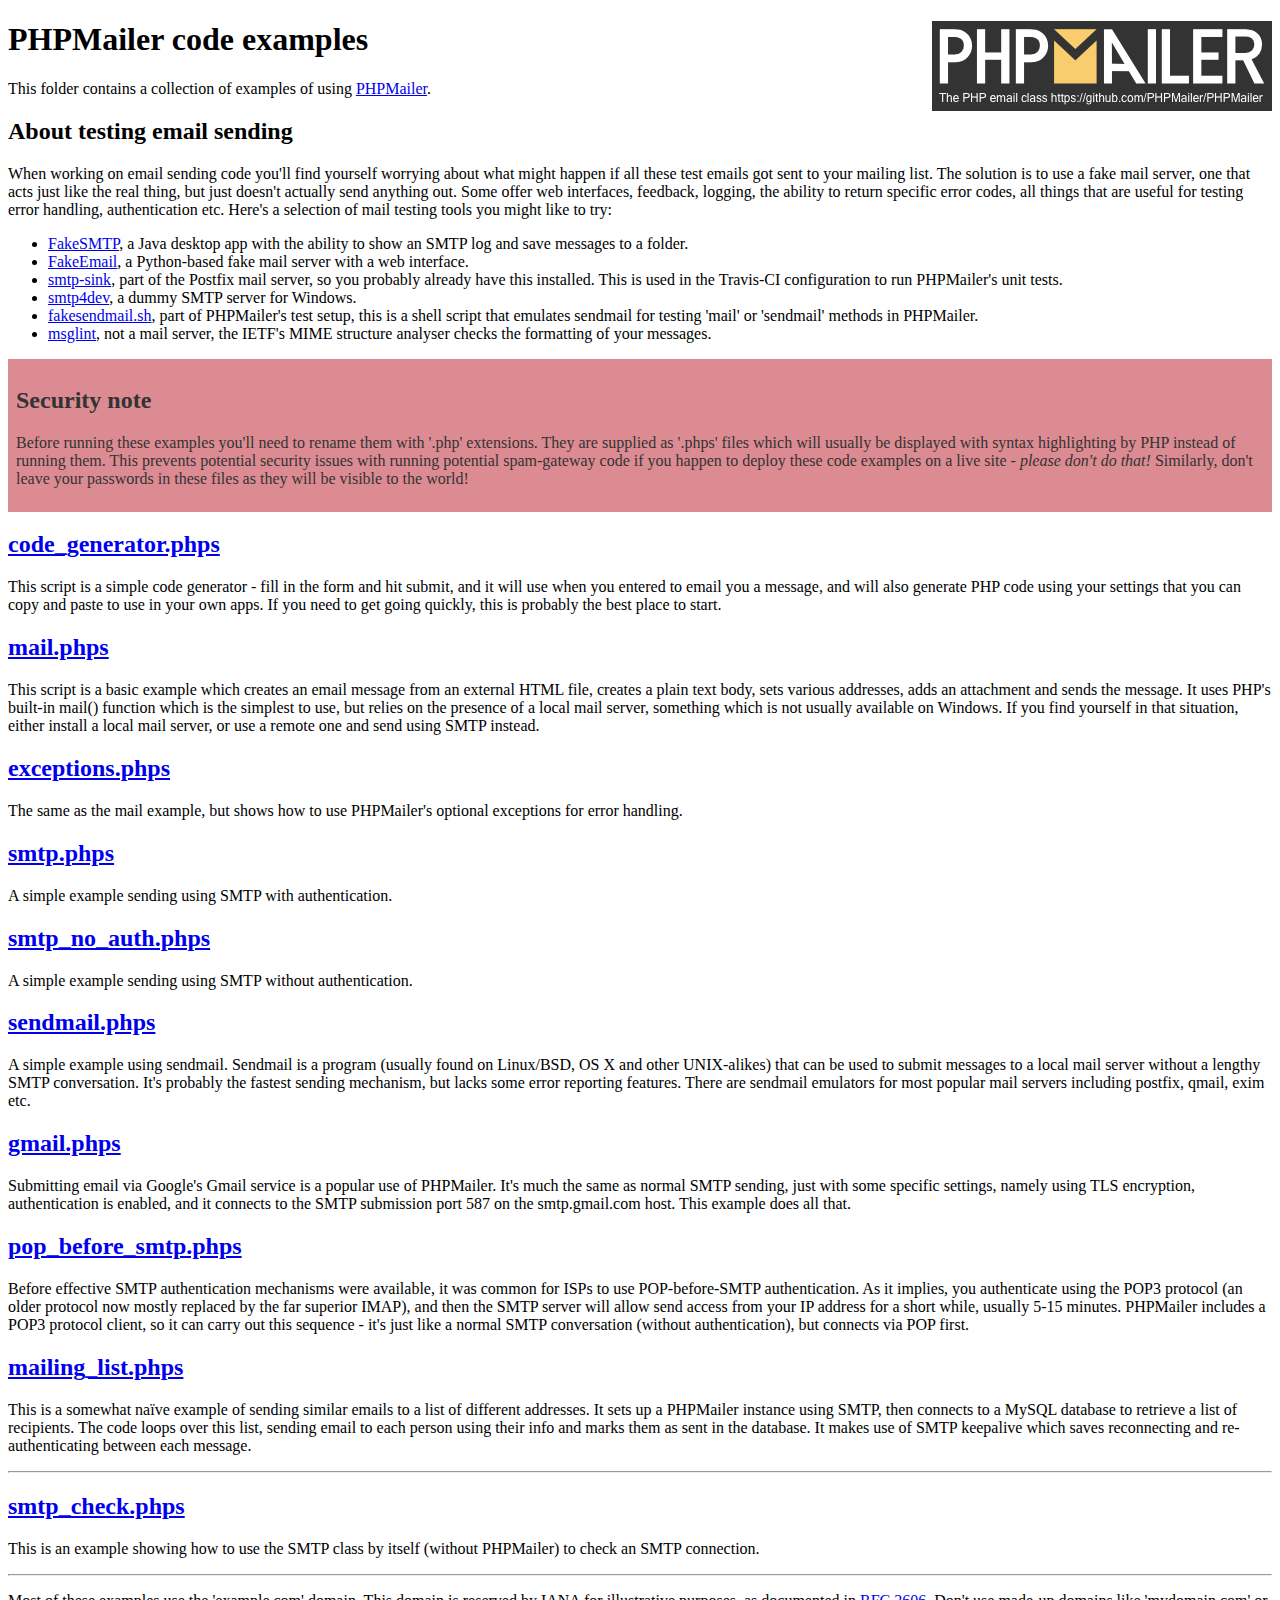
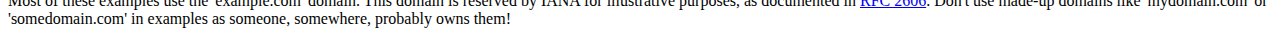
<file: public/vendor/phpmailer/phpmailer/examples/index.html>
<!DOCTYPE html>
<html>
<head>
	<meta charset="UTF-8">
	<title>PHPMailer Examples</title>
</head>
<body>
<h1>PHPMailer code examples<a href="https://github.com/PHPMailer/PHPMailer"><img src="images/phpmailer.png" style="float:right; border:0;" alt="PHPMailer logo"></a></h1>
<p>This folder contains a collection of examples of using <a href="https://github.com/PHPMailer/PHPMailer">PHPMailer</a>.</p>
<h2>About testing email sending</h2>
<p>When working on email sending code you'll find yourself worrying about what might happen if all these test emails got sent to your mailing list. The solution is to use a fake mail server, one that acts just like the real thing, but just doesn't actually send anything out. Some offer web interfaces, feedback, logging, the ability to return specific error codes, all things that are useful for testing error handling, authentication etc. Here's a selection of mail testing tools you might like to try:</p>
<ul>
  <li><a href="https://github.com/Nilhcem/FakeSMTP">FakeSMTP</a>, a Java desktop app with the ability to show an SMTP log and save messages to a folder. </li>
  <li><a href="https://github.com/isotoma/FakeEmail">FakeEmail</a>, a Python-based fake mail server with a web interface.</li>
  <li><a href="http://www.postfix.org/smtp-sink.1.html">smtp-sink</a>, part of the Postfix mail server, so you probably already have this installed. This is used in the Travis-CI configuration to run PHPMailer's unit tests.</li>
  <li><a href="http://smtp4dev.codeplex.com">smtp4dev</a>, a dummy SMTP server for Windows.</li>
  <li><a href="https://github.com/PHPMailer/PHPMailer/blob/master/test/fakesendmail.sh">fakesendmail.sh</a>, part of PHPMailer's test setup, this is a shell script that emulates sendmail for testing 'mail' or 'sendmail' methods in PHPMailer.</li>
  <li><a href="http://tools.ietf.org/tools/msglint/">msglint</a>, not a mail server, the IETF's MIME structure analyser checks the formatting of your messages.</li>
</ul>
<div style="padding: 8px; color: #333333; background-color: #dc8b92">
<h2>Security note</h2>
<p>Before running these examples you'll need to rename them with '.php' extensions. They are supplied as '.phps' files which will usually be displayed with syntax highlighting by PHP instead of running them. This prevents potential security issues with running potential spam-gateway code if you happen to deploy these code examples on a live site - <em>please don't do that!</em> Similarly, don't leave your passwords in these files as they will be visible to the world!</p>
</div>
<h2><a href="code_generator.phps">code_generator.phps</a></h2>
<p>This script is a simple code generator - fill in the form and hit submit, and it will use when you entered to email you a message, and will also generate PHP code using your settings that you can copy and paste to use in your own apps. If you need to get going quickly, this is probably the best place to start.</p>
<h2><a href="mail.phps">mail.phps</a></h2>
<p>This script is a basic example which creates an email message from an external HTML file, creates a plain text body, sets various addresses, adds an attachment and sends the message. It uses PHP's built-in mail() function which is the simplest to use, but relies on the presence of a local mail server, something which is not usually available on Windows. If you find yourself in that situation, either install a local mail server, or use a remote one and send using SMTP instead.</p>
<h2><a href="exceptions.phps">exceptions.phps</a></h2>
<p>The same as the mail example, but shows how to use PHPMailer's optional exceptions for error handling.</p>
<h2><a href="smtp.phps">smtp.phps</a></h2>
<p>A simple example sending using SMTP with authentication.</p>
<h2><a href="smtp_no_auth.phps">smtp_no_auth.phps</a></h2>
<p>A simple example sending using SMTP without authentication.</p>
<h2><a href="sendmail.phps">sendmail.phps</a></h2>
<p>A simple example using sendmail. Sendmail is a program (usually found on Linux/BSD, OS X and other UNIX-alikes) that can be used to submit messages to a local mail server without a lengthy SMTP conversation. It's probably the fastest sending mechanism, but lacks some error reporting features. There are sendmail emulators for most popular mail servers including postfix, qmail, exim etc.</p>
<h2><a href="gmail.phps">gmail.phps</a></h2>
<p>Submitting email via Google's Gmail service is a popular use of PHPMailer. It's much the same as normal SMTP sending, just with some specific settings, namely using TLS encryption, authentication is enabled, and it connects to the SMTP submission port 587 on the smtp.gmail.com host. This example does all that.</p>
<h2><a href="pop_before_smtp.phps">pop_before_smtp.phps</a></h2>
<p>Before effective SMTP authentication mechanisms were available, it was common for ISPs to use POP-before-SMTP authentication. As it implies, you authenticate using the POP3 protocol (an older protocol now mostly replaced by the far superior IMAP), and then the SMTP server will allow send access from your IP address for a short while, usually 5-15 minutes. PHPMailer includes a POP3 protocol client, so it can carry out this sequence - it's just like a normal SMTP conversation (without authentication), but connects via POP first.</p>
<h2><a href="mailing_list.phps">mailing_list.phps</a></h2>
<p>This is a somewhat naïve example of sending similar emails to a list of different addresses. It sets up a PHPMailer instance using SMTP, then connects to a MySQL database to retrieve a list of recipients. The code loops over this list, sending email to each person using their info and marks them as sent in the database. It makes use of SMTP keepalive which saves reconnecting and re-authenticating between each message.</p>
<hr>
<h2><a href="smtp_check.phps">smtp_check.phps</a></h2>
<p>This is an example showing how to use the SMTP class by itself (without PHPMailer) to check an SMTP connection.</p>
<hr>
<p>Most of these examples use the 'example.com' domain. This domain is reserved by IANA for illustrative purposes, as documented in <a href="http://tools.ietf.org/html/rfc2606">RFC 2606</a>. Don't use made-up domains like 'mydomain.com' or 'somedomain.com' in examples as someone, somewhere, probably owns them!</p>
</body>
</html>
</file>
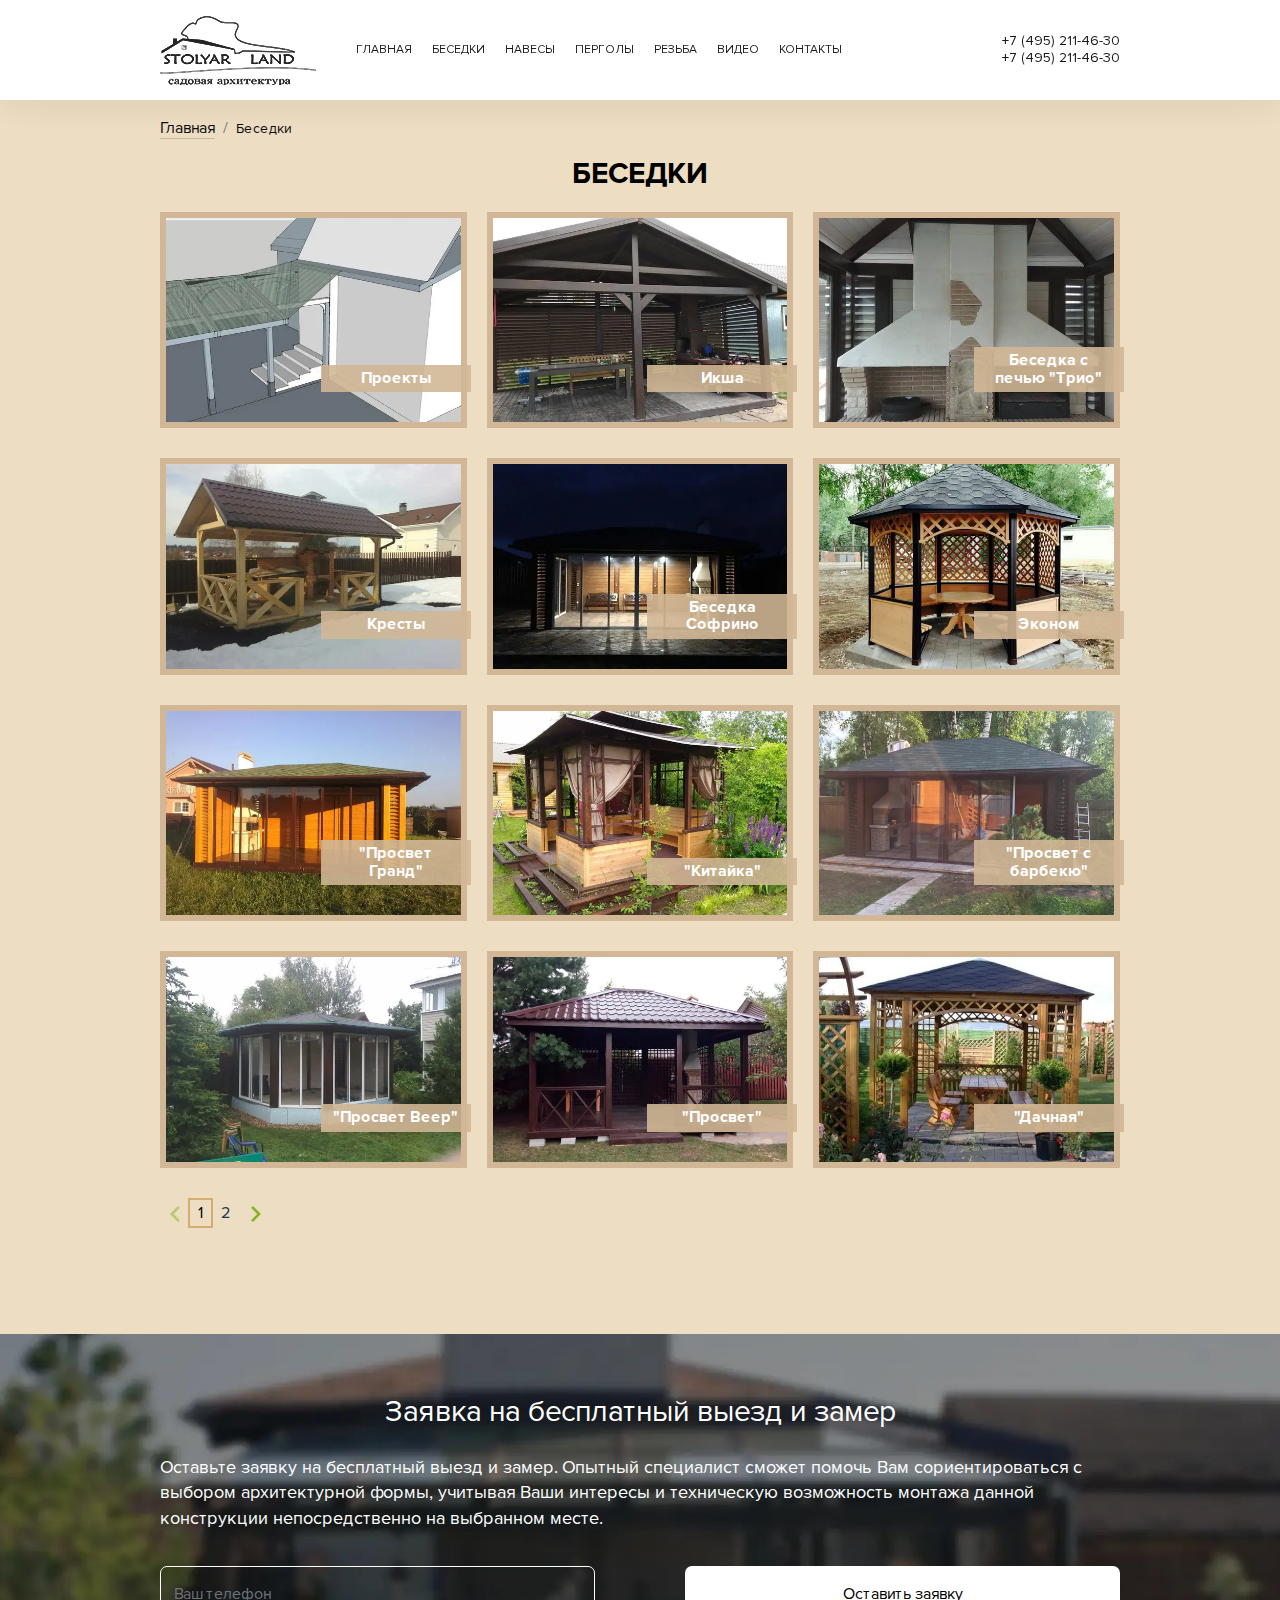
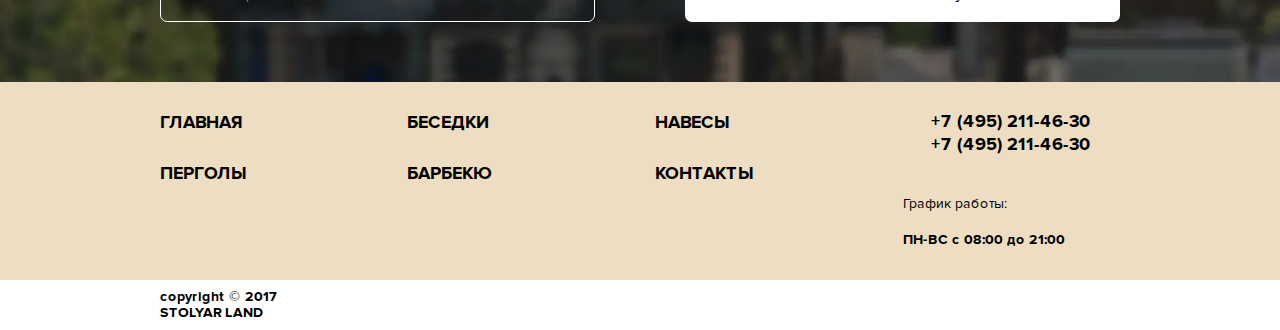
<file: public/02-categories.html>
<!DOCTYPE html>
<html lang="ru">
	<head>
		<meta charset="utf-8">
		<title>Беседки - Stolyar Land</title>
		<meta name="description" content="о чем страница">
		<meta http-equiv="X-UA-Compatible" content="IE=edge">
		<meta name="viewport" content="width=device-width, shrink-to-fit=no">
		<link rel="shortcut icon" type="image/png" href="img/favicon/favicon.png">
		<link rel="image_src" href="http://genrif.ru/assets/i/soc-logo.png">
		<meta property="og:type" content="website">
		<meta property="og:site_name" content="content">
		<meta property="og:title" content="content">
		<meta property="og:description" content="content">
		<meta property="og:url" content="content">
		<meta property="og:locale" content="ru_RU">
		<meta property="og:image" content="path/to/image.jpg">
		<meta property="og:image:width" content="968">
		<meta property="og:image:height" content="504">
		<!-- Custom Browsers Color-->
		<meta name="theme-color" content="#3361d8">
		<link rel="stylesheet" href="libs/slick-carousel/slick/slick.css"/>
		<link rel="stylesheet" href="libs/@fancyapps/fancybox/jquery.fancybox.min.css"/>
		<link rel="stylesheet" href="css/main.min.css"/>
	</head>
	<body><script>(/(android|bb\d+|meego).+mobile|avantgo|bada\/|blackberry|blazer|compal|elaine|fennec|hiptop|iemobile|ip(hone|od)|ipad|iris|kindle|Android|Silk|lge |maemo|midp|mmp|netfront|opera m(ob|in)i|palm( os)?|phone|p(ixi|re)\/|plucker|pocket|psp|series(4|6)0|symbian|treo|up\.(browser|link)|vodafone|wap|windows (ce|phone)|xda|xiino/i.test(navigator.userAgent)||/1207|6310|6590|3gso|4thp|50[1-6]i|770s|802s|a wa|abac|ac(er|oo|s\-)|ai(ko|rn)|al(av|ca|co)|amoi|an(ex|ny|yw)|aptu|ar(ch|go)|as(te|us)|attw|au(di|\-m|r |s )|avan|be(ck|ll|nq)|bi(lb|rd)|bl(ac|az)|br(e|v)w|bumb|bw\-(n|u)|c55\/|capi|ccwa|cdm\-|cell|chtm|cldc|cmd\-|co(mp|nd)|craw|da(it|ll|ng)|dbte|dc\-s|devi|dica|dmob|do(c|p)o|ds(12|\-d)|el(49|ai)|em(l2|ul)|er(ic|k0)|esl8|ez([4-7]0|os|wa|ze)|fetc|fly(\-|_)|g1 u|g560|gene|gf\-5|g\-mo|go(\.w|od)|gr(ad|un)|haie|hcit|hd\-(m|p|t)|hei\-|hi(pt|ta)|hp( i|ip)|hs\-c|ht(c(\-| |_|a|g|p|s|t)|tp)|hu(aw|tc)|i\-(20|go|ma)|i230|iac( |\-|\/)|ibro|idea|ig01|ikom|im1k|inno|ipaq|iris|ja(t|v)a|jbro|jemu|jigs|kddi|keji|kgt( |\/)|klon|kpt |kwc\-|kyo(c|k)|le(no|xi)|lg( g|\/(k|l|u)|50|54|\-[a-w])|libw|lynx|m1\-w|m3ga|m50\/|ma(te|ui|xo)|mc(01|21|ca)|m\-cr|me(rc|ri)|mi(o8|oa|ts)|mmef|mo(01|02|bi|de|do|t(\-| |o|v)|zz)|mt(50|p1|v )|mwbp|mywa|n10[0-2]|n20[2-3]|n30(0|2)|n50(0|2|5)|n7(0(0|1)|10)|ne((c|m)\-|on|tf|wf|wg|wt)|nok(6|i)|nzph|o2im|op(ti|wv)|oran|owg1|p800|pan(a|d|t)|pdxg|pg(13|\-([1-8]|c))|phil|pire|pl(ay|uc)|pn\-2|po(ck|rt|se)|prox|psio|pt\-g|qa\-a|qc(07|12|21|32|60|\-[2-7]|i\-)|qtek|r380|r600|raks|rim9|ro(ve|zo)|s55\/|sa(ge|ma|mm|ms|ny|va)|sc(01|h\-|oo|p\-)|sdk\/|se(c(\-|0|1)|47|mc|nd|ri)|sgh\-|shar|sie(\-|m)|sk\-0|sl(45|id)|sm(al|ar|b3|it|t5)|so(ft|ny)|sp(01|h\-|v\-|v )|sy(01|mb)|t2(18|50)|t6(00|10|18)|ta(gt|lk)|tcl\-|tdg\-|tel(i|m)|tim\-|t\-mo|to(pl|sh)|ts(70|m\-|m3|m5)|tx\-9|up(\.b|g1|si)|utst|v400|v750|veri|vi(rg|te)|vk(40|5[0-3]|\-v)|vm40|voda|vulc|vx(52|53|60|61|70|80|81|83|85|98)|w3c(\-| )|webc|whit|wi(g |nc|nw)|wmlb|wonu|x700|yas\-|your|zeto|zte\-/i.test(navigator.userAgent.substr(0,4)))&&document.body.classList.add('mobile');</script>
<script>!function(e,n,A){function o(e,n){return typeof e===n}function t(){var e,n,A,t,a,i,l;for(var f in r)if(r.hasOwnProperty(f)){if(e=[],n=r[f],n.name&&(e.push(n.name.toLowerCase()),n.options&&n.options.aliases&&n.options.aliases.length))for(A=0;A<n.options.aliases.length;A++)e.push(n.options.aliases[A].toLowerCase());for(t=o(n.fn,"function")?n.fn():n.fn,a=0;a<e.length;a++)i=e[a],l=i.split("."),1===l.length?Modernizr[l[0]]=t:(!Modernizr[l[0]]||Modernizr[l[0]]instanceof Boolean||(Modernizr[l[0]]=new Boolean(Modernizr[l[0]])),Modernizr[l[0]][l[1]]=t),s.push((t?"":"no-")+l.join("-"))}}function a(e){var n=u.className,A=Modernizr._config.classPrefix||"";if(c&&(n=n.baseVal),Modernizr._config.enableJSClass){var o=new RegExp("(^|\\s)"+A+"no-js(\\s|$)");n=n.replace(o,"$1"+A+"js$2")}Modernizr._config.enableClasses&&(n+=" "+A+e.join(" "+A),c?u.className.baseVal=n:u.className=n)}function i(e,n){if("object"==typeof e)for(var A in e)f(e,A)&&i(A,e[A]);else{e=e.toLowerCase();var o=e.split("."),t=Modernizr[o[0]];if(2==o.length&&(t=t[o[1]]),"undefined"!=typeof t)return Modernizr;n="function"==typeof n?n():n,1==o.length?Modernizr[o[0]]=n:(!Modernizr[o[0]]||Modernizr[o[0]]instanceof Boolean||(Modernizr[o[0]]=new Boolean(Modernizr[o[0]])),Modernizr[o[0]][o[1]]=n),a([(n&&0!=n?"":"no-")+o.join("-")]),Modernizr._trigger(e,n)}return Modernizr}var s=[],r=[],l={_version:"3.6.0",_config:{classPrefix:"",enableClasses:!0,enableJSClass:!0,usePrefixes:!0},_q:[],on:function(e,n){var A=this;setTimeout(function(){n(A[e])},0)},addTest:function(e,n,A){r.push({name:e,fn:n,options:A})},addAsyncTest:function(e){r.push({name:null,fn:e})}},Modernizr=function(){};Modernizr.prototype=l,Modernizr=new Modernizr;var f,u=n.documentElement,c="svg"===u.nodeName.toLowerCase();!function(){var e={}.hasOwnProperty;f=o(e,"undefined")||o(e.call,"undefined")?function(e,n){return n in e&&o(e.constructor.prototype[n],"undefined")}:function(n,A){return e.call(n,A)}}(),l._l={},l.on=function(e,n){this._l[e]||(this._l[e]=[]),this._l[e].push(n),Modernizr.hasOwnProperty(e)&&setTimeout(function(){Modernizr._trigger(e,Modernizr[e])},0)},l._trigger=function(e,n){if(this._l[e]){var A=this._l[e];setTimeout(function(){var e,o;for(e=0;e<A.length;e++)(o=A[e])(n)},0),delete this._l[e]}},Modernizr._q.push(function(){l.addTest=i}),Modernizr.addAsyncTest(function(){function e(e,n,A){function o(n){var o=n&&"load"===n.type?1==t.width:!1,a="webp"===e;i(e,a&&o?new Boolean(o):o),A&&A(n)}var t=new Image;t.onerror=o,t.onload=o,t.src=n}var n=[{uri:"[data-uri]",name:"webp"},{uri:"[data-uri]",name:"webp.alpha"},{uri:"[data-uri]",name:"webp.animation"},{uri:"[data-uri]",name:"webp.lossless"}],A=n.shift();e(A.name,A.uri,function(A){if(A&&"load"===A.type)for(var o=0;o<n.length;o++)e(n[o].name,n[o].uri)})}),t(),a(s),delete l.addTest,delete l.addAsyncTest;for(var p=0;p<Modernizr._q.length;p++)Modernizr._q[p]();e.Modernizr=Modernizr}(window,document);</script>
<!--[if lt IE 11]><p   class="browsehappy container">К сожалению, вы используете устаревший браузер. Пожалуйста, <a href="http://browsehappy.com/" target="_blank">обновите ваш браузер</a>, чтобы улучшить производительность, качество отображаемого материала и повысить безопасность.</p><![endif]-->
		<div class="main-wrapper">
			<div class="menu-mobile menu-mobile--js d-lg-none">
				<div class="toggle-menu-mobile toggle-menu-mobile--js"><span></span>
				</div>
				<div class="menu-mobile__inner">
					<ul class="menu-mobile__nav" itemscope="itemscope" itemtype="http://schema.org/SiteNavigationElement">
						<li class="menu-mobile__item" itemprop="item"><a class="menu-mobile__link" href="/" itemprop="url">Главная</a>
						</li>
						<li class="menu-mobile__item" itemprop="item"><a class="menu-mobile__link" href="#" itemprop="url">Беседки</a>
						</li>
						<li class="menu-mobile__item" itemprop="item"><a class="menu-mobile__link" href="#" itemprop="url">Навесы</a>
						</li>
						<li class="menu-mobile__item" itemprop="item"><a class="menu-mobile__link" href="#" itemprop="url">Перголы</a>
						</li>
						<li class="menu-mobile__item" itemprop="item"><a class="menu-mobile__link" href="#" itemprop="url">Резьба</a>
						</li>
						<li class="menu-mobile__item" itemprop="item"><a class="menu-mobile__link" href="#" itemprop="url">Видео</a>
						</li>
						<li class="menu-mobile__item" itemprop="item"><a class="menu-mobile__link" href="#" itemprop="url">Контакты</a>
						</li>
					</ul>
					<div class="top-nav__phone-wrap text-center"><a class="top-nav__phone-number" href="tel:+74952114630">+7 (495) 211-46-30</a><a class="top-nav__phone-number" href="tel:+74952114630">+7 (495) 211-46-30</a></div>
					<div class="text-right"></div>
				</div>
			</div>
			<!--  мобильное меню-->
			<!-- start HEADER.header-->
			<header class="header block-with-lazy">
				<!-- start top-nav-->
				<div class="top-nav block-with-lazy">
					<div class="container">
						<div class="top-nav__row row align-items-center">
							<div class="col-auto"><a class="top-nav__img-wrap" href="/"><img class="res-i" src="img/@2x/logo.png" alt=""/></a>
							</div>
							<div class="col d-none d-lg-block">
								<ul class="top-nav__nav" itemscope="itemscope" itemtype="http://schema.org/SiteNavigationElement">
									<li class="top-nav__item" itemprop="item"><a class="top-nav__link" href="/" itemprop="url">Главная</a>
									</li>
									<li class="top-nav__item" itemprop="item"><a class="top-nav__link" href="#" itemprop="url">Беседки</a>
									</li>
									<li class="top-nav__item" itemprop="item"><a class="top-nav__link" href="#" itemprop="url">Навесы</a>
									</li>
									<li class="top-nav__item" itemprop="item"><a class="top-nav__link" href="#" itemprop="url">Перголы</a>
									</li>
									<li class="top-nav__item" itemprop="item"><a class="top-nav__link" href="#" itemprop="url">Резьба</a>
									</li>
									<li class="top-nav__item" itemprop="item"><a class="top-nav__link" href="#" itemprop="url">Видео</a>
									</li>
									<li class="top-nav__item" itemprop="item"><a class="top-nav__link" href="#" itemprop="url">Контакты</a>
									</li>
								</ul>
							</div>
							<div class="col-lg-auto col d-none d-sm-block">
								<div class="top-nav__phone-wrap"><a class="top-nav__phone-number" href="tel:+74952114630">+7 (495) 211-46-30</a><a class="top-nav__phone-number" href="tel:+74952114630">+7 (495) 211-46-30</a>
								</div>
							</div>
							<div class="col-sm-auto col d-lg-none">
								<div class="row justify-content-end">
									<div class="col-auto d-sm-none"><a class="link-modal" href="#modal-phone">
											<svg class="icon icon-phone ">
												<use xlink:href="img/svg/sprite.svg#phone"></use>
											</svg></a></div>
									<div class="col-sm col-auto">
										<div class="toggle-menu-mobile toggle-menu-mobile--js"><span></span>
										</div>
									</div>
								</div>
							</div>
						</div>
					</div>
				</div>
				<!-- end top-nav-->
			</header>
			<!-- end HEADER.header-->
			<div class="bread-wrapper top-page-block">
				<div class="container">
					<nav aria-label="breadcrumb">
						<ol class="breadcrumb" itemscope="itemscope" itemtype="http://schema.org/BreadcrumbList">
							<li class="breadcrumb-item" itemprop="itemListElement" itemscope="itemscope" itemtype="http://schema.org/ListItem"><a href="/" itemprop="item"><span itemprop="name">Главнaя</span>
									<meta itemprop="position" content="1"/></a></li>
							<li class="breadcrumb-item active" itemprop="itemListElement" itemscope="itemscope" itemtype="http://schema.org/ListItem"><a href="#" itemprop="item"><span itemprop="name">Беседки</span>
									<meta itemprop="position" content="2"/></a></li>
						</ol>
					</nav>
				</div>
			</div>
			<!-- start s-categories-->
			<section class="s-categories section" id="s-categories">
				<div class="container">
					<h2>Беседки</h2>
					<div class="row">
								<div class="s-categories__col col-md-4 col-sm-6"><a class="s-categories__item bg-wrap" href="#">
									<!-- picture-->
									<picture class="lazy picture-bg"> 
										<source srcset="#" data-srcset="img/@2x/webp/category1.webp" type="image/webp" media="(min-width:576px)"/>
										<source srcset="#" data-srcset="img/@1x/webp/category1.webp" type="image/webp"/>
										<source srcset="#" data-srcset="img/@2x/category1.jpg" type="image/jpg" media="(min-width:576px)"/>
										<source srcset="#" data-srcset="img/@1x/category1.jpg" type="image/jpg"/><img class="object-fit-js" src="#" data-src="img/@2x/category1.jpg" alt=""/>
									</picture>
									<!-- /picture--><span class="s-categories__item-title">Проекты</span></a>
								</div>
								<div class="s-categories__col col-md-4 col-sm-6"><a class="s-categories__item bg-wrap" href="#">
									<!-- picture-->
									<picture class="lazy picture-bg"> 
										<source srcset="#" data-srcset="img/@2x/webp/category2.webp" type="image/webp" media="(min-width:576px)"/>
										<source srcset="#" data-srcset="img/@1x/webp/category2.webp" type="image/webp"/>
										<source srcset="#" data-srcset="img/@2x/category2.jpg" type="image/jpg" media="(min-width:576px)"/>
										<source srcset="#" data-srcset="img/@1x/category2.jpg" type="image/jpg"/><img class="object-fit-js" src="#" data-src="img/@2x/category2.jpg" alt=""/>
									</picture>
									<!-- /picture--><span class="s-categories__item-title">Икша</span></a>
								</div>
								<div class="s-categories__col col-md-4 col-sm-6"><a class="s-categories__item bg-wrap" href="#">
									<!-- picture-->
									<picture class="lazy picture-bg"> 
										<source srcset="#" data-srcset="img/@2x/webp/category3.webp" type="image/webp" media="(min-width:576px)"/>
										<source srcset="#" data-srcset="img/@1x/webp/category3.webp" type="image/webp"/>
										<source srcset="#" data-srcset="img/@2x/category3.jpg" type="image/jpg" media="(min-width:576px)"/>
										<source srcset="#" data-srcset="img/@1x/category3.jpg" type="image/jpg"/><img class="object-fit-js" src="#" data-src="img/@2x/category3.jpg" alt=""/>
									</picture>
									<!-- /picture--><span class="s-categories__item-title">Беседка с печью &quot;Трио&quot;</span></a>
								</div>
								<div class="s-categories__col col-md-4 col-sm-6"><a class="s-categories__item bg-wrap" href="#">
									<!-- picture-->
									<picture class="lazy picture-bg"> 
										<source srcset="#" data-srcset="img/@2x/webp/category4.webp" type="image/webp" media="(min-width:576px)"/>
										<source srcset="#" data-srcset="img/@1x/webp/category4.webp" type="image/webp"/>
										<source srcset="#" data-srcset="img/@2x/category4.jpg" type="image/jpg" media="(min-width:576px)"/>
										<source srcset="#" data-srcset="img/@1x/category4.jpg" type="image/jpg"/><img class="object-fit-js" src="#" data-src="img/@2x/category4.jpg" alt=""/>
									</picture>
									<!-- /picture--><span class="s-categories__item-title">Кресты</span></a>
								</div>
								<div class="s-categories__col col-md-4 col-sm-6"><a class="s-categories__item bg-wrap" href="#">
									<!-- picture-->
									<picture class="lazy picture-bg"> 
										<source srcset="#" data-srcset="img/@2x/webp/category5.webp" type="image/webp" media="(min-width:576px)"/>
										<source srcset="#" data-srcset="img/@1x/webp/category5.webp" type="image/webp"/>
										<source srcset="#" data-srcset="img/@2x/category5.jpg" type="image/jpg" media="(min-width:576px)"/>
										<source srcset="#" data-srcset="img/@1x/category5.jpg" type="image/jpg"/><img class="object-fit-js" src="#" data-src="img/@2x/category5.jpg" alt=""/>
									</picture>
									<!-- /picture--><span class="s-categories__item-title">Беседка Софрино</span></a>
								</div>
								<div class="s-categories__col col-md-4 col-sm-6"><a class="s-categories__item bg-wrap" href="#">
									<!-- picture-->
									<picture class="lazy picture-bg"> 
										<source srcset="#" data-srcset="img/@2x/webp/category6.webp" type="image/webp" media="(min-width:576px)"/>
										<source srcset="#" data-srcset="img/@1x/webp/category6.webp" type="image/webp"/>
										<source srcset="#" data-srcset="img/@2x/category6.jpg" type="image/jpg" media="(min-width:576px)"/>
										<source srcset="#" data-srcset="img/@1x/category6.jpg" type="image/jpg"/><img class="object-fit-js" src="#" data-src="img/@2x/category6.jpg" alt=""/>
									</picture>
									<!-- /picture--><span class="s-categories__item-title">Эконом</span></a>
								</div>
								<div class="s-categories__col col-md-4 col-sm-6"><a class="s-categories__item bg-wrap" href="#">
									<!-- picture-->
									<picture class="lazy picture-bg"> 
										<source srcset="#" data-srcset="img/@2x/webp/category7.webp" type="image/webp" media="(min-width:576px)"/>
										<source srcset="#" data-srcset="img/@1x/webp/category7.webp" type="image/webp"/>
										<source srcset="#" data-srcset="img/@2x/category7.jpg" type="image/jpg" media="(min-width:576px)"/>
										<source srcset="#" data-srcset="img/@1x/category7.jpg" type="image/jpg"/><img class="object-fit-js" src="#" data-src="img/@2x/category7.jpg" alt=""/>
									</picture>
									<!-- /picture--><span class="s-categories__item-title">&quot;Просвет Гранд&quot;</span></a>
								</div>
								<div class="s-categories__col col-md-4 col-sm-6"><a class="s-categories__item bg-wrap" href="#">
									<!-- picture-->
									<picture class="lazy picture-bg"> 
										<source srcset="#" data-srcset="img/@2x/webp/category8.webp" type="image/webp" media="(min-width:576px)"/>
										<source srcset="#" data-srcset="img/@1x/webp/category8.webp" type="image/webp"/>
										<source srcset="#" data-srcset="img/@2x/category8.jpg" type="image/jpg" media="(min-width:576px)"/>
										<source srcset="#" data-srcset="img/@1x/category8.jpg" type="image/jpg"/><img class="object-fit-js" src="#" data-src="img/@2x/category8.jpg" alt=""/>
									</picture>
									<!-- /picture--><span class="s-categories__item-title">&quot;Китайка&quot;</span></a>
								</div>
								<div class="s-categories__col col-md-4 col-sm-6"><a class="s-categories__item bg-wrap" href="#">
									<!-- picture-->
									<picture class="lazy picture-bg"> 
										<source srcset="#" data-srcset="img/@2x/webp/category9.webp" type="image/webp" media="(min-width:576px)"/>
										<source srcset="#" data-srcset="img/@1x/webp/category9.webp" type="image/webp"/>
										<source srcset="#" data-srcset="img/@2x/category9.jpg" type="image/jpg" media="(min-width:576px)"/>
										<source srcset="#" data-srcset="img/@1x/category9.jpg" type="image/jpg"/><img class="object-fit-js" src="#" data-src="img/@2x/category9.jpg" alt=""/>
									</picture>
									<!-- /picture--><span class="s-categories__item-title">&quot;Просвет с барбекю&quot;</span></a>
								</div>
								<div class="s-categories__col col-md-4 col-sm-6"><a class="s-categories__item bg-wrap" href="#">
									<!-- picture-->
									<picture class="lazy picture-bg"> 
										<source srcset="#" data-srcset="img/@2x/webp/category10.webp" type="image/webp" media="(min-width:576px)"/>
										<source srcset="#" data-srcset="img/@1x/webp/category10.webp" type="image/webp"/>
										<source srcset="#" data-srcset="img/@2x/category10.jpg" type="image/jpg" media="(min-width:576px)"/>
										<source srcset="#" data-srcset="img/@1x/category10.jpg" type="image/jpg"/><img class="object-fit-js" src="#" data-src="img/@2x/category10.jpg" alt=""/>
									</picture>
									<!-- /picture--><span class="s-categories__item-title">&quot;Просвет Веер&quot;</span></a>
								</div>
								<div class="s-categories__col col-md-4 col-sm-6"><a class="s-categories__item bg-wrap" href="#">
									<!-- picture-->
									<picture class="lazy picture-bg"> 
										<source srcset="#" data-srcset="img/@2x/webp/category11.webp" type="image/webp" media="(min-width:576px)"/>
										<source srcset="#" data-srcset="img/@1x/webp/category11.webp" type="image/webp"/>
										<source srcset="#" data-srcset="img/@2x/category11.jpg" type="image/jpg" media="(min-width:576px)"/>
										<source srcset="#" data-srcset="img/@1x/category11.jpg" type="image/jpg"/><img class="object-fit-js" src="#" data-src="img/@2x/category11.jpg" alt=""/>
									</picture>
									<!-- /picture--><span class="s-categories__item-title">&quot;Просвет&quot;</span></a>
								</div>
								<div class="s-categories__col col-md-4 col-sm-6"><a class="s-categories__item bg-wrap" href="#">
									<!-- picture-->
									<picture class="lazy picture-bg"> 
										<source srcset="#" data-srcset="img/@2x/webp/category13.webp" type="image/webp" media="(min-width:576px)"/>
										<source srcset="#" data-srcset="img/@1x/webp/category13.webp" type="image/webp"/>
										<source srcset="#" data-srcset="img/@2x/category13.jpg" type="image/jpg" media="(min-width:576px)"/>
										<source srcset="#" data-srcset="img/@1x/category13.jpg" type="image/jpg"/><img class="object-fit-js" src="#" data-src="img/@2x/category13.jpg" alt=""/>
									</picture>
									<!-- /picture--><span class="s-categories__item-title">&quot;Дачная&quot;</span></a>
								</div>
						<div class="pagination-wrapper">
							<ul class="page-numbers">
										<li><span class="prev page-numbers disabled">
												<svg class="icon icon-prev ">
													<use xlink:href="img/svg/sprite.svg#prev"></use>
												</svg></span>
										</li>
										<li><span class="page-numbers current"> 1</span>
										</li>
										<li><a class="page-numbers" href="#">2</a>
										</li>
										<li><a class="next page-numbers" href="#">
												<svg class="icon icon-next ">
													<use xlink:href="img/svg/sprite.svg#next"></use>
												</svg></a>
										</li>
							</ul>
						</div>
					</div>
				</div>
			</section>
			<!-- end s-categories-->
			<!-- start s-form-->
			<div class="s-form section bg-wrap block-with-lazy" id="s-form">
				<!-- picture-->
				<picture class="lazy picture-bg"> 
					<source srcset="#" data-srcset="img/@2x/webp/form-bg.webp" type="image/webp" media="(min-width:576px)"/>
					<source srcset="#" data-srcset="img/@1x/webp/form-bg.webp" type="image/webp"/>
					<source srcset="#" data-srcset="img/@2x/form-bg.jpg" type="image/jpg" media="(min-width:576px)"/>
					<source srcset="#" data-srcset="img/@1x/form-bg.jpg" type="image/jpg"/><img class="object-fit-js" src="#" data-src="img/@2x/form-bg.jpg" alt=""/>
				</picture>
				<!-- /picture-->
				<div class="container">
					<h2>Заявка на бесплатный выезд и замер</h2>
					<div class="s-form__text">Оставьте заявку на бесплатный выезд и замер. Опытный специалист сможет помочь Вам сориентироваться с выбором архитектурной формы, учитывая Ваши интересы и техническую возможность монтажа данной конструкции непосредственно на выбранном месте.
					</div>
					<div class="form-wrap">
						<form>
							<input class="order" type="hidden" name="order" value="Заявка  с сайта"/>
							<input class="utm_source" type="hidden" name="utm_source"/>
							<input class="utm_term" type="hidden" name="utm_term"/>
							<input class="utm_medium" type="hidden" name="utm_medium"/>
							<input class="utm_campaign" type="hidden" name="utm_campaign"/>
							<input type="hidden" name="order" value="форма"/>
							<div class="row">
								<div class="col-md-6">
									<div class="form-wrap__input-wrap form-group"><input class="form-wrap__input form-control" type="tel" placeholder="Ваш телефон" name="tel" required="required"/>
									</div>
									<!-- +e.input-wrap-->
								</div>
								<div class="col-md-6">
									<button class="form-wrap__btn btn" type="submit">Оставить заявку
									</button>
								</div>
							</div>
						</form>
					</div>
				</div>
			</div>
			<!-- end s-form-->
			<footer class="footer block-with-lazy">
				<div class="footer__main-block">
					<div class="container">
						<div class="row">
							<div class="col-lg">
								<div class="row">
									<div class="col-sm-4 col-6"><a class="footer__link" href="#">Главная</a>
									</div>
									<div class="col-sm-4 col-6"><a class="footer__link" href="#">Беседки</a>
									</div>
									<div class="col-sm-4 col-6"><a class="footer__link" href="#">Навесы</a>
									</div>
									<div class="col-sm-4 col-6"><a class="footer__link" href="#">Перголы</a>
									</div>
									<div class="col-sm-4 col-6"><a class="footer__link" href="#">Барбекю</a>
									</div>
									<div class="col-sm-4 col-6"><a class="footer__link" href="#">Контакты</a>
									</div>
								</div>
							</div>
							<div class="col-lg-3">
								<div class="row align-items-center">
									<div class="col-lg-12 col-sm">
										<div class="footer__phone-block"><a class="footer__number" href="tel:+74952114630">+7 (495) 211-46-30</a><a class="footer__number" href="tel:+74952114630">+7 (495) 211-46-30</a>
										</div>
									</div>
									<div class="col-lg-12 col-sm-auto">
										<div class="footer__time-block">
											<div class="footer__time-title">График работы:
											</div>
											<div class="footer__time-descr">ПН-ВС с 08:00 до 21:00
											</div>
										</div>
									</div>
								</div>
							</div>
						</div>
					</div>
				</div>
				<div class="footer__bottom-line">
					<div class="container">
						<div class="footer__copy">copyright © 2017
						</div>
						<div class="footer__copy">STOLYAR LAND
						</div>
					</div>
				</div>
			</footer>
		</div>
		<div class="d-none">
			<div class="form-wrap modal-win modal-form" id="modal-call">
				<form>
					<input class="order" type="hidden" name="order" value="Заявка  с сайта"/>
					<input class="utm_source" type="hidden" name="utm_source"/>
					<input class="utm_term" type="hidden" name="utm_term"/>
					<input class="utm_medium" type="hidden" name="utm_medium"/>
					<input class="utm_campaign" type="hidden" name="utm_campaign"/>
					<div class="text-center">
						<div class="form-wrap__title h3">Оставьте заявку
						</div>
					</div>
					<div class="form-wrap__input-wrap form-group"><input class="form-wrap__input form-control" type="text" placeholder="Ваше Имя" name="text" required="required"/> 
					</div>
					<!-- +e.input-wrap-->
					<div class="form-wrap__input-wrap form-group"><input class="form-wrap__input form-control" type="tel" placeholder="Телефон" name="tel" required="required"/>
					</div>
					<!-- +e.input-wrap-->
					<div class="form-wrap__polite-text">Нажимая на кнопку «Получить консультацию», Вы соглашаетесь с <a href="#">Политикой конфиденциальности</a>
					</div><input class="form-wrap__btn btn" type="submit" value="Получить консультацию"/>
				</form>
			</div>
			<div class="modal-phone modal-win" id="modal-phone">
				<div class="modal-phone__title">Заголовок
				</div><a class="modal-phone__phone-block btn" href="tel:+74952114630">+7 (495) 211-46-30</a><a class="modal-phone__phone-block btn" href="tel:+74952114630">+7 (495) 211-46-30</a>
			</div>
			<!-- #modal-call-->
		</div>
		<!-- modal-->
		<script src="js/lazy.js"></script>
		<script src="libs/jquery/jquery.min.js"></script>
		<!-- полифил для picture-->
		<script src="libs/picturefill/picturefill.min.js"></script>
		<!-- полифил для object-fit-->
		<script src="libs/object-fit-images/ofi.min.js"></script>
		<!-- modal libs-->
		<script src="libs/@fancyapps/fancybox/jquery.fancybox.min.js"></script>
		<!-- modal libs-->
		<!-- slider libs-->
		<script src="libs/slick-carousel/slick/slick.min.js"></script>
		<!-- /slider libs-->
		<!-- for svg libs-->
		<script src="libs/svg4everybody/svg4everybody.min.js"></script>
		<!-- /for svg libs-->
		<script src="libs/inputmask/jquery.inputmask.bundle.js"></script>
		<script src="js/common.js"></script>
	</body>
</html>
</file>
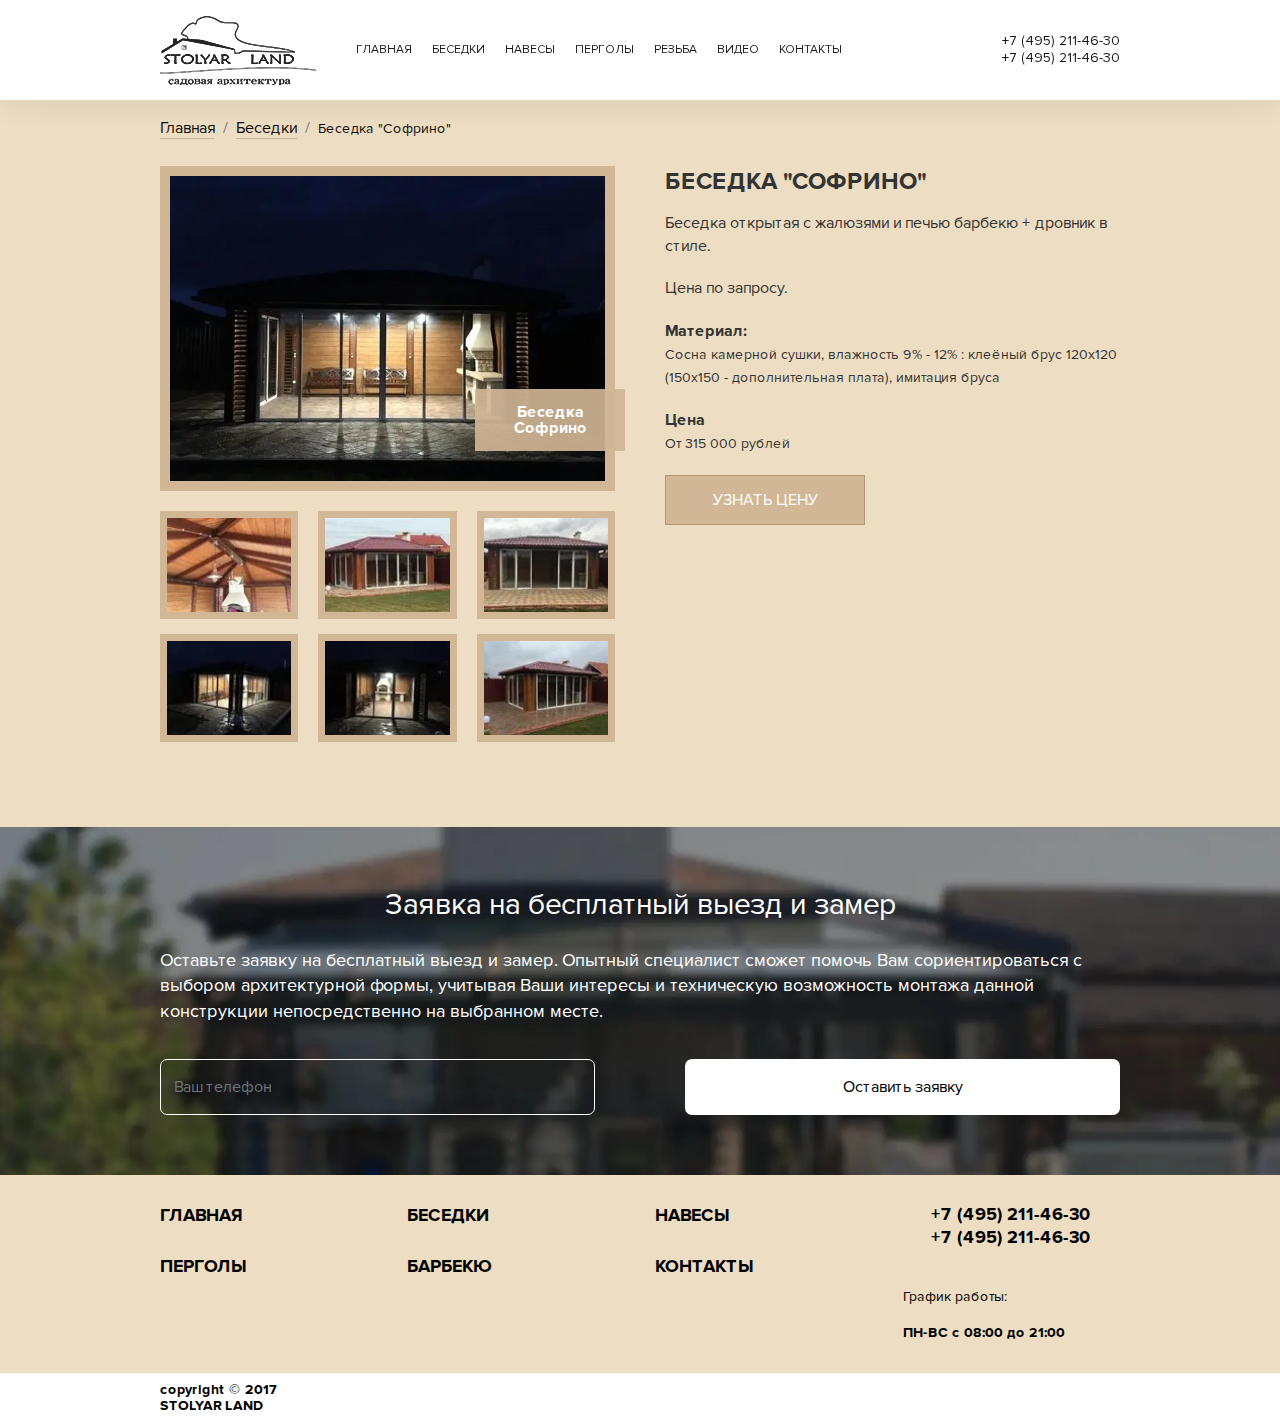
<file: public/03-product-page.html>
<!DOCTYPE html>
<html lang="ru">
	<head>
		<meta charset="utf-8">
		<title>Беседка &quot;Софрино&quot; - Stolyar Land</title>
		<meta name="description" content="о чем страница">
		<meta http-equiv="X-UA-Compatible" content="IE=edge">
		<meta name="viewport" content="width=device-width, shrink-to-fit=no">
		<link rel="shortcut icon" type="image/png" href="img/favicon/favicon.png">
		<link rel="image_src" href="http://genrif.ru/assets/i/soc-logo.png">
		<meta property="og:type" content="website">
		<meta property="og:site_name" content="content">
		<meta property="og:title" content="content">
		<meta property="og:description" content="content">
		<meta property="og:url" content="content">
		<meta property="og:locale" content="ru_RU">
		<meta property="og:image" content="path/to/image.jpg">
		<meta property="og:image:width" content="968">
		<meta property="og:image:height" content="504">
		<!-- Custom Browsers Color-->
		<meta name="theme-color" content="#3361d8">
		<link rel="stylesheet" href="libs/slick-carousel/slick/slick.css"/>
		<link rel="stylesheet" href="libs/@fancyapps/fancybox/jquery.fancybox.min.css"/>
		<link rel="stylesheet" href="css/main.min.css"/>
	</head>
	<body><script>(/(android|bb\d+|meego).+mobile|avantgo|bada\/|blackberry|blazer|compal|elaine|fennec|hiptop|iemobile|ip(hone|od)|ipad|iris|kindle|Android|Silk|lge |maemo|midp|mmp|netfront|opera m(ob|in)i|palm( os)?|phone|p(ixi|re)\/|plucker|pocket|psp|series(4|6)0|symbian|treo|up\.(browser|link)|vodafone|wap|windows (ce|phone)|xda|xiino/i.test(navigator.userAgent)||/1207|6310|6590|3gso|4thp|50[1-6]i|770s|802s|a wa|abac|ac(er|oo|s\-)|ai(ko|rn)|al(av|ca|co)|amoi|an(ex|ny|yw)|aptu|ar(ch|go)|as(te|us)|attw|au(di|\-m|r |s )|avan|be(ck|ll|nq)|bi(lb|rd)|bl(ac|az)|br(e|v)w|bumb|bw\-(n|u)|c55\/|capi|ccwa|cdm\-|cell|chtm|cldc|cmd\-|co(mp|nd)|craw|da(it|ll|ng)|dbte|dc\-s|devi|dica|dmob|do(c|p)o|ds(12|\-d)|el(49|ai)|em(l2|ul)|er(ic|k0)|esl8|ez([4-7]0|os|wa|ze)|fetc|fly(\-|_)|g1 u|g560|gene|gf\-5|g\-mo|go(\.w|od)|gr(ad|un)|haie|hcit|hd\-(m|p|t)|hei\-|hi(pt|ta)|hp( i|ip)|hs\-c|ht(c(\-| |_|a|g|p|s|t)|tp)|hu(aw|tc)|i\-(20|go|ma)|i230|iac( |\-|\/)|ibro|idea|ig01|ikom|im1k|inno|ipaq|iris|ja(t|v)a|jbro|jemu|jigs|kddi|keji|kgt( |\/)|klon|kpt |kwc\-|kyo(c|k)|le(no|xi)|lg( g|\/(k|l|u)|50|54|\-[a-w])|libw|lynx|m1\-w|m3ga|m50\/|ma(te|ui|xo)|mc(01|21|ca)|m\-cr|me(rc|ri)|mi(o8|oa|ts)|mmef|mo(01|02|bi|de|do|t(\-| |o|v)|zz)|mt(50|p1|v )|mwbp|mywa|n10[0-2]|n20[2-3]|n30(0|2)|n50(0|2|5)|n7(0(0|1)|10)|ne((c|m)\-|on|tf|wf|wg|wt)|nok(6|i)|nzph|o2im|op(ti|wv)|oran|owg1|p800|pan(a|d|t)|pdxg|pg(13|\-([1-8]|c))|phil|pire|pl(ay|uc)|pn\-2|po(ck|rt|se)|prox|psio|pt\-g|qa\-a|qc(07|12|21|32|60|\-[2-7]|i\-)|qtek|r380|r600|raks|rim9|ro(ve|zo)|s55\/|sa(ge|ma|mm|ms|ny|va)|sc(01|h\-|oo|p\-)|sdk\/|se(c(\-|0|1)|47|mc|nd|ri)|sgh\-|shar|sie(\-|m)|sk\-0|sl(45|id)|sm(al|ar|b3|it|t5)|so(ft|ny)|sp(01|h\-|v\-|v )|sy(01|mb)|t2(18|50)|t6(00|10|18)|ta(gt|lk)|tcl\-|tdg\-|tel(i|m)|tim\-|t\-mo|to(pl|sh)|ts(70|m\-|m3|m5)|tx\-9|up(\.b|g1|si)|utst|v400|v750|veri|vi(rg|te)|vk(40|5[0-3]|\-v)|vm40|voda|vulc|vx(52|53|60|61|70|80|81|83|85|98)|w3c(\-| )|webc|whit|wi(g |nc|nw)|wmlb|wonu|x700|yas\-|your|zeto|zte\-/i.test(navigator.userAgent.substr(0,4)))&&document.body.classList.add('mobile');</script>
<script>!function(e,n,A){function o(e,n){return typeof e===n}function t(){var e,n,A,t,a,i,l;for(var f in r)if(r.hasOwnProperty(f)){if(e=[],n=r[f],n.name&&(e.push(n.name.toLowerCase()),n.options&&n.options.aliases&&n.options.aliases.length))for(A=0;A<n.options.aliases.length;A++)e.push(n.options.aliases[A].toLowerCase());for(t=o(n.fn,"function")?n.fn():n.fn,a=0;a<e.length;a++)i=e[a],l=i.split("."),1===l.length?Modernizr[l[0]]=t:(!Modernizr[l[0]]||Modernizr[l[0]]instanceof Boolean||(Modernizr[l[0]]=new Boolean(Modernizr[l[0]])),Modernizr[l[0]][l[1]]=t),s.push((t?"":"no-")+l.join("-"))}}function a(e){var n=u.className,A=Modernizr._config.classPrefix||"";if(c&&(n=n.baseVal),Modernizr._config.enableJSClass){var o=new RegExp("(^|\\s)"+A+"no-js(\\s|$)");n=n.replace(o,"$1"+A+"js$2")}Modernizr._config.enableClasses&&(n+=" "+A+e.join(" "+A),c?u.className.baseVal=n:u.className=n)}function i(e,n){if("object"==typeof e)for(var A in e)f(e,A)&&i(A,e[A]);else{e=e.toLowerCase();var o=e.split("."),t=Modernizr[o[0]];if(2==o.length&&(t=t[o[1]]),"undefined"!=typeof t)return Modernizr;n="function"==typeof n?n():n,1==o.length?Modernizr[o[0]]=n:(!Modernizr[o[0]]||Modernizr[o[0]]instanceof Boolean||(Modernizr[o[0]]=new Boolean(Modernizr[o[0]])),Modernizr[o[0]][o[1]]=n),a([(n&&0!=n?"":"no-")+o.join("-")]),Modernizr._trigger(e,n)}return Modernizr}var s=[],r=[],l={_version:"3.6.0",_config:{classPrefix:"",enableClasses:!0,enableJSClass:!0,usePrefixes:!0},_q:[],on:function(e,n){var A=this;setTimeout(function(){n(A[e])},0)},addTest:function(e,n,A){r.push({name:e,fn:n,options:A})},addAsyncTest:function(e){r.push({name:null,fn:e})}},Modernizr=function(){};Modernizr.prototype=l,Modernizr=new Modernizr;var f,u=n.documentElement,c="svg"===u.nodeName.toLowerCase();!function(){var e={}.hasOwnProperty;f=o(e,"undefined")||o(e.call,"undefined")?function(e,n){return n in e&&o(e.constructor.prototype[n],"undefined")}:function(n,A){return e.call(n,A)}}(),l._l={},l.on=function(e,n){this._l[e]||(this._l[e]=[]),this._l[e].push(n),Modernizr.hasOwnProperty(e)&&setTimeout(function(){Modernizr._trigger(e,Modernizr[e])},0)},l._trigger=function(e,n){if(this._l[e]){var A=this._l[e];setTimeout(function(){var e,o;for(e=0;e<A.length;e++)(o=A[e])(n)},0),delete this._l[e]}},Modernizr._q.push(function(){l.addTest=i}),Modernizr.addAsyncTest(function(){function e(e,n,A){function o(n){var o=n&&"load"===n.type?1==t.width:!1,a="webp"===e;i(e,a&&o?new Boolean(o):o),A&&A(n)}var t=new Image;t.onerror=o,t.onload=o,t.src=n}var n=[{uri:"[data-uri]",name:"webp"},{uri:"[data-uri]",name:"webp.alpha"},{uri:"[data-uri]",name:"webp.animation"},{uri:"[data-uri]",name:"webp.lossless"}],A=n.shift();e(A.name,A.uri,function(A){if(A&&"load"===A.type)for(var o=0;o<n.length;o++)e(n[o].name,n[o].uri)})}),t(),a(s),delete l.addTest,delete l.addAsyncTest;for(var p=0;p<Modernizr._q.length;p++)Modernizr._q[p]();e.Modernizr=Modernizr}(window,document);</script>
<!--[if lt IE 11]><p   class="browsehappy container">К сожалению, вы используете устаревший браузер. Пожалуйста, <a href="http://browsehappy.com/" target="_blank">обновите ваш браузер</a>, чтобы улучшить производительность, качество отображаемого материала и повысить безопасность.</p><![endif]-->
		<div class="main-wrapper">
			<div class="menu-mobile menu-mobile--js d-lg-none">
				<div class="toggle-menu-mobile toggle-menu-mobile--js"><span></span>
				</div>
				<div class="menu-mobile__inner">
					<ul class="menu-mobile__nav" itemscope="itemscope" itemtype="http://schema.org/SiteNavigationElement">
						<li class="menu-mobile__item" itemprop="item"><a class="menu-mobile__link" href="/" itemprop="url">Главная</a>
						</li>
						<li class="menu-mobile__item" itemprop="item"><a class="menu-mobile__link" href="#" itemprop="url">Беседки</a>
						</li>
						<li class="menu-mobile__item" itemprop="item"><a class="menu-mobile__link" href="#" itemprop="url">Навесы</a>
						</li>
						<li class="menu-mobile__item" itemprop="item"><a class="menu-mobile__link" href="#" itemprop="url">Перголы</a>
						</li>
						<li class="menu-mobile__item" itemprop="item"><a class="menu-mobile__link" href="#" itemprop="url">Резьба</a>
						</li>
						<li class="menu-mobile__item" itemprop="item"><a class="menu-mobile__link" href="#" itemprop="url">Видео</a>
						</li>
						<li class="menu-mobile__item" itemprop="item"><a class="menu-mobile__link" href="#" itemprop="url">Контакты</a>
						</li>
					</ul>
					<div class="top-nav__phone-wrap text-center"><a class="top-nav__phone-number" href="tel:+74952114630">+7 (495) 211-46-30</a><a class="top-nav__phone-number" href="tel:+74952114630">+7 (495) 211-46-30</a></div>
					<div class="text-right"></div>
				</div>
			</div>
			<!--  мобильное меню-->
			<!-- start HEADER.header-->
			<header class="header block-with-lazy">
				<!-- start top-nav-->
				<div class="top-nav block-with-lazy">
					<div class="container">
						<div class="top-nav__row row align-items-center">
							<div class="col-auto"><a class="top-nav__img-wrap" href="/"><img class="res-i" src="img/@2x/logo.png" alt=""/></a>
							</div>
							<div class="col d-none d-lg-block">
								<ul class="top-nav__nav" itemscope="itemscope" itemtype="http://schema.org/SiteNavigationElement">
									<li class="top-nav__item" itemprop="item"><a class="top-nav__link" href="/" itemprop="url">Главная</a>
									</li>
									<li class="top-nav__item" itemprop="item"><a class="top-nav__link" href="#" itemprop="url">Беседки</a>
									</li>
									<li class="top-nav__item" itemprop="item"><a class="top-nav__link" href="#" itemprop="url">Навесы</a>
									</li>
									<li class="top-nav__item" itemprop="item"><a class="top-nav__link" href="#" itemprop="url">Перголы</a>
									</li>
									<li class="top-nav__item" itemprop="item"><a class="top-nav__link" href="#" itemprop="url">Резьба</a>
									</li>
									<li class="top-nav__item" itemprop="item"><a class="top-nav__link" href="#" itemprop="url">Видео</a>
									</li>
									<li class="top-nav__item" itemprop="item"><a class="top-nav__link" href="#" itemprop="url">Контакты</a>
									</li>
								</ul>
							</div>
							<div class="col-lg-auto col d-none d-sm-block">
								<div class="top-nav__phone-wrap"><a class="top-nav__phone-number" href="tel:+74952114630">+7 (495) 211-46-30</a><a class="top-nav__phone-number" href="tel:+74952114630">+7 (495) 211-46-30</a>
								</div>
							</div>
							<div class="col-sm-auto col d-lg-none">
								<div class="row justify-content-end">
									<div class="col-auto d-sm-none"><a class="link-modal" href="#modal-phone">
											<svg class="icon icon-phone ">
												<use xlink:href="img/svg/sprite.svg#phone"></use>
											</svg></a></div>
									<div class="col-sm col-auto">
										<div class="toggle-menu-mobile toggle-menu-mobile--js"><span></span>
										</div>
									</div>
								</div>
							</div>
						</div>
					</div>
				</div>
				<!-- end top-nav-->
			</header>
			<!-- end HEADER.header-->
			<div class="bread-wrapper top-page-block">
				<div class="container">
					<nav aria-label="breadcrumb">
						<ol class="breadcrumb" itemscope="itemscope" itemtype="http://schema.org/BreadcrumbList">
							<li class="breadcrumb-item" itemprop="itemListElement" itemscope="itemscope" itemtype="http://schema.org/ListItem"><a href="/" itemprop="item"><span itemprop="name">Главнaя</span>
									<meta itemprop="position" content="1"/></a></li>
							<li class="breadcrumb-item" itemprop="itemListElement" itemscope="itemscope" itemtype="http://schema.org/ListItem"><a href="#" itemprop="item"><span itemprop="name">Беседки</span>
									<meta itemprop="position" content="2"/></a></li>
							<li class="breadcrumb-item active" itemprop="itemListElement" itemscope="itemscope" itemtype="http://schema.org/ListItem"><a href="#" itemprop="item"><span itemprop="name">Беседка &quot;Софрино&quot;</span>
									<meta itemprop="position" content="3"/></a></li>
						</ol>
					</nav>
				</div>
			</div>
			<!-- start s-product-->
			<section class="s-product section" id="s-product">
				<div class="container">
					<div class="s-product__main-row row">
						<div class="col-md-6"><a class="s-product__main-img-block bg-wrap" href="img/product-main.jpg" data-fancybox="images" data-caption="">
							<!-- picture-->
							<picture class="lazy picture-bg"> 
								<source srcset="#" data-srcset="img/@2x/webp/main-prod-img.webp" type="image/webp" media="(min-width:576px)"/>
								<source srcset="#" data-srcset="img/@1x/webp/main-prod-img.webp" type="image/webp"/>
								<source srcset="#" data-srcset="img/@2x/main-prod-img.jpg" type="image/jpg" media="(min-width:576px)"/>
								<source srcset="#" data-srcset="img/@1x/main-prod-img.jpg" type="image/jpg"/><img class="object-fit-js" src="#" data-src="img/@2x/main-prod-img.jpg" alt=""/>
							</picture>
							<!-- /picture--><span class="s-product__img-title">Беседка Софрино</span></a>
							<div class="s-product__img-row row">
								<div class="col-4"><a class="s-product__sm-img-block bg-wrap" href="img/product1.jpg" data-fancybox="images" data-caption="">
									<!-- picture-->
									<picture class="picture-bg"> 
										<source srcset="img/@2x/webp/prod-img-sm1.webp" type="image/webp" media="(min-width:0)"/>
										<source srcset="img/@1x/webp/prod-img-sm1.webp" type="image/webp"/>
										<source srcset="img/@2x/prod-img-sm1.jpg" type="image/jpg" media="(min-width:0)"/>
										<source srcset="img/@1x/prod-img-sm1.jpg" type="image/jpg"/><img class="object-fit-js" src="img/@2x/prod-img-sm1.jpg" alt=""/>
									</picture>
									<!-- /picture--></a>
								</div>
								<div class="col-4"><a class="s-product__sm-img-block bg-wrap" href="img/product2.jpg" data-fancybox="images" data-caption="">
									<!-- picture-->
									<picture class="picture-bg"> 
										<source srcset="img/@2x/webp/prod-img-sm2.webp" type="image/webp" media="(min-width:0)"/>
										<source srcset="img/@1x/webp/prod-img-sm2.webp" type="image/webp"/>
										<source srcset="img/@2x/prod-img-sm2.jpg" type="image/jpg" media="(min-width:0)"/>
										<source srcset="img/@1x/prod-img-sm2.jpg" type="image/jpg"/><img class="object-fit-js" src="img/@2x/prod-img-sm2.jpg" alt=""/>
									</picture>
									<!-- /picture--></a>
								</div>
								<div class="col-4"><a class="s-product__sm-img-block bg-wrap" href="img/product3.jpg" data-fancybox="images" data-caption="">
									<!-- picture-->
									<picture class="picture-bg"> 
										<source srcset="img/@2x/webp/prod-img-sm3.webp" type="image/webp" media="(min-width:0)"/>
										<source srcset="img/@1x/webp/prod-img-sm3.webp" type="image/webp"/>
										<source srcset="img/@2x/prod-img-sm3.jpg" type="image/jpg" media="(min-width:0)"/>
										<source srcset="img/@1x/prod-img-sm3.jpg" type="image/jpg"/><img class="object-fit-js" src="img/@2x/prod-img-sm3.jpg" alt=""/>
									</picture>
									<!-- /picture--></a>
								</div>
								<div class="col-4"><a class="s-product__sm-img-block bg-wrap" href="img/product4.jpg" data-fancybox="images" data-caption="">
									<!-- picture-->
									<picture class="picture-bg"> 
										<source srcset="img/@2x/webp/prod-img-sm4.webp" type="image/webp" media="(min-width:0)"/>
										<source srcset="img/@1x/webp/prod-img-sm4.webp" type="image/webp"/>
										<source srcset="img/@2x/prod-img-sm4.jpg" type="image/jpg" media="(min-width:0)"/>
										<source srcset="img/@1x/prod-img-sm4.jpg" type="image/jpg"/><img class="object-fit-js" src="img/@2x/prod-img-sm4.jpg" alt=""/>
									</picture>
									<!-- /picture--></a>
								</div>
								<div class="col-4"><a class="s-product__sm-img-block bg-wrap" href="img/product5.jpg" data-fancybox="images" data-caption="">
									<!-- picture-->
									<picture class="picture-bg"> 
										<source srcset="img/@2x/webp/prod-img-sm5.webp" type="image/webp" media="(min-width:0)"/>
										<source srcset="img/@1x/webp/prod-img-sm5.webp" type="image/webp"/>
										<source srcset="img/@2x/prod-img-sm5.jpg" type="image/jpg" media="(min-width:0)"/>
										<source srcset="img/@1x/prod-img-sm5.jpg" type="image/jpg"/><img class="object-fit-js" src="img/@2x/prod-img-sm5.jpg" alt=""/>
									</picture>
									<!-- /picture--></a>
								</div>
								<div class="col-4"><a class="s-product__sm-img-block bg-wrap" href="img/product6.jpg" data-fancybox="images" data-caption="">
									<!-- picture-->
									<picture class="picture-bg"> 
										<source srcset="img/@2x/webp/prod-img-sm6.webp" type="image/webp" media="(min-width:0)"/>
										<source srcset="img/@1x/webp/prod-img-sm6.webp" type="image/webp"/>
										<source srcset="img/@2x/prod-img-sm6.jpg" type="image/jpg" media="(min-width:0)"/>
										<source srcset="img/@1x/prod-img-sm6.jpg" type="image/jpg"/><img class="object-fit-js" src="img/@2x/prod-img-sm6.jpg" alt=""/>
									</picture>
									<!-- /picture--></a>
								</div>
							</div>
						</div>
						<div class="col-md-6">
							<div class="s-product__descr">
								<h1>Беседка "Софрино"</h1>
								<p>Беседка открытая с жалюзями и печью барбекю + дровник в стиле.</p>
								<p>Цена по запросу.</p><strong>Материал:</strong>
								<p><small>Сосна камерной сушки, влажность 9% - 12% : клеёный брус 120х120 (150x150 - дополнительная плата), имитация бруса</small></p><strong>Цена</strong>
								<p><small>От 315 000 рублей</small></p><a class="s-product__btn btn" data-fancybox="data-fancybox" href="#modal-call">Узнать цену</a>
							</div>
						</div>
					</div>
				</div>
			</section>
			<!-- end s-product-->
			<!-- start s-form-->
			<div class="s-form section bg-wrap block-with-lazy" id="s-form">
				<!-- picture-->
				<picture class="lazy picture-bg"> 
					<source srcset="#" data-srcset="img/@2x/webp/form-bg.webp" type="image/webp" media="(min-width:576px)"/>
					<source srcset="#" data-srcset="img/@1x/webp/form-bg.webp" type="image/webp"/>
					<source srcset="#" data-srcset="img/@2x/form-bg.jpg" type="image/jpg" media="(min-width:576px)"/>
					<source srcset="#" data-srcset="img/@1x/form-bg.jpg" type="image/jpg"/><img class="object-fit-js" src="#" data-src="img/@2x/form-bg.jpg" alt=""/>
				</picture>
				<!-- /picture-->
				<div class="container">
					<h2>Заявка на бесплатный выезд и замер</h2>
					<div class="s-form__text">Оставьте заявку на бесплатный выезд и замер. Опытный специалист сможет помочь Вам сориентироваться с выбором архитектурной формы, учитывая Ваши интересы и техническую возможность монтажа данной конструкции непосредственно на выбранном месте.
					</div>
					<div class="form-wrap">
						<form>
							<input class="order" type="hidden" name="order" value="Заявка  с сайта"/>
							<input class="utm_source" type="hidden" name="utm_source"/>
							<input class="utm_term" type="hidden" name="utm_term"/>
							<input class="utm_medium" type="hidden" name="utm_medium"/>
							<input class="utm_campaign" type="hidden" name="utm_campaign"/>
							<input type="hidden" name="order" value="форма"/>
							<div class="row">
								<div class="col-md-6">
									<div class="form-wrap__input-wrap form-group"><input class="form-wrap__input form-control" type="tel" placeholder="Ваш телефон" name="tel" required="required"/>
									</div>
									<!-- +e.input-wrap-->
								</div>
								<div class="col-md-6">
									<button class="form-wrap__btn btn" type="submit">Оставить заявку
									</button>
								</div>
							</div>
						</form>
					</div>
				</div>
			</div>
			<!-- end s-form-->
			<footer class="footer block-with-lazy">
				<div class="footer__main-block">
					<div class="container">
						<div class="row">
							<div class="col-lg">
								<div class="row">
									<div class="col-sm-4 col-6"><a class="footer__link" href="#">Главная</a>
									</div>
									<div class="col-sm-4 col-6"><a class="footer__link" href="#">Беседки</a>
									</div>
									<div class="col-sm-4 col-6"><a class="footer__link" href="#">Навесы</a>
									</div>
									<div class="col-sm-4 col-6"><a class="footer__link" href="#">Перголы</a>
									</div>
									<div class="col-sm-4 col-6"><a class="footer__link" href="#">Барбекю</a>
									</div>
									<div class="col-sm-4 col-6"><a class="footer__link" href="#">Контакты</a>
									</div>
								</div>
							</div>
							<div class="col-lg-3">
								<div class="row align-items-center">
									<div class="col-lg-12 col-sm">
										<div class="footer__phone-block"><a class="footer__number" href="tel:+74952114630">+7 (495) 211-46-30</a><a class="footer__number" href="tel:+74952114630">+7 (495) 211-46-30</a>
										</div>
									</div>
									<div class="col-lg-12 col-sm-auto">
										<div class="footer__time-block">
											<div class="footer__time-title">График работы:
											</div>
											<div class="footer__time-descr">ПН-ВС с 08:00 до 21:00
											</div>
										</div>
									</div>
								</div>
							</div>
						</div>
					</div>
				</div>
				<div class="footer__bottom-line">
					<div class="container">
						<div class="footer__copy">copyright © 2017
						</div>
						<div class="footer__copy">STOLYAR LAND
						</div>
					</div>
				</div>
			</footer>
		</div>
		<div class="d-none">
			<div class="form-wrap modal-win modal-form" id="modal-call">
				<form>
					<input class="order" type="hidden" name="order" value="Заявка  с сайта"/>
					<input class="utm_source" type="hidden" name="utm_source"/>
					<input class="utm_term" type="hidden" name="utm_term"/>
					<input class="utm_medium" type="hidden" name="utm_medium"/>
					<input class="utm_campaign" type="hidden" name="utm_campaign"/>
					<div class="text-center">
						<div class="form-wrap__title h3">Оставьте заявку
						</div>
					</div>
					<div class="form-wrap__input-wrap form-group"><input class="form-wrap__input form-control" type="text" placeholder="Ваше Имя" name="text" required="required"/> 
					</div>
					<!-- +e.input-wrap-->
					<div class="form-wrap__input-wrap form-group"><input class="form-wrap__input form-control" type="tel" placeholder="Телефон" name="tel" required="required"/>
					</div>
					<!-- +e.input-wrap-->
					<div class="form-wrap__polite-text">Нажимая на кнопку «Получить консультацию», Вы соглашаетесь с <a href="#">Политикой конфиденциальности</a>
					</div><input class="form-wrap__btn btn" type="submit" value="Получить консультацию"/>
				</form>
			</div>
			<div class="modal-phone modal-win" id="modal-phone">
				<div class="modal-phone__title">Заголовок
				</div><a class="modal-phone__phone-block btn" href="tel:+74952114630">+7 (495) 211-46-30</a><a class="modal-phone__phone-block btn" href="tel:+74952114630">+7 (495) 211-46-30</a>
			</div>
			<!-- #modal-call-->
		</div>
		<!-- modal-->
		<script src="js/lazy.js"></script>
		<script src="libs/jquery/jquery.min.js"></script>
		<!-- полифил для picture-->
		<script src="libs/picturefill/picturefill.min.js"></script>
		<!-- полифил для object-fit-->
		<script src="libs/object-fit-images/ofi.min.js"></script>
		<!-- modal libs-->
		<script src="libs/@fancyapps/fancybox/jquery.fancybox.min.js"></script>
		<!-- modal libs-->
		<!-- slider libs-->
		<script src="libs/slick-carousel/slick/slick.min.js"></script>
		<!-- /slider libs-->
		<!-- for svg libs-->
		<script src="libs/svg4everybody/svg4everybody.min.js"></script>
		<!-- /for svg libs-->
		<script src="libs/inputmask/jquery.inputmask.bundle.js"></script>
		<script src="js/common.js"></script>
	</body>
</html>
</file>
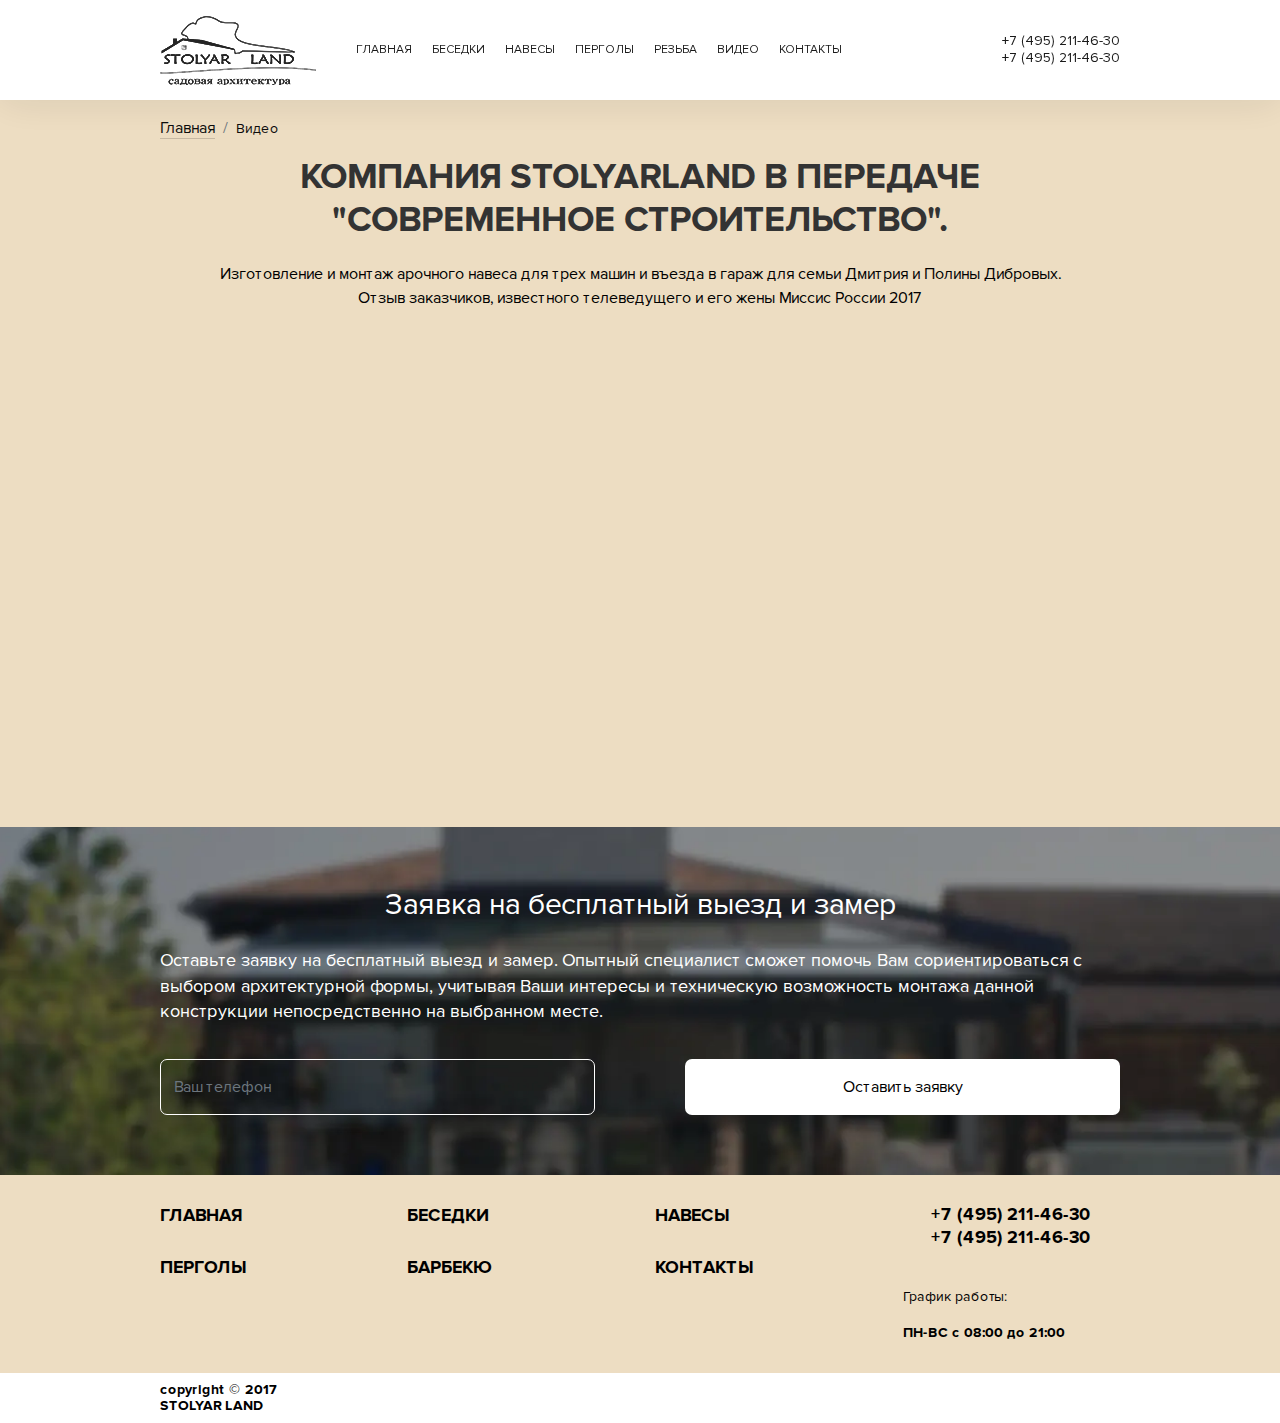
<file: public/04-video.html>
<!DOCTYPE html>
<html lang="ru">
	<head>
		<meta charset="utf-8">
		<title>Компания StolyarLand в передаче &quot;Современное строительство&quot;.  - Stolyar Land</title>
		<meta name="description" content="о чем страница">
		<meta http-equiv="X-UA-Compatible" content="IE=edge">
		<meta name="viewport" content="width=device-width, shrink-to-fit=no">
		<link rel="shortcut icon" type="image/png" href="img/favicon/favicon.png">
		<link rel="image_src" href="http://genrif.ru/assets/i/soc-logo.png">
		<meta property="og:type" content="website">
		<meta property="og:site_name" content="content">
		<meta property="og:title" content="content">
		<meta property="og:description" content="content">
		<meta property="og:url" content="content">
		<meta property="og:locale" content="ru_RU">
		<meta property="og:image" content="path/to/image.jpg">
		<meta property="og:image:width" content="968">
		<meta property="og:image:height" content="504">
		<!-- Custom Browsers Color-->
		<meta name="theme-color" content="#3361d8">
		<link rel="stylesheet" href="libs/slick-carousel/slick/slick.css"/>
		<link rel="stylesheet" href="libs/@fancyapps/fancybox/jquery.fancybox.min.css"/>
		<link rel="stylesheet" href="css/main.min.css"/>
	</head>
	<body><script>(/(android|bb\d+|meego).+mobile|avantgo|bada\/|blackberry|blazer|compal|elaine|fennec|hiptop|iemobile|ip(hone|od)|ipad|iris|kindle|Android|Silk|lge |maemo|midp|mmp|netfront|opera m(ob|in)i|palm( os)?|phone|p(ixi|re)\/|plucker|pocket|psp|series(4|6)0|symbian|treo|up\.(browser|link)|vodafone|wap|windows (ce|phone)|xda|xiino/i.test(navigator.userAgent)||/1207|6310|6590|3gso|4thp|50[1-6]i|770s|802s|a wa|abac|ac(er|oo|s\-)|ai(ko|rn)|al(av|ca|co)|amoi|an(ex|ny|yw)|aptu|ar(ch|go)|as(te|us)|attw|au(di|\-m|r |s )|avan|be(ck|ll|nq)|bi(lb|rd)|bl(ac|az)|br(e|v)w|bumb|bw\-(n|u)|c55\/|capi|ccwa|cdm\-|cell|chtm|cldc|cmd\-|co(mp|nd)|craw|da(it|ll|ng)|dbte|dc\-s|devi|dica|dmob|do(c|p)o|ds(12|\-d)|el(49|ai)|em(l2|ul)|er(ic|k0)|esl8|ez([4-7]0|os|wa|ze)|fetc|fly(\-|_)|g1 u|g560|gene|gf\-5|g\-mo|go(\.w|od)|gr(ad|un)|haie|hcit|hd\-(m|p|t)|hei\-|hi(pt|ta)|hp( i|ip)|hs\-c|ht(c(\-| |_|a|g|p|s|t)|tp)|hu(aw|tc)|i\-(20|go|ma)|i230|iac( |\-|\/)|ibro|idea|ig01|ikom|im1k|inno|ipaq|iris|ja(t|v)a|jbro|jemu|jigs|kddi|keji|kgt( |\/)|klon|kpt |kwc\-|kyo(c|k)|le(no|xi)|lg( g|\/(k|l|u)|50|54|\-[a-w])|libw|lynx|m1\-w|m3ga|m50\/|ma(te|ui|xo)|mc(01|21|ca)|m\-cr|me(rc|ri)|mi(o8|oa|ts)|mmef|mo(01|02|bi|de|do|t(\-| |o|v)|zz)|mt(50|p1|v )|mwbp|mywa|n10[0-2]|n20[2-3]|n30(0|2)|n50(0|2|5)|n7(0(0|1)|10)|ne((c|m)\-|on|tf|wf|wg|wt)|nok(6|i)|nzph|o2im|op(ti|wv)|oran|owg1|p800|pan(a|d|t)|pdxg|pg(13|\-([1-8]|c))|phil|pire|pl(ay|uc)|pn\-2|po(ck|rt|se)|prox|psio|pt\-g|qa\-a|qc(07|12|21|32|60|\-[2-7]|i\-)|qtek|r380|r600|raks|rim9|ro(ve|zo)|s55\/|sa(ge|ma|mm|ms|ny|va)|sc(01|h\-|oo|p\-)|sdk\/|se(c(\-|0|1)|47|mc|nd|ri)|sgh\-|shar|sie(\-|m)|sk\-0|sl(45|id)|sm(al|ar|b3|it|t5)|so(ft|ny)|sp(01|h\-|v\-|v )|sy(01|mb)|t2(18|50)|t6(00|10|18)|ta(gt|lk)|tcl\-|tdg\-|tel(i|m)|tim\-|t\-mo|to(pl|sh)|ts(70|m\-|m3|m5)|tx\-9|up(\.b|g1|si)|utst|v400|v750|veri|vi(rg|te)|vk(40|5[0-3]|\-v)|vm40|voda|vulc|vx(52|53|60|61|70|80|81|83|85|98)|w3c(\-| )|webc|whit|wi(g |nc|nw)|wmlb|wonu|x700|yas\-|your|zeto|zte\-/i.test(navigator.userAgent.substr(0,4)))&&document.body.classList.add('mobile');</script>
<script>!function(e,n,A){function o(e,n){return typeof e===n}function t(){var e,n,A,t,a,i,l;for(var f in r)if(r.hasOwnProperty(f)){if(e=[],n=r[f],n.name&&(e.push(n.name.toLowerCase()),n.options&&n.options.aliases&&n.options.aliases.length))for(A=0;A<n.options.aliases.length;A++)e.push(n.options.aliases[A].toLowerCase());for(t=o(n.fn,"function")?n.fn():n.fn,a=0;a<e.length;a++)i=e[a],l=i.split("."),1===l.length?Modernizr[l[0]]=t:(!Modernizr[l[0]]||Modernizr[l[0]]instanceof Boolean||(Modernizr[l[0]]=new Boolean(Modernizr[l[0]])),Modernizr[l[0]][l[1]]=t),s.push((t?"":"no-")+l.join("-"))}}function a(e){var n=u.className,A=Modernizr._config.classPrefix||"";if(c&&(n=n.baseVal),Modernizr._config.enableJSClass){var o=new RegExp("(^|\\s)"+A+"no-js(\\s|$)");n=n.replace(o,"$1"+A+"js$2")}Modernizr._config.enableClasses&&(n+=" "+A+e.join(" "+A),c?u.className.baseVal=n:u.className=n)}function i(e,n){if("object"==typeof e)for(var A in e)f(e,A)&&i(A,e[A]);else{e=e.toLowerCase();var o=e.split("."),t=Modernizr[o[0]];if(2==o.length&&(t=t[o[1]]),"undefined"!=typeof t)return Modernizr;n="function"==typeof n?n():n,1==o.length?Modernizr[o[0]]=n:(!Modernizr[o[0]]||Modernizr[o[0]]instanceof Boolean||(Modernizr[o[0]]=new Boolean(Modernizr[o[0]])),Modernizr[o[0]][o[1]]=n),a([(n&&0!=n?"":"no-")+o.join("-")]),Modernizr._trigger(e,n)}return Modernizr}var s=[],r=[],l={_version:"3.6.0",_config:{classPrefix:"",enableClasses:!0,enableJSClass:!0,usePrefixes:!0},_q:[],on:function(e,n){var A=this;setTimeout(function(){n(A[e])},0)},addTest:function(e,n,A){r.push({name:e,fn:n,options:A})},addAsyncTest:function(e){r.push({name:null,fn:e})}},Modernizr=function(){};Modernizr.prototype=l,Modernizr=new Modernizr;var f,u=n.documentElement,c="svg"===u.nodeName.toLowerCase();!function(){var e={}.hasOwnProperty;f=o(e,"undefined")||o(e.call,"undefined")?function(e,n){return n in e&&o(e.constructor.prototype[n],"undefined")}:function(n,A){return e.call(n,A)}}(),l._l={},l.on=function(e,n){this._l[e]||(this._l[e]=[]),this._l[e].push(n),Modernizr.hasOwnProperty(e)&&setTimeout(function(){Modernizr._trigger(e,Modernizr[e])},0)},l._trigger=function(e,n){if(this._l[e]){var A=this._l[e];setTimeout(function(){var e,o;for(e=0;e<A.length;e++)(o=A[e])(n)},0),delete this._l[e]}},Modernizr._q.push(function(){l.addTest=i}),Modernizr.addAsyncTest(function(){function e(e,n,A){function o(n){var o=n&&"load"===n.type?1==t.width:!1,a="webp"===e;i(e,a&&o?new Boolean(o):o),A&&A(n)}var t=new Image;t.onerror=o,t.onload=o,t.src=n}var n=[{uri:"[data-uri]",name:"webp"},{uri:"[data-uri]",name:"webp.alpha"},{uri:"[data-uri]",name:"webp.animation"},{uri:"[data-uri]",name:"webp.lossless"}],A=n.shift();e(A.name,A.uri,function(A){if(A&&"load"===A.type)for(var o=0;o<n.length;o++)e(n[o].name,n[o].uri)})}),t(),a(s),delete l.addTest,delete l.addAsyncTest;for(var p=0;p<Modernizr._q.length;p++)Modernizr._q[p]();e.Modernizr=Modernizr}(window,document);</script>
<!--[if lt IE 11]><p   class="browsehappy container">К сожалению, вы используете устаревший браузер. Пожалуйста, <a href="http://browsehappy.com/" target="_blank">обновите ваш браузер</a>, чтобы улучшить производительность, качество отображаемого материала и повысить безопасность.</p><![endif]-->
		<div class="main-wrapper">
			<div class="menu-mobile menu-mobile--js d-lg-none">
				<div class="toggle-menu-mobile toggle-menu-mobile--js"><span></span>
				</div>
				<div class="menu-mobile__inner">
					<ul class="menu-mobile__nav" itemscope="itemscope" itemtype="http://schema.org/SiteNavigationElement">
						<li class="menu-mobile__item" itemprop="item"><a class="menu-mobile__link" href="/" itemprop="url">Главная</a>
						</li>
						<li class="menu-mobile__item" itemprop="item"><a class="menu-mobile__link" href="#" itemprop="url">Беседки</a>
						</li>
						<li class="menu-mobile__item" itemprop="item"><a class="menu-mobile__link" href="#" itemprop="url">Навесы</a>
						</li>
						<li class="menu-mobile__item" itemprop="item"><a class="menu-mobile__link" href="#" itemprop="url">Перголы</a>
						</li>
						<li class="menu-mobile__item" itemprop="item"><a class="menu-mobile__link" href="#" itemprop="url">Резьба</a>
						</li>
						<li class="menu-mobile__item" itemprop="item"><a class="menu-mobile__link" href="#" itemprop="url">Видео</a>
						</li>
						<li class="menu-mobile__item" itemprop="item"><a class="menu-mobile__link" href="#" itemprop="url">Контакты</a>
						</li>
					</ul>
					<div class="top-nav__phone-wrap text-center"><a class="top-nav__phone-number" href="tel:+74952114630">+7 (495) 211-46-30</a><a class="top-nav__phone-number" href="tel:+74952114630">+7 (495) 211-46-30</a></div>
					<div class="text-right"></div>
				</div>
			</div>
			<!--  мобильное меню-->
			<!-- start HEADER.header-->
			<header class="header block-with-lazy">
				<!-- start top-nav-->
				<div class="top-nav block-with-lazy">
					<div class="container">
						<div class="top-nav__row row align-items-center">
							<div class="col-auto"><a class="top-nav__img-wrap" href="/"><img class="res-i" src="img/@2x/logo.png" alt=""/></a>
							</div>
							<div class="col d-none d-lg-block">
								<ul class="top-nav__nav" itemscope="itemscope" itemtype="http://schema.org/SiteNavigationElement">
									<li class="top-nav__item" itemprop="item"><a class="top-nav__link" href="/" itemprop="url">Главная</a>
									</li>
									<li class="top-nav__item" itemprop="item"><a class="top-nav__link" href="#" itemprop="url">Беседки</a>
									</li>
									<li class="top-nav__item" itemprop="item"><a class="top-nav__link" href="#" itemprop="url">Навесы</a>
									</li>
									<li class="top-nav__item" itemprop="item"><a class="top-nav__link" href="#" itemprop="url">Перголы</a>
									</li>
									<li class="top-nav__item" itemprop="item"><a class="top-nav__link" href="#" itemprop="url">Резьба</a>
									</li>
									<li class="top-nav__item" itemprop="item"><a class="top-nav__link" href="#" itemprop="url">Видео</a>
									</li>
									<li class="top-nav__item" itemprop="item"><a class="top-nav__link" href="#" itemprop="url">Контакты</a>
									</li>
								</ul>
							</div>
							<div class="col-lg-auto col d-none d-sm-block">
								<div class="top-nav__phone-wrap"><a class="top-nav__phone-number" href="tel:+74952114630">+7 (495) 211-46-30</a><a class="top-nav__phone-number" href="tel:+74952114630">+7 (495) 211-46-30</a>
								</div>
							</div>
							<div class="col-sm-auto col d-lg-none">
								<div class="row justify-content-end">
									<div class="col-auto d-sm-none"><a class="link-modal" href="#modal-phone">
											<svg class="icon icon-phone ">
												<use xlink:href="img/svg/sprite.svg#phone"></use>
											</svg></a></div>
									<div class="col-sm col-auto">
										<div class="toggle-menu-mobile toggle-menu-mobile--js"><span></span>
										</div>
									</div>
								</div>
							</div>
						</div>
					</div>
				</div>
				<!-- end top-nav-->
			</header>
			<!-- end HEADER.header-->
			<div class="bread-wrapper top-page-block">
				<div class="container">
					<nav aria-label="breadcrumb">
						<ol class="breadcrumb" itemscope="itemscope" itemtype="http://schema.org/BreadcrumbList">
							<li class="breadcrumb-item" itemprop="itemListElement" itemscope="itemscope" itemtype="http://schema.org/ListItem"><a href="/" itemprop="item"><span itemprop="name">Главнaя</span>
									<meta itemprop="position" content="1"/></a></li>
							<li class="breadcrumb-item active" itemprop="itemListElement" itemscope="itemscope" itemtype="http://schema.org/ListItem"><a href="#" itemprop="item"><span itemprop="name">Видео</span>
									<meta itemprop="position" content="2"/></a></li>
						</ol>
					</nav>
				</div>
			</div>
			<!-- start s-video-->
			<section class="s-video section" id="s-video">
				<div class="container">
					<h1>Компания StolyarLand в передаче "Современное строительство".</h1>
					<div class="s-video__text">Изготовление и монтаж арочного навеса для трех машин и въезда в гараж для семьи Дмитрия и Полины Дибровых.<br>Отзыв заказчиков, известного телеведущего и его жены Миссис России 2017
					</div>
					<div class="s-video__video-wrap"><iframe width="560" height="315" src="https://www.youtube.com/embed/RgsSEf0tXOM" allow="accelerometer; autoplay; encrypted-media; gyroscope; picture-in-picture" allowfullscreen></iframe>
					</div>
				</div>
			</section>
			<!-- end s-video-->
			<!-- start s-form-->
			<div class="s-form section bg-wrap block-with-lazy" id="s-form">
				<!-- picture-->
				<picture class="lazy picture-bg"> 
					<source srcset="#" data-srcset="img/@2x/webp/form-bg.webp" type="image/webp" media="(min-width:576px)"/>
					<source srcset="#" data-srcset="img/@1x/webp/form-bg.webp" type="image/webp"/>
					<source srcset="#" data-srcset="img/@2x/form-bg.jpg" type="image/jpg" media="(min-width:576px)"/>
					<source srcset="#" data-srcset="img/@1x/form-bg.jpg" type="image/jpg"/><img class="object-fit-js" src="#" data-src="img/@2x/form-bg.jpg" alt=""/>
				</picture>
				<!-- /picture-->
				<div class="container">
					<h2>Заявка на бесплатный выезд и замер</h2>
					<div class="s-form__text">Оставьте заявку на бесплатный выезд и замер. Опытный специалист сможет помочь Вам сориентироваться с выбором архитектурной формы, учитывая Ваши интересы и техническую возможность монтажа данной конструкции непосредственно на выбранном месте.
					</div>
					<div class="form-wrap">
						<form>
							<input class="order" type="hidden" name="order" value="Заявка  с сайта"/>
							<input class="utm_source" type="hidden" name="utm_source"/>
							<input class="utm_term" type="hidden" name="utm_term"/>
							<input class="utm_medium" type="hidden" name="utm_medium"/>
							<input class="utm_campaign" type="hidden" name="utm_campaign"/>
							<input type="hidden" name="order" value="форма"/>
							<div class="row">
								<div class="col-md-6">
									<div class="form-wrap__input-wrap form-group"><input class="form-wrap__input form-control" type="tel" placeholder="Ваш телефон" name="tel" required="required"/>
									</div>
									<!-- +e.input-wrap-->
								</div>
								<div class="col-md-6">
									<button class="form-wrap__btn btn" type="submit">Оставить заявку
									</button>
								</div>
							</div>
						</form>
					</div>
				</div>
			</div>
			<!-- end s-form-->
			<footer class="footer block-with-lazy">
				<div class="footer__main-block">
					<div class="container">
						<div class="row">
							<div class="col-lg">
								<div class="row">
									<div class="col-sm-4 col-6"><a class="footer__link" href="#">Главная</a>
									</div>
									<div class="col-sm-4 col-6"><a class="footer__link" href="#">Беседки</a>
									</div>
									<div class="col-sm-4 col-6"><a class="footer__link" href="#">Навесы</a>
									</div>
									<div class="col-sm-4 col-6"><a class="footer__link" href="#">Перголы</a>
									</div>
									<div class="col-sm-4 col-6"><a class="footer__link" href="#">Барбекю</a>
									</div>
									<div class="col-sm-4 col-6"><a class="footer__link" href="#">Контакты</a>
									</div>
								</div>
							</div>
							<div class="col-lg-3">
								<div class="row align-items-center">
									<div class="col-lg-12 col-sm">
										<div class="footer__phone-block"><a class="footer__number" href="tel:+74952114630">+7 (495) 211-46-30</a><a class="footer__number" href="tel:+74952114630">+7 (495) 211-46-30</a>
										</div>
									</div>
									<div class="col-lg-12 col-sm-auto">
										<div class="footer__time-block">
											<div class="footer__time-title">График работы:
											</div>
											<div class="footer__time-descr">ПН-ВС с 08:00 до 21:00
											</div>
										</div>
									</div>
								</div>
							</div>
						</div>
					</div>
				</div>
				<div class="footer__bottom-line">
					<div class="container">
						<div class="footer__copy">copyright © 2017
						</div>
						<div class="footer__copy">STOLYAR LAND
						</div>
					</div>
				</div>
			</footer>
		</div>
		<div class="d-none">
			<div class="form-wrap modal-win modal-form" id="modal-call">
				<form>
					<input class="order" type="hidden" name="order" value="Заявка  с сайта"/>
					<input class="utm_source" type="hidden" name="utm_source"/>
					<input class="utm_term" type="hidden" name="utm_term"/>
					<input class="utm_medium" type="hidden" name="utm_medium"/>
					<input class="utm_campaign" type="hidden" name="utm_campaign"/>
					<div class="text-center">
						<div class="form-wrap__title h3">Оставьте заявку
						</div>
					</div>
					<div class="form-wrap__input-wrap form-group"><input class="form-wrap__input form-control" type="text" placeholder="Ваше Имя" name="text" required="required"/> 
					</div>
					<!-- +e.input-wrap-->
					<div class="form-wrap__input-wrap form-group"><input class="form-wrap__input form-control" type="tel" placeholder="Телефон" name="tel" required="required"/>
					</div>
					<!-- +e.input-wrap-->
					<div class="form-wrap__polite-text">Нажимая на кнопку «Получить консультацию», Вы соглашаетесь с <a href="#">Политикой конфиденциальности</a>
					</div><input class="form-wrap__btn btn" type="submit" value="Получить консультацию"/>
				</form>
			</div>
			<div class="modal-phone modal-win" id="modal-phone">
				<div class="modal-phone__title">Заголовок
				</div><a class="modal-phone__phone-block btn" href="tel:+74952114630">+7 (495) 211-46-30</a><a class="modal-phone__phone-block btn" href="tel:+74952114630">+7 (495) 211-46-30</a>
			</div>
			<!-- #modal-call-->
		</div>
		<!-- modal-->
		<script src="js/lazy.js"></script>
		<script src="libs/jquery/jquery.min.js"></script>
		<!-- полифил для picture-->
		<script src="libs/picturefill/picturefill.min.js"></script>
		<!-- полифил для object-fit-->
		<script src="libs/object-fit-images/ofi.min.js"></script>
		<!-- modal libs-->
		<script src="libs/@fancyapps/fancybox/jquery.fancybox.min.js"></script>
		<!-- modal libs-->
		<!-- slider libs-->
		<script src="libs/slick-carousel/slick/slick.min.js"></script>
		<!-- /slider libs-->
		<!-- for svg libs-->
		<script src="libs/svg4everybody/svg4everybody.min.js"></script>
		<!-- /for svg libs-->
		<script src="libs/inputmask/jquery.inputmask.bundle.js"></script>
		<script src="js/common.js"></script>
	</body>
</html>
</file>
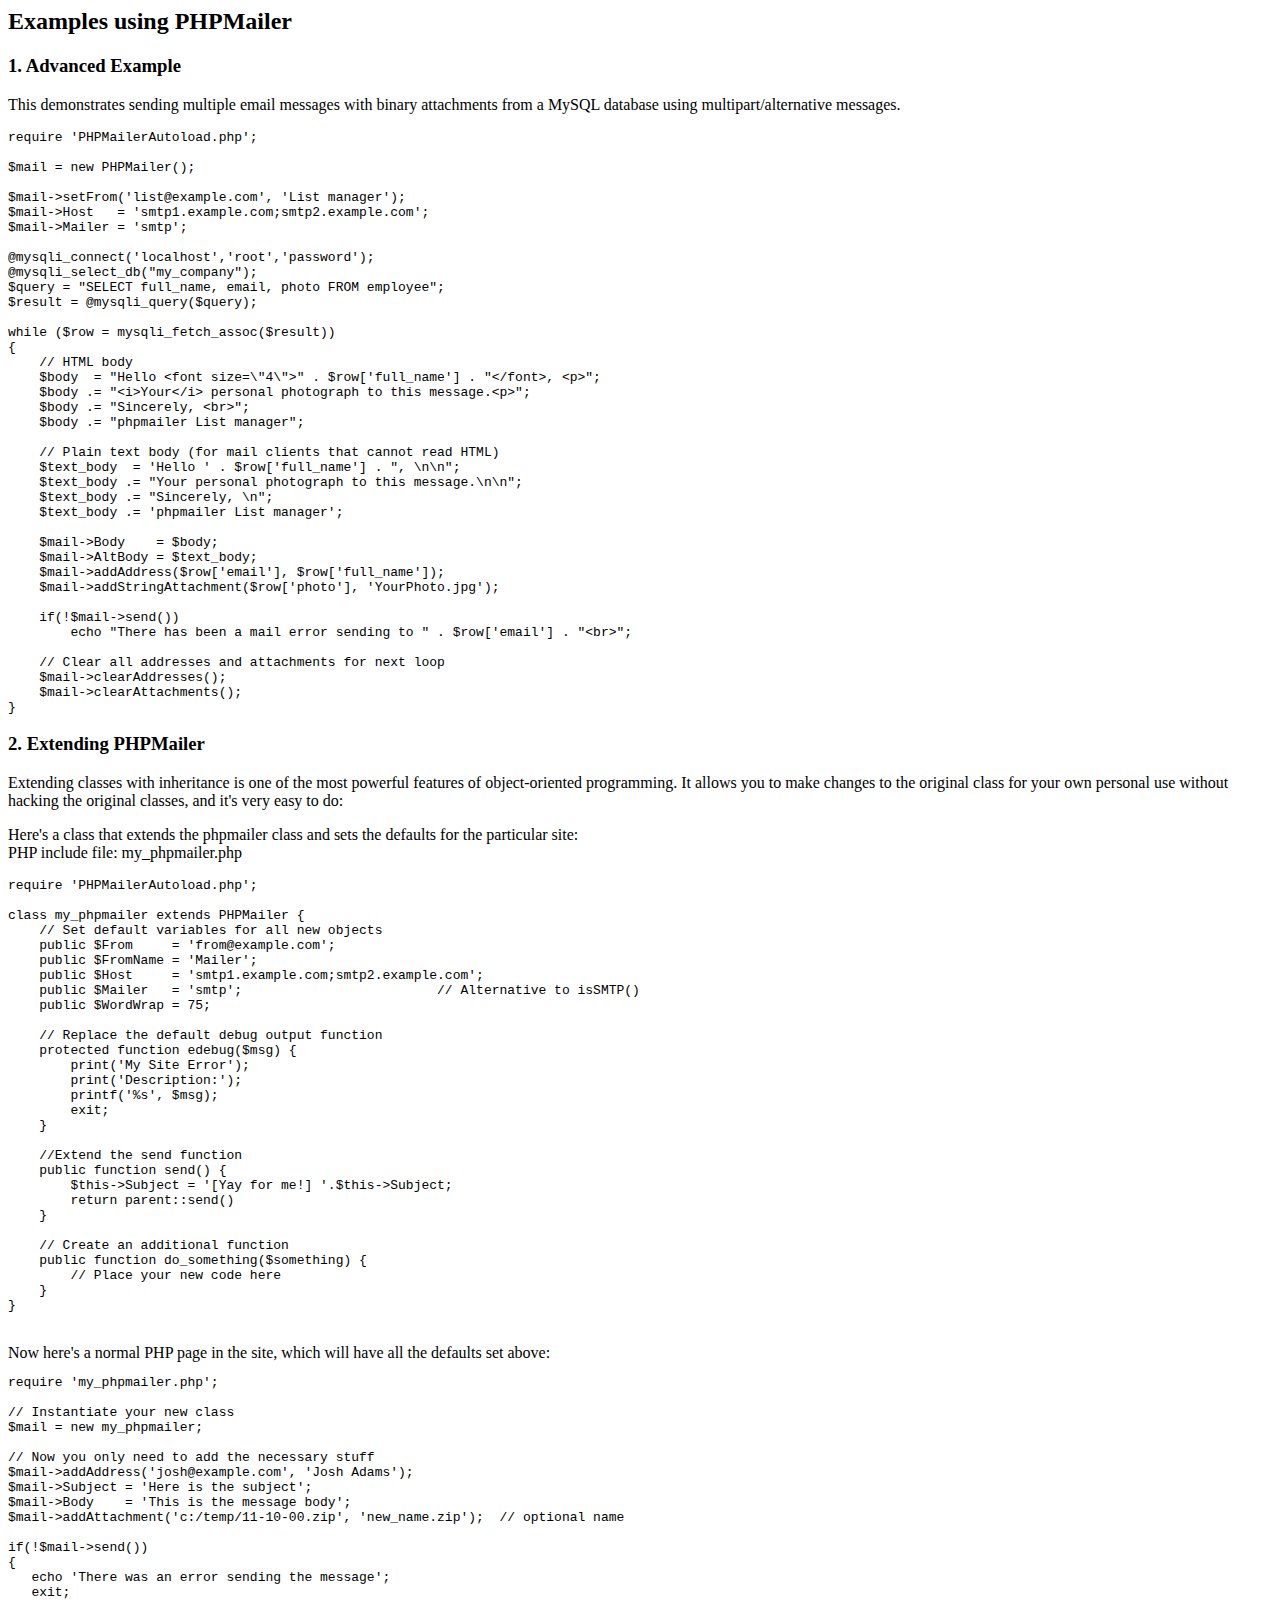
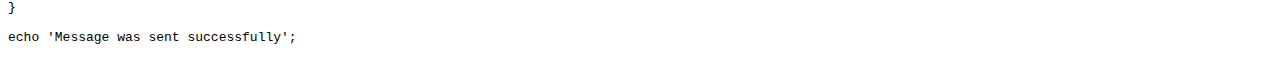
<file: public/vendor/phpmailer/phpmailer/docs/extending.html>
<html>
<head>
<title>Examples using phpmailer</title>
</head>

<body>

<h2>Examples using PHPMailer</h2>

<h3>1. Advanced Example</h3>
<p>

This demonstrates sending multiple email messages with binary attachments
from a MySQL database using multipart/alternative messages.<p>

<pre>
require 'PHPMailerAutoload.php';

$mail = new PHPMailer();

$mail->setFrom('list@example.com', 'List manager');
$mail->Host   = 'smtp1.example.com;smtp2.example.com';
$mail->Mailer = 'smtp';

@mysqli_connect('localhost','root','password');
@mysqli_select_db("my_company");
$query = "SELECT full_name, email, photo FROM employee";
$result = @mysqli_query($query);

while ($row = mysqli_fetch_assoc($result))
{
    // HTML body
    $body  = "Hello &lt;font size=\"4\"&gt;" . $row['full_name'] . "&lt;/font&gt;, &lt;p&gt;";
    $body .= "&lt;i&gt;Your&lt;/i&gt; personal photograph to this message.&lt;p&gt;";
    $body .= "Sincerely, &lt;br&gt;";
    $body .= "phpmailer List manager";

    // Plain text body (for mail clients that cannot read HTML)
    $text_body  = 'Hello ' . $row['full_name'] . ", \n\n";
    $text_body .= "Your personal photograph to this message.\n\n";
    $text_body .= "Sincerely, \n";
    $text_body .= 'phpmailer List manager';

    $mail->Body    = $body;
    $mail->AltBody = $text_body;
    $mail->addAddress($row['email'], $row['full_name']);
    $mail->addStringAttachment($row['photo'], 'YourPhoto.jpg');

    if(!$mail->send())
        echo "There has been a mail error sending to " . $row['email'] . "&lt;br&gt;";

    // Clear all addresses and attachments for next loop
    $mail->clearAddresses();
    $mail->clearAttachments();
}
</pre>
<p>

<h3>2. Extending PHPMailer</h3>
<p>

Extending classes with inheritance is one of the most
powerful features of object-oriented programming. It allows you to make changes to the
original class for your own personal use without hacking the original
classes, and it's very easy to do:

<p>
Here's a class that extends the phpmailer class and sets the defaults
for the particular site:<br>
PHP include file: my_phpmailer.php
<p>

<pre>
require 'PHPMailerAutoload.php';

class my_phpmailer extends PHPMailer {
    // Set default variables for all new objects
    public $From     = 'from@example.com';
    public $FromName = 'Mailer';
    public $Host     = 'smtp1.example.com;smtp2.example.com';
    public $Mailer   = 'smtp';                         // Alternative to isSMTP()
    public $WordWrap = 75;

    // Replace the default debug output function
    protected function edebug($msg) {
        print('My Site Error');
        print('Description:');
        printf('%s', $msg);
        exit;
    }

    //Extend the send function
    public function send() {
        $this->Subject = '[Yay for me!] '.$this->Subject;
        return parent::send()
    }

    // Create an additional function
    public function do_something($something) {
        // Place your new code here
    }
}
</pre>
<br>
Now here's a normal PHP page in the site, which will have all the defaults set above:<br>

<pre>
require 'my_phpmailer.php';

// Instantiate your new class
$mail = new my_phpmailer;

// Now you only need to add the necessary stuff
$mail->addAddress('josh@example.com', 'Josh Adams');
$mail->Subject = 'Here is the subject';
$mail->Body    = 'This is the message body';
$mail->addAttachment('c:/temp/11-10-00.zip', 'new_name.zip');  // optional name

if(!$mail->send())
{
   echo 'There was an error sending the message';
   exit;
}

echo 'Message was sent successfully';
</pre>
</body>
</html>
</file>
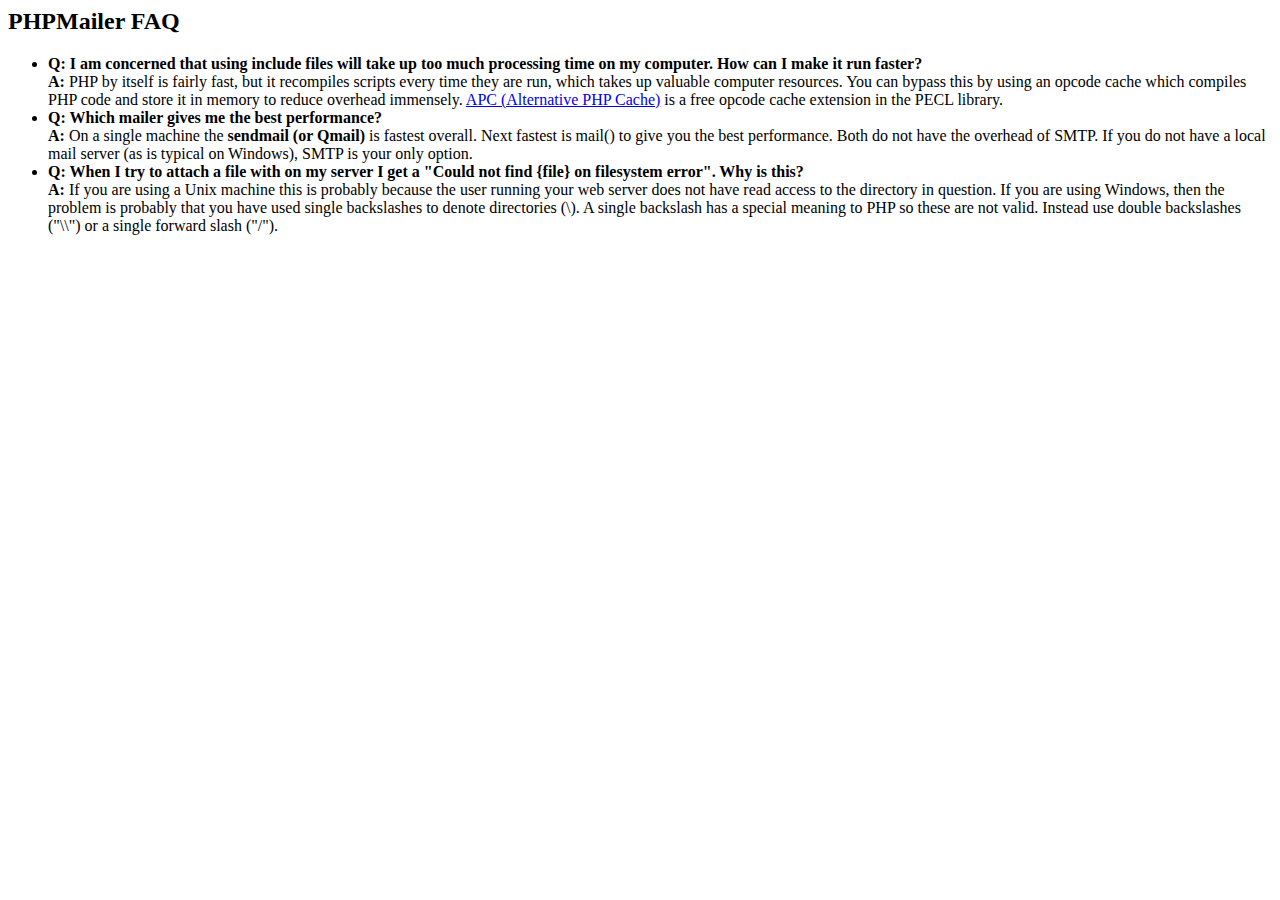
<file: public/vendor/phpmailer/phpmailer/docs/faq.html>
﻿<html>
<head>
<title>PHPMailer FAQ</title>
</head>
<body>
<h2>PHPMailer FAQ</h2>
<ul>
    <li><strong>Q: I am concerned that using include files will take up too much
    processing time on my computer. How can I make it run faster?</strong><br>
    <strong>A:</strong> PHP by itself is fairly fast, but it recompiles scripts every time they are run, which takes up valuable
    computer resources. You can bypass this by using an opcode cache which compiles
    PHP code and store it in memory to reduce overhead immensely. <a href="http://www.php.net/apc/">APC
    (Alternative PHP Cache)</a> is a free opcode cache extension in the PECL library.</li>
    <li><strong>Q: Which mailer gives me the best performance?</strong><br>
    <strong>A:</strong> On a single machine the <strong>sendmail (or Qmail)</strong> is fastest overall.
    Next fastest is mail() to give you the best performance. Both do not have the overhead of SMTP.
    If you do not have a local mail server (as is typical on Windows), SMTP is your only option.</li>
    <li><strong>Q: When I try to attach a file with on my server I get a
    "Could not find {file} on filesystem error". Why is this?</strong><br>
    <strong>A:</strong> If you are using a Unix machine this is probably because the user
    running your web server does not have read access to the directory in question. If you are using Windows,
    then the problem is probably that you have used single backslashes to denote directories (\).
    A single backslash has a special meaning to PHP so these are not
    valid. Instead use double backslashes ("\\") or a single forward
    slash ("/").</li>
</ul>
</body>
</html>
</file>
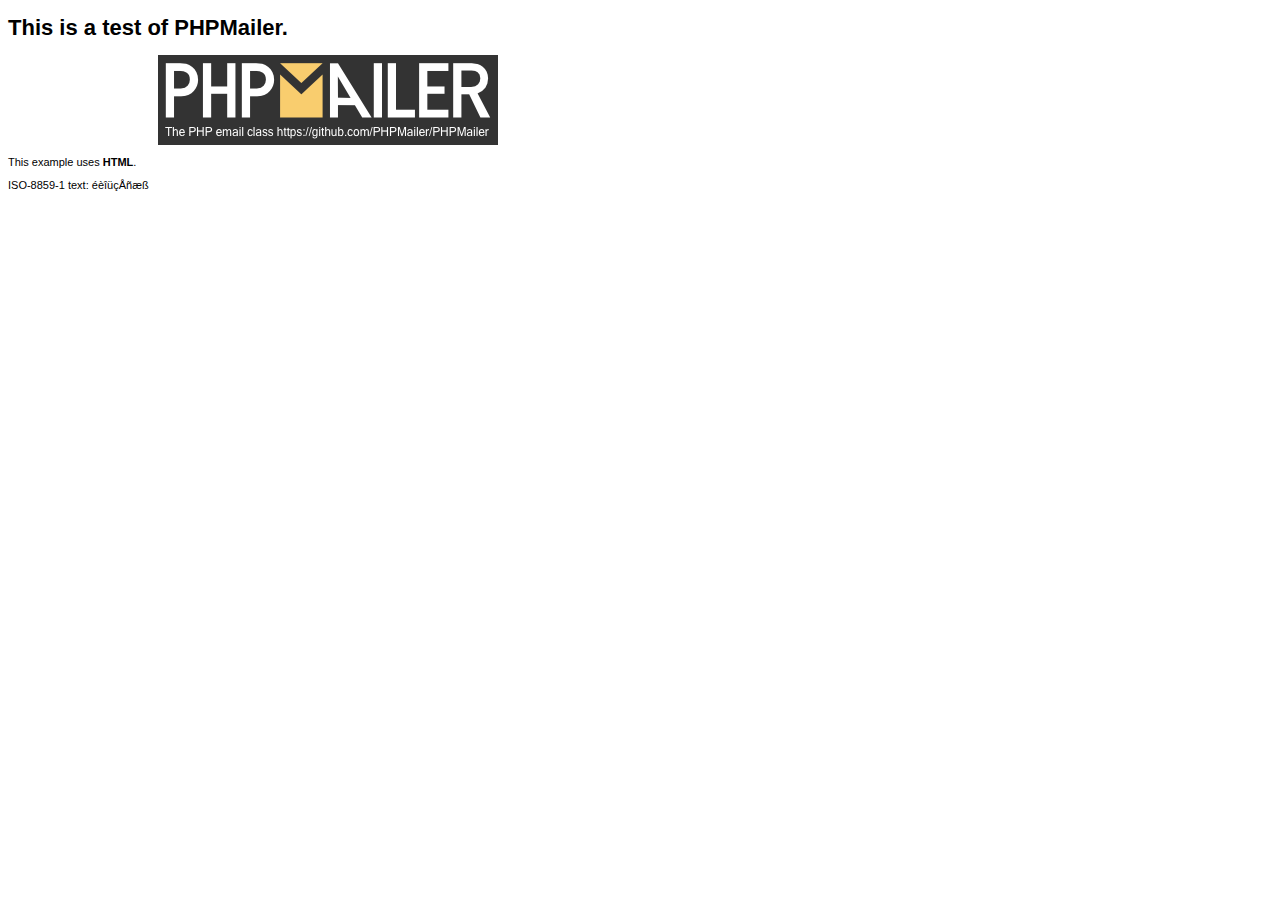
<file: public/vendor/phpmailer/phpmailer/examples/contents.html>
<!DOCTYPE HTML PUBLIC "-//W3C//DTD HTML 4.01 Transitional//EN" "http://www.w3.org/TR/html4/loose.dtd">
<html>
<head>
  <meta http-equiv="Content-Type" content="text/html; charset=iso-8859-1">
  <title>PHPMailer Test</title>
</head>
<body>
<div style="width: 640px; font-family: Arial, Helvetica, sans-serif; font-size: 11px;">
  <h1>This is a test of PHPMailer.</h1>
  <div align="center">
    <a href="https://github.com/PHPMailer/PHPMailer/"><img src="images/phpmailer.png" height="90" width="340" alt="PHPMailer rocks"></a>
  </div>
  <p>This example uses <strong>HTML</strong>.</p>
  <p>ISO-8859-1 text: ���������</p>
</div>
</body>
</html>
</file>
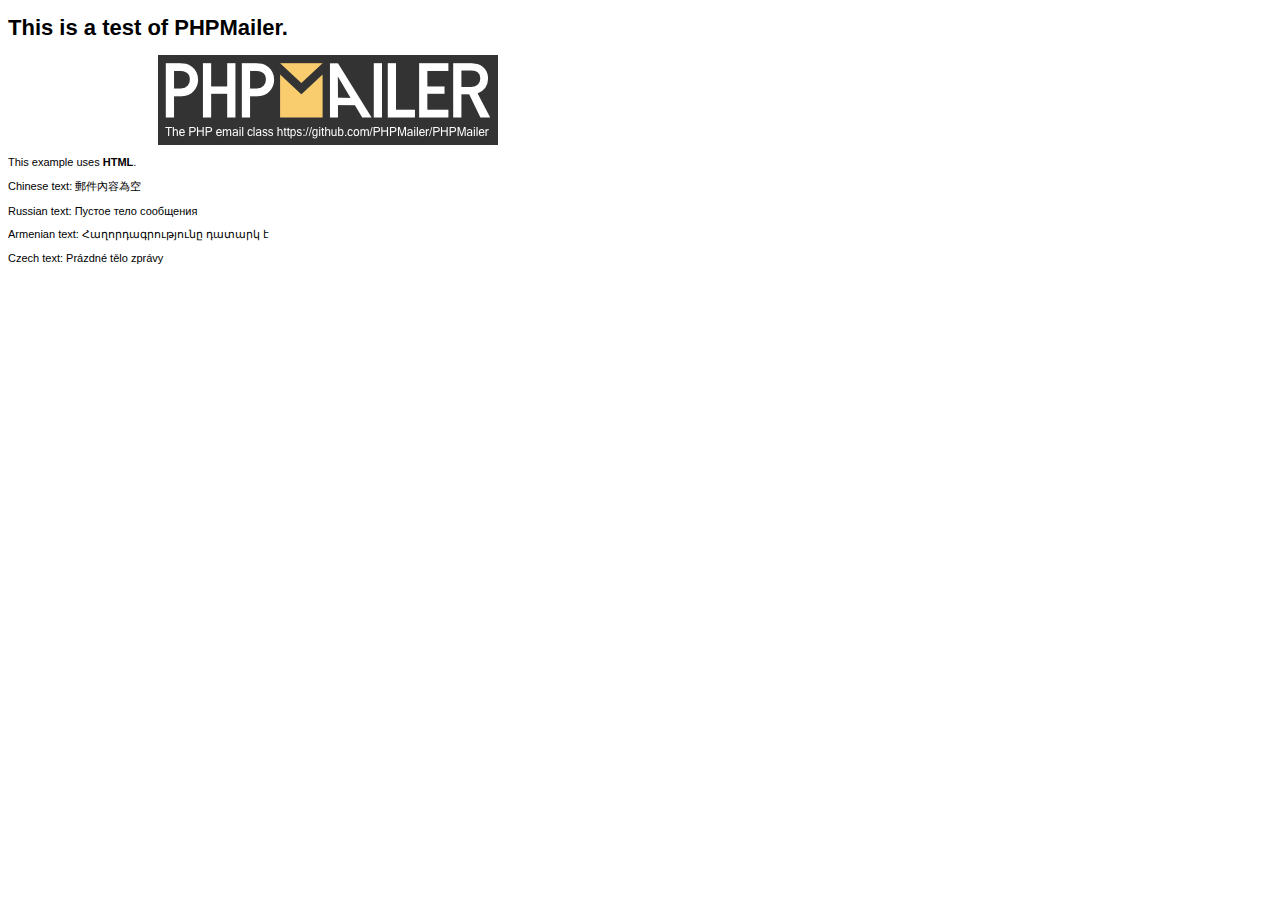
<file: public/vendor/phpmailer/phpmailer/examples/contentsutf8.html>
<!DOCTYPE HTML PUBLIC "-//W3C//DTD HTML 4.01 Transitional//EN" "http://www.w3.org/TR/html4/loose.dtd">
<html>
<head>
  <meta http-equiv="Content-Type" content="text/html; charset=utf-8">
  <title>PHPMailer Test</title>
</head>
<body>
<div style="width: 640px; font-family: Arial, Helvetica, sans-serif; font-size: 11px;">
  <h1>This is a test of PHPMailer.</h1>
  <div align="center">
    <a href="https://github.com/PHPMailer/PHPMailer/"><img src="images/phpmailer.png" height="90" width="340" alt="PHPMailer rocks"></a>
  </div>
  <p>This example uses <strong>HTML</strong>.</p>
  <p>Chinese text: 郵件內容為空</p>
  <p>Russian text: Пустое тело сообщения</p>
  <p>Armenian text: Հաղորդագրությունը դատարկ է</p>
  <p>Czech text: Prázdné tělo zprávy</p>
</div>
</body>
</html>
</file>
<file: public/css/main.min.css>
.icon{display:inline-block;width:1em;height:1em;fill:currentColor}.icon-check{font-size:2.7rem;width:1em}.icon-next{font-size:30.6rem;width:1em}.icon-phone{font-size:34.8077rem;width:1em}.icon-prev{font-size:30.6rem;width:.61673em}.icon-vk{font-size:50rem;width:1em}:root{--blue:#007bff;--indigo:#6610f2;--purple:#6f42c1;--pink:#e83e8c;--red:#dc3545;--orange:#fd7e14;--yellow:#ffc107;--green:#28a745;--teal:#20c997;--cyan:#17a2b8;--white:#fff;--gray:#6c757d;--gray-dark:#343a40;--primary:#d1b892;--secondary:#6c757d;--success:#28a745;--danger:#dc3545;--breakpoint-xs:0;--breakpoint-sm:576px;--breakpoint-md:768px;--breakpoint-lg:992px;--font-family-sans-serif:"ProximaNova",-apple-system,BlinkMacSystemFont,"Segoe UI",Roboto,"Helvetica Neue",Arial,"Noto Sans",sans-serif,"Apple Color Emoji","Segoe UI Emoji","Segoe UI Symbol","Noto Color Emoji";--font-family-monospace:SFMono-Regular,Menlo,Monaco,Consolas,"Liberation Mono","Courier New",monospace}*,::after,::before{-webkit-box-sizing:border-box;box-sizing:border-box}html{font-family:sans-serif;line-height:1.15;-webkit-text-size-adjust:100%;-webkit-tap-highlight-color:transparent}article,aside,figcaption,figure,footer,header,hgroup,main,nav,section{display:block}body{margin:0;font-family:ProximaNova,-apple-system,BlinkMacSystemFont,"Segoe UI",Roboto,"Helvetica Neue",Arial,"Noto Sans",sans-serif,"Apple Color Emoji","Segoe UI Emoji","Segoe UI Symbol","Noto Color Emoji";font-size:1rem;font-weight:400;line-height:1.5;color:#000;text-align:left;background-color:#fff}[tabindex="-1"]:focus{outline:0!important}hr{-webkit-box-sizing:content-box;box-sizing:content-box;height:0;overflow:visible}h1,h2,h3,h4,h5,h6{margin-top:0;margin-bottom:.5rem}p{margin-top:0;margin-bottom:1rem}abbr[data-original-title],abbr[title]{text-decoration:underline;-webkit-text-decoration:underline dotted;text-decoration:underline dotted;cursor:help;border-bottom:0;-webkit-text-decoration-skip-ink:none;text-decoration-skip-ink:none}address{margin-bottom:1rem;font-style:normal;line-height:inherit}dl,ol,ul{margin-top:0;margin-bottom:1rem}ol ol,ol ul,ul ol,ul ul{margin-bottom:0}dt{font-weight:700}dd{margin-bottom:.5rem;margin-left:0}blockquote{margin:0 0 1rem}b,strong{font-weight:bolder}small{font-size:80%}sub,sup{position:relative;font-size:75%;line-height:0;vertical-align:baseline}sub{bottom:-.25em}sup{top:-.5em}a{color:#d1b892;text-decoration:none;background-color:transparent}a:hover{color:#ba955c;text-decoration:underline}a:not([href]):not([tabindex]){color:inherit;text-decoration:none}a:not([href]):not([tabindex]):focus,a:not([href]):not([tabindex]):hover{color:inherit;text-decoration:none}a:not([href]):not([tabindex]):focus{outline:0}code,kbd,pre,samp{font-family:SFMono-Regular,Menlo,Monaco,Consolas,"Liberation Mono","Courier New",monospace;font-size:1em}pre{margin-top:0;margin-bottom:1rem;overflow:auto}figure{margin:0 0 1rem}img{vertical-align:middle;border-style:none}svg{overflow:hidden;vertical-align:middle}table{border-collapse:collapse}caption{padding-top:.75rem;padding-bottom:.75rem;color:#6c757d;text-align:left;caption-side:bottom}th{text-align:inherit}label{display:inline-block;margin-bottom:.5rem}button{border-radius:0}button:focus{outline:1px dotted;outline:5px auto -webkit-focus-ring-color}button,input,optgroup,select,textarea{margin:0;font-family:inherit;font-size:inherit;line-height:inherit}button,input{overflow:visible}button,select{text-transform:none}select{word-wrap:normal}[type=button],[type=reset],[type=submit],button{-webkit-appearance:button}[type=button]:not(:disabled),[type=reset]:not(:disabled),[type=submit]:not(:disabled),button:not(:disabled){cursor:pointer}[type=button]::-moz-focus-inner,[type=reset]::-moz-focus-inner,[type=submit]::-moz-focus-inner,button::-moz-focus-inner{padding:0;border-style:none}input[type=checkbox],input[type=radio]{-webkit-box-sizing:border-box;box-sizing:border-box;padding:0}input[type=date],input[type=datetime-local],input[type=month],input[type=time]{-webkit-appearance:listbox}textarea{overflow:auto;resize:vertical}fieldset{min-width:0;padding:0;margin:0;border:0}legend{display:block;width:100%;max-width:100%;padding:0;margin-bottom:.5rem;font-size:1.5rem;line-height:inherit;color:inherit;white-space:normal}progress{vertical-align:baseline}[type=number]::-webkit-inner-spin-button,[type=number]::-webkit-outer-spin-button{height:auto}[type=search]{outline-offset:-2px;-webkit-appearance:none}[type=search]::-webkit-search-decoration{-webkit-appearance:none}::-webkit-file-upload-button{font:inherit;-webkit-appearance:button}output{display:inline-block}summary{display:list-item;cursor:pointer}template{display:none}[hidden]{display:none!important}.h1,.h2,.h3,.h4,.h5,.h6,.modal-phone__title,.section-title,h1,h2,h3,h4,h5,h6{margin-bottom:.5rem;font-weight:500;line-height:1.2}.h1,h1{font-size:2rem}.h2,.section-title,h2{font-size:1.875rem}.h3,.modal-phone__title,h3{font-size:1.75rem}.h4,h4{font-size:1.5rem}.h5,h5{font-size:1.25rem}.h6,h6{font-size:1rem}.lead{font-size:1.25rem;font-weight:300}.display-1{font-size:6rem;font-weight:300;line-height:1.2}.display-2{font-size:5.5rem;font-weight:300;line-height:1.2}.display-3{font-size:4.5rem;font-weight:300;line-height:1.2}.display-4{font-size:3.5rem;font-weight:300;line-height:1.2}hr{margin-top:1rem;margin-bottom:1rem;border:0;border-top:1px solid rgba(0,0,0,.1)}.small,small{font-size:80%;font-weight:400}.mark,mark{padding:.2em;background-color:#fcf8e3}.list-unstyled{padding-left:0;list-style:none}.list-inline{padding-left:0;list-style:none}.list-inline-item{display:inline-block}.list-inline-item:not(:last-child){margin-right:.5rem}.initialism{font-size:90%;text-transform:uppercase}.blockquote{margin-bottom:1rem;font-size:1.25rem}.blockquote-footer{display:block;font-size:80%;color:#6c757d}.blockquote-footer::before{content:"\2014\00A0"}.container{width:100%;padding-right:15px;padding-left:15px;margin-right:auto;margin-left:auto;max-width:480px}.container-fluid{width:100%;padding-right:15px;padding-left:15px;margin-right:auto;margin-left:auto}.row{display:-webkit-box;display:-ms-flexbox;display:flex;-ms-flex-wrap:wrap;flex-wrap:wrap;margin-right:-15px;margin-left:-15px}.no-gutters{margin-right:0;margin-left:0}.no-gutters>.col,.no-gutters>[class*=col-]{padding-right:0;padding-left:0}.col,.col-1,.col-10,.col-11,.col-12,.col-2,.col-3,.col-4,.col-5,.col-6,.col-7,.col-8,.col-9,.col-auto,.col-lg,.col-lg-1,.col-lg-10,.col-lg-11,.col-lg-12,.col-lg-2,.col-lg-3,.col-lg-4,.col-lg-5,.col-lg-6,.col-lg-7,.col-lg-8,.col-lg-9,.col-lg-auto,.col-md,.col-md-1,.col-md-10,.col-md-11,.col-md-12,.col-md-2,.col-md-3,.col-md-4,.col-md-5,.col-md-6,.col-md-7,.col-md-8,.col-md-9,.col-md-auto,.col-sm,.col-sm-1,.col-sm-10,.col-sm-11,.col-sm-12,.col-sm-2,.col-sm-3,.col-sm-4,.col-sm-5,.col-sm-6,.col-sm-7,.col-sm-8,.col-sm-9,.col-sm-auto{position:relative;width:100%;padding-right:15px;padding-left:15px}.col{-ms-flex-preferred-size:0;flex-basis:0;-webkit-box-flex:1;-ms-flex-positive:1;flex-grow:1;max-width:100%}.col-auto{-webkit-box-flex:0;-ms-flex:0 0 auto;flex:0 0 auto;width:auto;max-width:100%}.col-1{-webkit-box-flex:0;-ms-flex:0 0 8.33333%;flex:0 0 8.33333%;max-width:8.33333%}.col-2{-webkit-box-flex:0;-ms-flex:0 0 16.66667%;flex:0 0 16.66667%;max-width:16.66667%}.col-3{-webkit-box-flex:0;-ms-flex:0 0 25%;flex:0 0 25%;max-width:25%}.col-4{-webkit-box-flex:0;-ms-flex:0 0 33.33333%;flex:0 0 33.33333%;max-width:33.33333%}.col-5{-webkit-box-flex:0;-ms-flex:0 0 41.66667%;flex:0 0 41.66667%;max-width:41.66667%}.col-6{-webkit-box-flex:0;-ms-flex:0 0 50%;flex:0 0 50%;max-width:50%}.col-7{-webkit-box-flex:0;-ms-flex:0 0 58.33333%;flex:0 0 58.33333%;max-width:58.33333%}.col-8{-webkit-box-flex:0;-ms-flex:0 0 66.66667%;flex:0 0 66.66667%;max-width:66.66667%}.col-9{-webkit-box-flex:0;-ms-flex:0 0 75%;flex:0 0 75%;max-width:75%}.col-10{-webkit-box-flex:0;-ms-flex:0 0 83.33333%;flex:0 0 83.33333%;max-width:83.33333%}.col-11{-webkit-box-flex:0;-ms-flex:0 0 91.66667%;flex:0 0 91.66667%;max-width:91.66667%}.col-12{-webkit-box-flex:0;-ms-flex:0 0 100%;flex:0 0 100%;max-width:100%}.order-first{-webkit-box-ordinal-group:0;-ms-flex-order:-1;order:-1}.order-last{-webkit-box-ordinal-group:14;-ms-flex-order:13;order:13}.order-0{-webkit-box-ordinal-group:1;-ms-flex-order:0;order:0}.order-1{-webkit-box-ordinal-group:2;-ms-flex-order:1;order:1}.order-2{-webkit-box-ordinal-group:3;-ms-flex-order:2;order:2}.order-3{-webkit-box-ordinal-group:4;-ms-flex-order:3;order:3}.order-4{-webkit-box-ordinal-group:5;-ms-flex-order:4;order:4}.order-5{-webkit-box-ordinal-group:6;-ms-flex-order:5;order:5}.order-6{-webkit-box-ordinal-group:7;-ms-flex-order:6;order:6}.order-7{-webkit-box-ordinal-group:8;-ms-flex-order:7;order:7}.order-8{-webkit-box-ordinal-group:9;-ms-flex-order:8;order:8}.order-9{-webkit-box-ordinal-group:10;-ms-flex-order:9;order:9}.order-10{-webkit-box-ordinal-group:11;-ms-flex-order:10;order:10}.order-11{-webkit-box-ordinal-group:12;-ms-flex-order:11;order:11}.order-12{-webkit-box-ordinal-group:13;-ms-flex-order:12;order:12}.offset-1{margin-left:8.33333%}.offset-2{margin-left:16.66667%}.offset-3{margin-left:25%}.offset-4{margin-left:33.33333%}.offset-5{margin-left:41.66667%}.offset-6{margin-left:50%}.offset-7{margin-left:58.33333%}.offset-8{margin-left:66.66667%}.offset-9{margin-left:75%}.offset-10{margin-left:83.33333%}.offset-11{margin-left:91.66667%}.form-control{display:block;width:100%;height:calc(1.5em + .75rem + 2px);padding:.375rem .75rem;font-size:1rem;font-weight:400;line-height:1.5;color:#495057;background-color:#fff;background-clip:padding-box;border:1px solid #ced4da;border-radius:.25rem;-webkit-transition:border-color .15s ease-in-out,-webkit-box-shadow .15s ease-in-out;transition:border-color .15s ease-in-out,-webkit-box-shadow .15s ease-in-out;-o-transition:border-color .15s ease-in-out,box-shadow .15s ease-in-out;transition:border-color .15s ease-in-out,box-shadow .15s ease-in-out;transition:border-color .15s ease-in-out,box-shadow .15s ease-in-out,-webkit-box-shadow .15s ease-in-out}.form-control::-ms-expand{background-color:transparent;border:0}.form-control:focus{color:#495057;background-color:#fff;border-color:#f7f2ec;outline:0;-webkit-box-shadow:0 0 0 .2rem rgba(209,184,146,.25);box-shadow:0 0 0 .2rem rgba(209,184,146,.25)}.form-control::-webkit-input-placeholder{color:#6c757d;opacity:1}.form-control::-moz-placeholder{color:#6c757d;opacity:1}.form-control:-ms-input-placeholder{color:#6c757d;opacity:1}.form-control::-ms-input-placeholder{color:#6c757d;opacity:1}.form-control::placeholder{color:#6c757d;opacity:1}.form-control:disabled,.form-control[readonly]{background-color:#e9ecef;opacity:1}select.form-control:focus::-ms-value{color:#495057;background-color:#fff}.form-control-file,.form-control-range{display:block;width:100%}.col-form-label{padding-top:calc(.375rem + 1px);padding-bottom:calc(.375rem + 1px);margin-bottom:0;font-size:inherit;line-height:1.5}.col-form-label-lg{padding-top:calc(.5rem + 1px);padding-bottom:calc(.5rem + 1px);font-size:1.25rem;line-height:1.5}.col-form-label-sm{padding-top:calc(.25rem + 1px);padding-bottom:calc(.25rem + 1px);font-size:.875rem;line-height:1.5}.form-control-plaintext{display:block;width:100%;padding-top:.375rem;padding-bottom:.375rem;margin-bottom:0;line-height:1.5;color:#000;background-color:transparent;border:solid transparent;border-width:1px 0}.form-control-plaintext.form-control-lg,.form-control-plaintext.form-control-sm{padding-right:0;padding-left:0}.form-control-sm{height:calc(1.5em + .5rem + 2px);padding:.25rem .5rem;font-size:.875rem;line-height:1.5;border-radius:.2rem}.form-control-lg{height:calc(1.5em + 1rem + 2px);padding:.5rem 1rem;font-size:1.25rem;line-height:1.5;border-radius:.3rem}select.form-control[multiple],select.form-control[size]{height:auto}textarea.form-control{height:auto}.form-group{margin-bottom:1rem}.form-text{display:block;margin-top:.25rem}.form-row{display:-webkit-box;display:-ms-flexbox;display:flex;-ms-flex-wrap:wrap;flex-wrap:wrap;margin-right:-5px;margin-left:-5px}.form-row>.col,.form-row>[class*=col-]{padding-right:5px;padding-left:5px}.form-check{position:relative;display:block;padding-left:1.25rem}.form-check-input{position:absolute;margin-top:.3rem;margin-left:-1.25rem}.form-check-input:disabled~.form-check-label{color:#6c757d}.form-check-label{margin-bottom:0}.form-check-inline{display:-webkit-inline-box;display:-ms-inline-flexbox;display:inline-flex;-webkit-box-align:center;-ms-flex-align:center;align-items:center;padding-left:0;margin-right:.75rem}.form-check-inline .form-check-input{position:static;margin-top:0;margin-right:.3125rem;margin-left:0}.valid-feedback{display:none;width:100%;margin-top:.25rem;font-size:80%;color:#28a745}.valid-tooltip{position:absolute;top:100%;z-index:5;display:none;max-width:100%;padding:.25rem .5rem;margin-top:.1rem;font-size:.875rem;line-height:1.5;color:#fff;background-color:rgba(40,167,69,.9);border-radius:.25rem}.form-control.is-valid,.was-validated .form-control:valid{border-color:#28a745;padding-right:calc(1.5em + .75rem);background-image:url("data:image/svg+xml,%3csvg xmlns='http://www.w3.org/2000/svg' viewBox='0 0 8 8'%3e%3cpath fill='%2328a745' d='M2.3 6.73L.6 4.53c-.4-1.04.46-1.4 1.1-.8l1.1 1.4 3.4-3.8c.6-.63 1.6-.27 1.2.7l-4 4.6c-.43.5-.8.4-1.1.1z'/%3e%3c/svg%3e");background-repeat:no-repeat;background-position:center right calc(.375em + .1875rem);background-size:calc(.75em + .375rem) calc(.75em + .375rem)}.form-control.is-valid:focus,.was-validated .form-control:valid:focus{border-color:#28a745;-webkit-box-shadow:0 0 0 .2rem rgba(40,167,69,.25);box-shadow:0 0 0 .2rem rgba(40,167,69,.25)}.form-control.is-valid~.valid-feedback,.form-control.is-valid~.valid-tooltip,.was-validated .form-control:valid~.valid-feedback,.was-validated .form-control:valid~.valid-tooltip{display:block}.was-validated textarea.form-control:valid,textarea.form-control.is-valid{padding-right:calc(1.5em + .75rem);background-position:top calc(.375em + .1875rem) right calc(.375em + .1875rem)}.custom-select.is-valid,.was-validated .custom-select:valid{border-color:#28a745;padding-right:calc((1em + .75rem) * 3 / 4 + 1.75rem);background:str-replace(url("data:image/svg+xml,%3csvg xmlns='http://www.w3.org/2000/svg' viewBox='0 0 4 5'%3e%3cpath fill='#343a40' d='M2 0L0 2h4zm0 5L0 3h4z'/%3e%3c/svg%3e"), "#", "%23") no-repeat right .75rem center/8px 10px,url("data:image/svg+xml,%3csvg xmlns='http://www.w3.org/2000/svg' viewBox='0 0 8 8'%3e%3cpath fill='%2328a745' d='M2.3 6.73L.6 4.53c-.4-1.04.46-1.4 1.1-.8l1.1 1.4 3.4-3.8c.6-.63 1.6-.27 1.2.7l-4 4.6c-.43.5-.8.4-1.1.1z'/%3e%3c/svg%3e") #fff no-repeat center right 1.75rem/calc(.75em + .375rem) calc(.75em + .375rem)}.custom-select.is-valid:focus,.was-validated .custom-select:valid:focus{border-color:#28a745;-webkit-box-shadow:0 0 0 .2rem rgba(40,167,69,.25);box-shadow:0 0 0 .2rem rgba(40,167,69,.25)}.custom-select.is-valid~.valid-feedback,.custom-select.is-valid~.valid-tooltip,.was-validated .custom-select:valid~.valid-feedback,.was-validated .custom-select:valid~.valid-tooltip{display:block}.form-control-file.is-valid~.valid-feedback,.form-control-file.is-valid~.valid-tooltip,.was-validated .form-control-file:valid~.valid-feedback,.was-validated .form-control-file:valid~.valid-tooltip{display:block}.form-check-input.is-valid~.form-check-label,.was-validated .form-check-input:valid~.form-check-label{color:#28a745}.form-check-input.is-valid~.valid-feedback,.form-check-input.is-valid~.valid-tooltip,.was-validated .form-check-input:valid~.valid-feedback,.was-validated .form-check-input:valid~.valid-tooltip{display:block}.custom-control-input.is-valid~.custom-control-label,.was-validated .custom-control-input:valid~.custom-control-label{color:#28a745}.custom-control-input.is-valid~.custom-control-label::before,.was-validated .custom-control-input:valid~.custom-control-label::before{border-color:#28a745}.custom-control-input.is-valid~.valid-feedback,.custom-control-input.is-valid~.valid-tooltip,.was-validated .custom-control-input:valid~.valid-feedback,.was-validated .custom-control-input:valid~.valid-tooltip{display:block}.custom-control-input.is-valid:checked~.custom-control-label::before,.was-validated .custom-control-input:valid:checked~.custom-control-label::before{border-color:#34ce57;background-color:#34ce57}.custom-control-input.is-valid:focus~.custom-control-label::before,.was-validated .custom-control-input:valid:focus~.custom-control-label::before{-webkit-box-shadow:0 0 0 .2rem rgba(40,167,69,.25);box-shadow:0 0 0 .2rem rgba(40,167,69,.25)}.custom-control-input.is-valid:focus:not(:checked)~.custom-control-label::before,.was-validated .custom-control-input:valid:focus:not(:checked)~.custom-control-label::before{border-color:#28a745}.custom-file-input.is-valid~.custom-file-label,.was-validated .custom-file-input:valid~.custom-file-label{border-color:#28a745}.custom-file-input.is-valid~.valid-feedback,.custom-file-input.is-valid~.valid-tooltip,.was-validated .custom-file-input:valid~.valid-feedback,.was-validated .custom-file-input:valid~.valid-tooltip{display:block}.custom-file-input.is-valid:focus~.custom-file-label,.was-validated .custom-file-input:valid:focus~.custom-file-label{border-color:#28a745;-webkit-box-shadow:0 0 0 .2rem rgba(40,167,69,.25);box-shadow:0 0 0 .2rem rgba(40,167,69,.25)}.invalid-feedback{display:none;width:100%;margin-top:.25rem;font-size:80%;color:#dc3545}.invalid-tooltip{position:absolute;top:100%;z-index:5;display:none;max-width:100%;padding:.25rem .5rem;margin-top:.1rem;font-size:.875rem;line-height:1.5;color:#fff;background-color:rgba(220,53,69,.9);border-radius:.25rem}.form-control.is-invalid,.was-validated .form-control:invalid{border-color:#dc3545;padding-right:calc(1.5em + .75rem);background-image:url("data:image/svg+xml,%3csvg xmlns='http://www.w3.org/2000/svg' fill='%23dc3545' viewBox='-2 -2 7 7'%3e%3cpath stroke='%23dc3545' d='M0 0l3 3m0-3L0 3'/%3e%3ccircle r='.5'/%3e%3ccircle cx='3' r='.5'/%3e%3ccircle cy='3' r='.5'/%3e%3ccircle cx='3' cy='3' r='.5'/%3e%3c/svg%3E");background-repeat:no-repeat;background-position:center right calc(.375em + .1875rem);background-size:calc(.75em + .375rem) calc(.75em + .375rem)}.form-control.is-invalid:focus,.was-validated .form-control:invalid:focus{border-color:#dc3545;-webkit-box-shadow:0 0 0 .2rem rgba(220,53,69,.25);box-shadow:0 0 0 .2rem rgba(220,53,69,.25)}.form-control.is-invalid~.invalid-feedback,.form-control.is-invalid~.invalid-tooltip,.was-validated .form-control:invalid~.invalid-feedback,.was-validated .form-control:invalid~.invalid-tooltip{display:block}.was-validated textarea.form-control:invalid,textarea.form-control.is-invalid{padding-right:calc(1.5em + .75rem);background-position:top calc(.375em + .1875rem) right calc(.375em + .1875rem)}.custom-select.is-invalid,.was-validated .custom-select:invalid{border-color:#dc3545;padding-right:calc((1em + .75rem) * 3 / 4 + 1.75rem);background:str-replace(url("data:image/svg+xml,%3csvg xmlns='http://www.w3.org/2000/svg' viewBox='0 0 4 5'%3e%3cpath fill='#343a40' d='M2 0L0 2h4zm0 5L0 3h4z'/%3e%3c/svg%3e"), "#", "%23") no-repeat right .75rem center/8px 10px,url("data:image/svg+xml,%3csvg xmlns='http://www.w3.org/2000/svg' fill='%23dc3545' viewBox='-2 -2 7 7'%3e%3cpath stroke='%23dc3545' d='M0 0l3 3m0-3L0 3'/%3e%3ccircle r='.5'/%3e%3ccircle cx='3' r='.5'/%3e%3ccircle cy='3' r='.5'/%3e%3ccircle cx='3' cy='3' r='.5'/%3e%3c/svg%3E") #fff no-repeat center right 1.75rem/calc(.75em + .375rem) calc(.75em + .375rem)}.custom-select.is-invalid:focus,.was-validated .custom-select:invalid:focus{border-color:#dc3545;-webkit-box-shadow:0 0 0 .2rem rgba(220,53,69,.25);box-shadow:0 0 0 .2rem rgba(220,53,69,.25)}.custom-select.is-invalid~.invalid-feedback,.custom-select.is-invalid~.invalid-tooltip,.was-validated .custom-select:invalid~.invalid-feedback,.was-validated .custom-select:invalid~.invalid-tooltip{display:block}.form-control-file.is-invalid~.invalid-feedback,.form-control-file.is-invalid~.invalid-tooltip,.was-validated .form-control-file:invalid~.invalid-feedback,.was-validated .form-control-file:invalid~.invalid-tooltip{display:block}.form-check-input.is-invalid~.form-check-label,.was-validated .form-check-input:invalid~.form-check-label{color:#dc3545}.form-check-input.is-invalid~.invalid-feedback,.form-check-input.is-invalid~.invalid-tooltip,.was-validated .form-check-input:invalid~.invalid-feedback,.was-validated .form-check-input:invalid~.invalid-tooltip{display:block}.custom-control-input.is-invalid~.custom-control-label,.was-validated .custom-control-input:invalid~.custom-control-label{color:#dc3545}.custom-control-input.is-invalid~.custom-control-label::before,.was-validated .custom-control-input:invalid~.custom-control-label::before{border-color:#dc3545}.custom-control-input.is-invalid~.invalid-feedback,.custom-control-input.is-invalid~.invalid-tooltip,.was-validated .custom-control-input:invalid~.invalid-feedback,.was-validated .custom-control-input:invalid~.invalid-tooltip{display:block}.custom-control-input.is-invalid:checked~.custom-control-label::before,.was-validated .custom-control-input:invalid:checked~.custom-control-label::before{border-color:#e4606d;background-color:#e4606d}.custom-control-input.is-invalid:focus~.custom-control-label::before,.was-validated .custom-control-input:invalid:focus~.custom-control-label::before{-webkit-box-shadow:0 0 0 .2rem rgba(220,53,69,.25);box-shadow:0 0 0 .2rem rgba(220,53,69,.25)}.custom-control-input.is-invalid:focus:not(:checked)~.custom-control-label::before,.was-validated .custom-control-input:invalid:focus:not(:checked)~.custom-control-label::before{border-color:#dc3545}.custom-file-input.is-invalid~.custom-file-label,.was-validated .custom-file-input:invalid~.custom-file-label{border-color:#dc3545}.custom-file-input.is-invalid~.invalid-feedback,.custom-file-input.is-invalid~.invalid-tooltip,.was-validated .custom-file-input:invalid~.invalid-feedback,.was-validated .custom-file-input:invalid~.invalid-tooltip{display:block}.custom-file-input.is-invalid:focus~.custom-file-label,.was-validated .custom-file-input:invalid:focus~.custom-file-label{border-color:#dc3545;-webkit-box-shadow:0 0 0 .2rem rgba(220,53,69,.25);box-shadow:0 0 0 .2rem rgba(220,53,69,.25)}.form-inline{display:-webkit-box;display:-ms-flexbox;display:flex;-webkit-box-orient:horizontal;-webkit-box-direction:normal;-ms-flex-flow:row wrap;flex-flow:row wrap;-webkit-box-align:center;-ms-flex-align:center;align-items:center}.form-inline .form-check{width:100%}.btn,.header-block__btn,.s-mistakes__btn{display:inline-block;font-weight:400;color:#000;text-align:center;vertical-align:middle;-webkit-user-select:none;-moz-user-select:none;-ms-user-select:none;user-select:none;background-color:transparent;border:1px solid transparent;padding:.375rem .75rem;font-size:1rem;line-height:1.5;border-radius:.25rem;-webkit-transition:color .15s ease-in-out,background-color .15s ease-in-out,border-color .15s ease-in-out,-webkit-box-shadow .15s ease-in-out;transition:color .15s ease-in-out,background-color .15s ease-in-out,border-color .15s ease-in-out,-webkit-box-shadow .15s ease-in-out;-o-transition:color .15s ease-in-out,background-color .15s ease-in-out,border-color .15s ease-in-out,box-shadow .15s ease-in-out;transition:color .15s ease-in-out,background-color .15s ease-in-out,border-color .15s ease-in-out,box-shadow .15s ease-in-out;transition:color .15s ease-in-out,background-color .15s ease-in-out,border-color .15s ease-in-out,box-shadow .15s ease-in-out,-webkit-box-shadow .15s ease-in-out}.btn:hover,.header-block__btn:hover,.s-mistakes__btn:hover{color:#000;text-decoration:none}.btn.focus,.btn:focus,.focus.header-block__btn,.focus.s-mistakes__btn,.header-block__btn:focus,.s-mistakes__btn:focus{outline:0;-webkit-box-shadow:0 0 0 .2rem rgba(209,184,146,.25);box-shadow:0 0 0 .2rem rgba(209,184,146,.25)}.btn.disabled,.btn:disabled,.disabled.header-block__btn,.disabled.s-mistakes__btn,.header-block__btn:disabled,.s-mistakes__btn:disabled{opacity:.65}a.btn.disabled,a.disabled.header-block__btn,a.disabled.s-mistakes__btn,fieldset:disabled a.btn,fieldset:disabled a.header-block__btn,fieldset:disabled a.s-mistakes__btn{pointer-events:none}.btn-primary{color:#212529;background-color:#d1b892;border-color:#d1b892}.btn-primary:hover{color:#212529;background-color:#c6a677;border-color:#c2a16e}.btn-primary.focus,.btn-primary:focus{-webkit-box-shadow:0 0 0 .2rem rgba(183,162,130,.5);box-shadow:0 0 0 .2rem rgba(183,162,130,.5)}.btn-primary.disabled,.btn-primary:disabled{color:#212529;background-color:#d1b892;border-color:#d1b892}.btn-primary:not(:disabled):not(.disabled).active,.btn-primary:not(:disabled):not(.disabled):active,.show>.btn-primary.dropdown-toggle{color:#212529;background-color:#c2a16e;border-color:#be9b65}.btn-primary:not(:disabled):not(.disabled).active:focus,.btn-primary:not(:disabled):not(.disabled):active:focus,.show>.btn-primary.dropdown-toggle:focus{-webkit-box-shadow:0 0 0 .2rem rgba(183,162,130,.5);box-shadow:0 0 0 .2rem rgba(183,162,130,.5)}.btn-secondary{color:#fff;background-color:#6c757d;border-color:#6c757d}.btn-secondary:hover{color:#fff;background-color:#5a6268;border-color:#545b62}.btn-secondary.focus,.btn-secondary:focus{-webkit-box-shadow:0 0 0 .2rem rgba(130,138,145,.5);box-shadow:0 0 0 .2rem rgba(130,138,145,.5)}.btn-secondary.disabled,.btn-secondary:disabled{color:#fff;background-color:#6c757d;border-color:#6c757d}.btn-secondary:not(:disabled):not(.disabled).active,.btn-secondary:not(:disabled):not(.disabled):active,.show>.btn-secondary.dropdown-toggle{color:#fff;background-color:#545b62;border-color:#4e555b}.btn-secondary:not(:disabled):not(.disabled).active:focus,.btn-secondary:not(:disabled):not(.disabled):active:focus,.show>.btn-secondary.dropdown-toggle:focus{-webkit-box-shadow:0 0 0 .2rem rgba(130,138,145,.5);box-shadow:0 0 0 .2rem rgba(130,138,145,.5)}.btn-success{color:#fff;background-color:#28a745;border-color:#28a745}.btn-success:hover{color:#fff;background-color:#218838;border-color:#1e7e34}.btn-success.focus,.btn-success:focus{-webkit-box-shadow:0 0 0 .2rem rgba(72,180,97,.5);box-shadow:0 0 0 .2rem rgba(72,180,97,.5)}.btn-success.disabled,.btn-success:disabled{color:#fff;background-color:#28a745;border-color:#28a745}.btn-success:not(:disabled):not(.disabled).active,.btn-success:not(:disabled):not(.disabled):active,.show>.btn-success.dropdown-toggle{color:#fff;background-color:#1e7e34;border-color:#1c7430}.btn-success:not(:disabled):not(.disabled).active:focus,.btn-success:not(:disabled):not(.disabled):active:focus,.show>.btn-success.dropdown-toggle:focus{-webkit-box-shadow:0 0 0 .2rem rgba(72,180,97,.5);box-shadow:0 0 0 .2rem rgba(72,180,97,.5)}.btn-danger{color:#fff;background-color:#dc3545;border-color:#dc3545}.btn-danger:hover{color:#fff;background-color:#c82333;border-color:#bd2130}.btn-danger.focus,.btn-danger:focus{-webkit-box-shadow:0 0 0 .2rem rgba(225,83,97,.5);box-shadow:0 0 0 .2rem rgba(225,83,97,.5)}.btn-danger.disabled,.btn-danger:disabled{color:#fff;background-color:#dc3545;border-color:#dc3545}.btn-danger:not(:disabled):not(.disabled).active,.btn-danger:not(:disabled):not(.disabled):active,.show>.btn-danger.dropdown-toggle{color:#fff;background-color:#bd2130;border-color:#b21f2d}.btn-danger:not(:disabled):not(.disabled).active:focus,.btn-danger:not(:disabled):not(.disabled):active:focus,.show>.btn-danger.dropdown-toggle:focus{-webkit-box-shadow:0 0 0 .2rem rgba(225,83,97,.5);box-shadow:0 0 0 .2rem rgba(225,83,97,.5)}.btn-outline-primary{color:#d1b892;border-color:#d1b892}.btn-outline-primary:hover{color:#212529;background-color:#d1b892;border-color:#d1b892}.btn-outline-primary.focus,.btn-outline-primary:focus{-webkit-box-shadow:0 0 0 .2rem rgba(209,184,146,.5);box-shadow:0 0 0 .2rem rgba(209,184,146,.5)}.btn-outline-primary.disabled,.btn-outline-primary:disabled{color:#d1b892;background-color:transparent}.btn-outline-primary:not(:disabled):not(.disabled).active,.btn-outline-primary:not(:disabled):not(.disabled):active,.show>.btn-outline-primary.dropdown-toggle{color:#212529;background-color:#d1b892;border-color:#d1b892}.btn-outline-primary:not(:disabled):not(.disabled).active:focus,.btn-outline-primary:not(:disabled):not(.disabled):active:focus,.show>.btn-outline-primary.dropdown-toggle:focus{-webkit-box-shadow:0 0 0 .2rem rgba(209,184,146,.5);box-shadow:0 0 0 .2rem rgba(209,184,146,.5)}.btn-outline-secondary{color:#6c757d;border-color:#6c757d}.btn-outline-secondary:hover{color:#fff;background-color:#6c757d;border-color:#6c757d}.btn-outline-secondary.focus,.btn-outline-secondary:focus{-webkit-box-shadow:0 0 0 .2rem rgba(108,117,125,.5);box-shadow:0 0 0 .2rem rgba(108,117,125,.5)}.btn-outline-secondary.disabled,.btn-outline-secondary:disabled{color:#6c757d;background-color:transparent}.btn-outline-secondary:not(:disabled):not(.disabled).active,.btn-outline-secondary:not(:disabled):not(.disabled):active,.show>.btn-outline-secondary.dropdown-toggle{color:#fff;background-color:#6c757d;border-color:#6c757d}.btn-outline-secondary:not(:disabled):not(.disabled).active:focus,.btn-outline-secondary:not(:disabled):not(.disabled):active:focus,.show>.btn-outline-secondary.dropdown-toggle:focus{-webkit-box-shadow:0 0 0 .2rem rgba(108,117,125,.5);box-shadow:0 0 0 .2rem rgba(108,117,125,.5)}.btn-outline-success{color:#28a745;border-color:#28a745}.btn-outline-success:hover{color:#fff;background-color:#28a745;border-color:#28a745}.btn-outline-success.focus,.btn-outline-success:focus{-webkit-box-shadow:0 0 0 .2rem rgba(40,167,69,.5);box-shadow:0 0 0 .2rem rgba(40,167,69,.5)}.btn-outline-success.disabled,.btn-outline-success:disabled{color:#28a745;background-color:transparent}.btn-outline-success:not(:disabled):not(.disabled).active,.btn-outline-success:not(:disabled):not(.disabled):active,.show>.btn-outline-success.dropdown-toggle{color:#fff;background-color:#28a745;border-color:#28a745}.btn-outline-success:not(:disabled):not(.disabled).active:focus,.btn-outline-success:not(:disabled):not(.disabled):active:focus,.show>.btn-outline-success.dropdown-toggle:focus{-webkit-box-shadow:0 0 0 .2rem rgba(40,167,69,.5);box-shadow:0 0 0 .2rem rgba(40,167,69,.5)}.btn-outline-danger{color:#dc3545;border-color:#dc3545}.btn-outline-danger:hover{color:#fff;background-color:#dc3545;border-color:#dc3545}.btn-outline-danger.focus,.btn-outline-danger:focus{-webkit-box-shadow:0 0 0 .2rem rgba(220,53,69,.5);box-shadow:0 0 0 .2rem rgba(220,53,69,.5)}.btn-outline-danger.disabled,.btn-outline-danger:disabled{color:#dc3545;background-color:transparent}.btn-outline-danger:not(:disabled):not(.disabled).active,.btn-outline-danger:not(:disabled):not(.disabled):active,.show>.btn-outline-danger.dropdown-toggle{color:#fff;background-color:#dc3545;border-color:#dc3545}.btn-outline-danger:not(:disabled):not(.disabled).active:focus,.btn-outline-danger:not(:disabled):not(.disabled):active:focus,.show>.btn-outline-danger.dropdown-toggle:focus{-webkit-box-shadow:0 0 0 .2rem rgba(220,53,69,.5);box-shadow:0 0 0 .2rem rgba(220,53,69,.5)}.btn-link{font-weight:400;color:#d1b892;text-decoration:none}.btn-link:hover{color:#ba955c;text-decoration:underline}.btn-link.focus,.btn-link:focus{text-decoration:underline;-webkit-box-shadow:none;box-shadow:none}.btn-link.disabled,.btn-link:disabled{color:#6c757d;pointer-events:none}.btn-lg{padding:.5rem 1rem;font-size:1.25rem;line-height:1.5;border-radius:.3rem}.btn-sm{padding:.25rem .5rem;font-size:.875rem;line-height:1.5;border-radius:.2rem}.btn-block{display:block;width:100%}.btn-block+.btn-block{margin-top:.5rem}input[type=button].btn-block,input[type=reset].btn-block,input[type=submit].btn-block{width:100%}.breadcrumb{display:-webkit-box;display:-ms-flexbox;display:flex;-ms-flex-wrap:wrap;flex-wrap:wrap;padding:1rem 0;margin-bottom:0;list-style:none;background-color:none;border-radius:0}.breadcrumb-item+.breadcrumb-item{padding-left:.5rem}.breadcrumb-item+.breadcrumb-item::before{display:inline-block;padding-right:.5rem;color:#6c757d;content:"/"}.breadcrumb-item+.breadcrumb-item:hover::before{text-decoration:underline}.breadcrumb-item+.breadcrumb-item:hover::before{text-decoration:none}.breadcrumb-item.active{color:#333}.breadcrumb .active a{color:#333;pointer-events:none}.pagination,.pagination-wrapper ul{display:-webkit-box;display:-ms-flexbox;display:flex;padding-left:0;list-style:none;border-radius:.25rem}.page-link,.pagination-wrapper li .page-numbers{position:relative;display:block;padding:.2rem .5rem;margin-left:-.125rem;line-height:1.25;color:#1b3951;background-color:transparent;border:.125rem solid transparent}.page-link:hover,.pagination-wrapper li .page-numbers:hover{z-index:2;color:#1b3951;text-decoration:none;background-color:#d5ae6f;border-color:#d5ae6f}.page-link:focus,.pagination-wrapper li .page-numbers:focus{z-index:2;outline:0;-webkit-box-shadow:0 0 0 .2rem rgba(209,184,146,.25);box-shadow:0 0 0 .2rem rgba(209,184,146,.25)}.page-item:first-child .page-link,.page-item:first-child .pagination-wrapper li .page-numbers,.pagination-wrapper li .page-item:first-child .page-numbers,.pagination-wrapper li:first-child .page-link,.pagination-wrapper li:first-child .page-numbers{margin-left:0;border-top-left-radius:.25rem;border-bottom-left-radius:.25rem}.page-item:last-child .page-link,.page-item:last-child .pagination-wrapper li .page-numbers,.pagination-wrapper li .page-item:last-child .page-numbers,.pagination-wrapper li:last-child .page-link,.pagination-wrapper li:last-child .page-numbers{border-top-right-radius:.25rem;border-bottom-right-radius:.25rem}.page-item.active .page-link,.page-item.active .pagination-wrapper li .page-numbers,.pagination-wrapper li .page-item.active .page-numbers,.pagination-wrapper li.active .page-link,.pagination-wrapper li.active .page-numbers{z-index:1;color:#fff;background-color:#d1b892;border-color:#d1b892}.page-item.disabled .page-link,.page-item.disabled .pagination-wrapper li .page-numbers,.pagination-wrapper li .page-item.disabled .page-numbers,.pagination-wrapper li.disabled .page-link,.pagination-wrapper li.disabled .page-numbers{color:#6c757d;pointer-events:none;cursor:auto;background-color:#fff;border-color:#dee2e6}.pagination-lg .page-link,.pagination-lg .pagination-wrapper li .page-numbers,.pagination-wrapper li .pagination-lg .page-numbers{padding:.75rem 1.5rem;font-size:1.25rem;line-height:1.5}.pagination-lg .page-item:first-child .page-link,.pagination-lg .page-item:first-child .pagination-wrapper li .page-numbers,.pagination-lg .pagination-wrapper li:first-child .page-link,.pagination-lg .pagination-wrapper li:first-child .page-numbers,.pagination-wrapper .pagination-lg li:first-child .page-link,.pagination-wrapper .pagination-lg li:first-child .page-numbers,.pagination-wrapper li .pagination-lg .page-item:first-child .page-numbers{border-top-left-radius:.3rem;border-bottom-left-radius:.3rem}.pagination-lg .page-item:last-child .page-link,.pagination-lg .page-item:last-child .pagination-wrapper li .page-numbers,.pagination-lg .pagination-wrapper li:last-child .page-link,.pagination-lg .pagination-wrapper li:last-child .page-numbers,.pagination-wrapper .pagination-lg li:last-child .page-link,.pagination-wrapper .pagination-lg li:last-child .page-numbers,.pagination-wrapper li .pagination-lg .page-item:last-child .page-numbers{border-top-right-radius:.3rem;border-bottom-right-radius:.3rem}.pagination-sm .page-link,.pagination-sm .pagination-wrapper li .page-numbers,.pagination-wrapper li .pagination-sm .page-numbers{padding:.25rem .5rem;font-size:.875rem;line-height:1.5}.pagination-sm .page-item:first-child .page-link,.pagination-sm .page-item:first-child .pagination-wrapper li .page-numbers,.pagination-sm .pagination-wrapper li:first-child .page-link,.pagination-sm .pagination-wrapper li:first-child .page-numbers,.pagination-wrapper .pagination-sm li:first-child .page-link,.pagination-wrapper .pagination-sm li:first-child .page-numbers,.pagination-wrapper li .pagination-sm .page-item:first-child .page-numbers{border-top-left-radius:.2rem;border-bottom-left-radius:.2rem}.pagination-sm .page-item:last-child .page-link,.pagination-sm .page-item:last-child .pagination-wrapper li .page-numbers,.pagination-sm .pagination-wrapper li:last-child .page-link,.pagination-sm .pagination-wrapper li:last-child .page-numbers,.pagination-wrapper .pagination-sm li:last-child .page-link,.pagination-wrapper .pagination-sm li:last-child .page-numbers,.pagination-wrapper li .pagination-sm .page-item:last-child .page-numbers{border-top-right-radius:.2rem;border-bottom-right-radius:.2rem}.pagination-wrapper li .current{z-index:1;color:#000;border:2px solid #d5ae6f}.align-baseline{vertical-align:baseline!important}.align-top{vertical-align:top!important}.align-middle{vertical-align:middle!important}.align-bottom{vertical-align:bottom!important}.align-text-bottom{vertical-align:text-bottom!important}.align-text-top{vertical-align:text-top!important}.bg-primary{background-color:#d1b892!important}a.bg-primary:focus,a.bg-primary:hover,button.bg-primary:focus,button.bg-primary:hover{background-color:#c2a16e!important}.bg-secondary{background-color:#6c757d!important}a.bg-secondary:focus,a.bg-secondary:hover,button.bg-secondary:focus,button.bg-secondary:hover{background-color:#545b62!important}.bg-success{background-color:#28a745!important}a.bg-success:focus,a.bg-success:hover,button.bg-success:focus,button.bg-success:hover{background-color:#1e7e34!important}.bg-danger{background-color:#dc3545!important}a.bg-danger:focus,a.bg-danger:hover,button.bg-danger:focus,button.bg-danger:hover{background-color:#bd2130!important}.bg-white{background-color:#fff!important}.bg-transparent{background-color:transparent!important}.border{border:1px solid #dee2e6!important}.border-top{border-top:1px solid #dee2e6!important}.border-right{border-right:1px solid #dee2e6!important}.border-bottom{border-bottom:1px solid #dee2e6!important}.border-left{border-left:1px solid #dee2e6!important}.border-0{border:0!important}.border-top-0{border-top:0!important}.border-right-0{border-right:0!important}.border-bottom-0{border-bottom:0!important}.border-left-0{border-left:0!important}.border-primary{border-color:#d1b892!important}.border-secondary{border-color:#6c757d!important}.border-success{border-color:#28a745!important}.border-danger{border-color:#dc3545!important}.border-white{border-color:#fff!important}.rounded-sm{border-radius:.2rem!important}.rounded{border-radius:.25rem!important}.rounded-top{border-top-left-radius:.25rem!important;border-top-right-radius:.25rem!important}.rounded-right{border-top-right-radius:.25rem!important;border-bottom-right-radius:.25rem!important}.rounded-bottom{border-bottom-right-radius:.25rem!important;border-bottom-left-radius:.25rem!important}.rounded-left{border-top-left-radius:.25rem!important;border-bottom-left-radius:.25rem!important}.rounded-lg{border-radius:.3rem!important}.rounded-circle{border-radius:50%!important}.rounded-pill{border-radius:50rem!important}.rounded-0{border-radius:0!important}.clearfix::after{display:block;clear:both;content:""}.d-none{display:none!important}.d-inline{display:inline!important}.d-inline-block{display:inline-block!important}.d-block{display:block!important}.d-table{display:table!important}.d-table-row{display:table-row!important}.d-table-cell{display:table-cell!important}.d-flex{display:-webkit-box!important;display:-ms-flexbox!important;display:flex!important}.d-inline-flex{display:-webkit-inline-box!important;display:-ms-inline-flexbox!important;display:inline-flex!important}.embed-responsive{position:relative;display:block;width:100%;padding:0;overflow:hidden}.embed-responsive::before{display:block;content:""}.embed-responsive .embed-responsive-item,.embed-responsive embed,.embed-responsive iframe,.embed-responsive object,.embed-responsive video{position:absolute;top:0;bottom:0;left:0;width:100%;height:100%;border:0}.embed-responsive-21by9::before{padding-top:42.85714%}.embed-responsive-16by9::before{padding-top:56.25%}.embed-responsive-4by3::before{padding-top:75%}.embed-responsive-1by1::before{padding-top:100%}.flex-row{-webkit-box-orient:horizontal!important;-webkit-box-direction:normal!important;-ms-flex-direction:row!important;flex-direction:row!important}.flex-column{-webkit-box-orient:vertical!important;-webkit-box-direction:normal!important;-ms-flex-direction:column!important;flex-direction:column!important}.flex-row-reverse{-webkit-box-orient:horizontal!important;-webkit-box-direction:reverse!important;-ms-flex-direction:row-reverse!important;flex-direction:row-reverse!important}.flex-column-reverse{-webkit-box-orient:vertical!important;-webkit-box-direction:reverse!important;-ms-flex-direction:column-reverse!important;flex-direction:column-reverse!important}.flex-wrap{-ms-flex-wrap:wrap!important;flex-wrap:wrap!important}.flex-nowrap{-ms-flex-wrap:nowrap!important;flex-wrap:nowrap!important}.flex-wrap-reverse{-ms-flex-wrap:wrap-reverse!important;flex-wrap:wrap-reverse!important}.flex-fill{-webkit-box-flex:1!important;-ms-flex:1 1 auto!important;flex:1 1 auto!important}.flex-grow-0{-webkit-box-flex:0!important;-ms-flex-positive:0!important;flex-grow:0!important}.flex-grow-1{-webkit-box-flex:1!important;-ms-flex-positive:1!important;flex-grow:1!important}.flex-shrink-0{-ms-flex-negative:0!important;flex-shrink:0!important}.flex-shrink-1{-ms-flex-negative:1!important;flex-shrink:1!important}.justify-content-start{-webkit-box-pack:start!important;-ms-flex-pack:start!important;justify-content:flex-start!important}.justify-content-end{-webkit-box-pack:end!important;-ms-flex-pack:end!important;justify-content:flex-end!important}.justify-content-center{-webkit-box-pack:center!important;-ms-flex-pack:center!important;justify-content:center!important}.justify-content-between{-webkit-box-pack:justify!important;-ms-flex-pack:justify!important;justify-content:space-between!important}.justify-content-around{-ms-flex-pack:distribute!important;justify-content:space-around!important}.align-items-start{-webkit-box-align:start!important;-ms-flex-align:start!important;align-items:flex-start!important}.align-items-end{-webkit-box-align:end!important;-ms-flex-align:end!important;align-items:flex-end!important}.align-items-center{-webkit-box-align:center!important;-ms-flex-align:center!important;align-items:center!important}.align-items-baseline{-webkit-box-align:baseline!important;-ms-flex-align:baseline!important;align-items:baseline!important}.align-items-stretch{-webkit-box-align:stretch!important;-ms-flex-align:stretch!important;align-items:stretch!important}.align-content-start{-ms-flex-line-pack:start!important;align-content:flex-start!important}.align-content-end{-ms-flex-line-pack:end!important;align-content:flex-end!important}.align-content-center{-ms-flex-line-pack:center!important;align-content:center!important}.align-content-between{-ms-flex-line-pack:justify!important;align-content:space-between!important}.align-content-around{-ms-flex-line-pack:distribute!important;align-content:space-around!important}.align-content-stretch{-ms-flex-line-pack:stretch!important;align-content:stretch!important}.align-self-auto{-ms-flex-item-align:auto!important;-ms-grid-row-align:auto!important;align-self:auto!important}.align-self-start{-ms-flex-item-align:start!important;align-self:flex-start!important}.align-self-end{-ms-flex-item-align:end!important;align-self:flex-end!important}.align-self-center{-ms-flex-item-align:center!important;-ms-grid-row-align:center!important;align-self:center!important}.align-self-baseline{-ms-flex-item-align:baseline!important;align-self:baseline!important}.align-self-stretch{-ms-flex-item-align:stretch!important;-ms-grid-row-align:stretch!important;align-self:stretch!important}.float-left{float:left!important}.float-right{float:right!important}.float-none{float:none!important}.overflow-auto{overflow:auto!important}.overflow-hidden{overflow:hidden!important}.position-static{position:static!important}.position-relative{position:relative!important}.position-absolute{position:absolute!important}.position-fixed{position:fixed!important}.position-sticky{position:-webkit-sticky!important;position:sticky!important}.fixed-top{position:fixed;top:0;right:0;left:0;z-index:1030}.fixed-bottom{position:fixed;right:0;bottom:0;left:0;z-index:1030}.sr-only{position:absolute;width:1px;height:1px;padding:0;overflow:hidden;clip:rect(0,0,0,0);white-space:nowrap;border:0}.sr-only-focusable:active,.sr-only-focusable:focus{position:static;width:auto;height:auto;overflow:visible;clip:auto;white-space:normal}.shadow-sm{-webkit-box-shadow:0 .125rem .25rem rgba(0,0,0,.075)!important;box-shadow:0 .125rem .25rem rgba(0,0,0,.075)!important}.shadow{-webkit-box-shadow:0 .5rem 1rem rgba(0,0,0,.15)!important;box-shadow:0 .5rem 1rem rgba(0,0,0,.15)!important}.shadow-lg{-webkit-box-shadow:0 1rem 3rem rgba(0,0,0,.175)!important;box-shadow:0 1rem 3rem rgba(0,0,0,.175)!important}.shadow-none{-webkit-box-shadow:none!important;box-shadow:none!important}.w-25{width:25%!important}.w-50{width:50%!important}.w-75{width:75%!important}.w-100{width:100%!important}.w-auto{width:auto!important}.h-25{height:25%!important}.h-50{height:50%!important}.h-75{height:75%!important}.h-100{height:100%!important}.h-auto{height:auto!important}.mw-100{max-width:100%!important}.mh-100{max-height:100%!important}.min-vw-100{min-width:100vw!important}.min-vh-100{min-height:100vh!important}.vw-100{width:100vw!important}.vh-100{height:100vh!important}.stretched-link::after{position:absolute;top:0;right:0;bottom:0;left:0;z-index:1;pointer-events:auto;content:"";background-color:rgba(0,0,0,0)}.m-0{margin:0!important}.mt-0,.my-0{margin-top:0!important}.mr-0,.mx-0{margin-right:0!important}.mb-0,.my-0{margin-bottom:0!important}.ml-0,.mx-0{margin-left:0!important}.m-1{margin:.25rem!important}.mt-1,.my-1{margin-top:.25rem!important}.mr-1,.mx-1{margin-right:.25rem!important}.mb-1,.my-1{margin-bottom:.25rem!important}.ml-1,.mx-1{margin-left:.25rem!important}.m-2{margin:.5rem!important}.mt-2,.my-2{margin-top:.5rem!important}.mr-2,.mx-2{margin-right:.5rem!important}.mb-2,.my-2{margin-bottom:.5rem!important}.ml-2,.mx-2{margin-left:.5rem!important}.m-3{margin:1rem!important}.mt-3,.my-3{margin-top:1rem!important}.mr-3,.mx-3{margin-right:1rem!important}.mb-3,.my-3{margin-bottom:1rem!important}.ml-3,.mx-3{margin-left:1rem!important}.m-4{margin:1.5rem!important}.mt-4,.my-4{margin-top:1.5rem!important}.mr-4,.mx-4{margin-right:1.5rem!important}.mb-4,.my-4{margin-bottom:1.5rem!important}.ml-4,.mx-4{margin-left:1.5rem!important}.m-5{margin:3rem!important}.mt-5,.my-5{margin-top:3rem!important}.mr-5,.mx-5{margin-right:3rem!important}.mb-5,.my-5{margin-bottom:3rem!important}.ml-5,.mx-5{margin-left:3rem!important}.p-0{padding:0!important}.pt-0,.py-0{padding-top:0!important}.pr-0,.px-0{padding-right:0!important}.pb-0,.py-0{padding-bottom:0!important}.pl-0,.px-0{padding-left:0!important}.p-1{padding:.25rem!important}.pt-1,.py-1{padding-top:.25rem!important}.pr-1,.px-1{padding-right:.25rem!important}.pb-1,.py-1{padding-bottom:.25rem!important}.pl-1,.px-1{padding-left:.25rem!important}.p-2{padding:.5rem!important}.pt-2,.py-2{padding-top:.5rem!important}.pr-2,.px-2{padding-right:.5rem!important}.pb-2,.py-2{padding-bottom:.5rem!important}.pl-2,.px-2{padding-left:.5rem!important}.p-3{padding:1rem!important}.pt-3,.py-3{padding-top:1rem!important}.pr-3,.px-3{padding-right:1rem!important}.pb-3,.py-3{padding-bottom:1rem!important}.pl-3,.px-3{padding-left:1rem!important}.p-4{padding:1.5rem!important}.pt-4,.py-4{padding-top:1.5rem!important}.pr-4,.px-4{padding-right:1.5rem!important}.pb-4,.py-4{padding-bottom:1.5rem!important}.pl-4,.px-4{padding-left:1.5rem!important}.p-5{padding:3rem!important}.pt-5,.py-5{padding-top:3rem!important}.pr-5,.px-5{padding-right:3rem!important}.pb-5,.py-5{padding-bottom:3rem!important}.pl-5,.px-5{padding-left:3rem!important}.m-n1{margin:-.25rem!important}.mt-n1,.my-n1{margin-top:-.25rem!important}.mr-n1,.mx-n1{margin-right:-.25rem!important}.mb-n1,.my-n1{margin-bottom:-.25rem!important}.ml-n1,.mx-n1{margin-left:-.25rem!important}.m-n2{margin:-.5rem!important}.mt-n2,.my-n2{margin-top:-.5rem!important}.mr-n2,.mx-n2{margin-right:-.5rem!important}.mb-n2,.my-n2{margin-bottom:-.5rem!important}.ml-n2,.mx-n2{margin-left:-.5rem!important}.m-n3{margin:-1rem!important}.mt-n3,.my-n3{margin-top:-1rem!important}.mr-n3,.mx-n3{margin-right:-1rem!important}.mb-n3,.my-n3{margin-bottom:-1rem!important}.ml-n3,.mx-n3{margin-left:-1rem!important}.m-n4{margin:-1.5rem!important}.mt-n4,.my-n4{margin-top:-1.5rem!important}.mr-n4,.mx-n4{margin-right:-1.5rem!important}.mb-n4,.my-n4{margin-bottom:-1.5rem!important}.ml-n4,.mx-n4{margin-left:-1.5rem!important}.m-n5{margin:-3rem!important}.mt-n5,.my-n5{margin-top:-3rem!important}.mr-n5,.mx-n5{margin-right:-3rem!important}.mb-n5,.my-n5{margin-bottom:-3rem!important}.ml-n5,.mx-n5{margin-left:-3rem!important}.m-auto{margin:auto!important}.mt-auto,.my-auto{margin-top:auto!important}.mr-auto,.mx-auto{margin-right:auto!important}.mb-auto,.my-auto{margin-bottom:auto!important}.ml-auto,.mx-auto{margin-left:auto!important}.text-monospace{font-family:SFMono-Regular,Menlo,Monaco,Consolas,"Liberation Mono","Courier New",monospace!important}.text-justify{text-align:justify!important}.text-wrap{white-space:normal!important}.text-nowrap{white-space:nowrap!important}.text-truncate{overflow:hidden;-o-text-overflow:ellipsis;text-overflow:ellipsis;white-space:nowrap}.text-left{text-align:left!important}.text-right{text-align:right!important}.text-center{text-align:center!important}.text-lowercase{text-transform:lowercase!important}.text-uppercase{text-transform:uppercase!important}.text-capitalize{text-transform:capitalize!important}.font-weight-light{font-weight:300!important}.font-weight-lighter{font-weight:lighter!important}.font-weight-normal{font-weight:400!important}.font-weight-bold{font-weight:700!important}.font-weight-bolder{font-weight:bolder!important}.font-italic{font-style:italic!important}.text-white{color:#fff!important}.text-primary{color:#d1b892!important}a.text-primary:focus,a.text-primary:hover{color:#ba955c!important}.text-secondary{color:#6c757d!important}a.text-secondary:focus,a.text-secondary:hover{color:#494f54!important}.text-success{color:#28a745!important}a.text-success:focus,a.text-success:hover{color:#19692c!important}.text-danger{color:#dc3545!important}a.text-danger:focus,a.text-danger:hover{color:#a71d2a!important}.text-body{color:#000!important}.text-muted{color:#6c757d!important}.text-black-50{color:rgba(0,0,0,.5)!important}.text-white-50{color:rgba(255,255,255,.5)!important}.text-hide{font:0/0 a;color:transparent;text-shadow:none;background-color:transparent;border:0}.text-decoration-none{text-decoration:none!important}.text-break{word-break:break-word!important;overflow-wrap:break-word!important}.text-reset{color:inherit!important}.visible{visibility:visible!important}.invisible{visibility:hidden!important}html{-webkit-font-smoothing:antialiased;-webkit-overflow-scrolling:touch}.screen{top:0;position:absolute;left:50%;right:auto;-webkit-transform:translateX(-50%);-ms-transform:translateX(-50%);transform:translateX(-50%);display:block;pointer-events:none;z-index:1000;overflow:hidden;width:100%;height:100%;background-position:center 0;opacity:0}body,html{font-size:16px}.section{background-size:cover;background-repeat:no-repeat;background-position:center center;padding-top:2.5rem;padding-bottom:2.5rem}.section-title{padding-bottom:.625em}.section-title>h2{font-size:inherit}body{min-width:320px;position:relative}body::before{content:'';position:absolute;left:0;top:0;width:100%;height:100%;-webkit-transition:all .36s;-o-transition:all .36s;transition:all .36s;background-color:#000;opacity:0;z-index:-1;top:0}body.fixed{overflow:hidden;position:absolute;width:100%;left:0;top:0;z-index:999}body.fixed::before{z-index:999;opacity:.76}.mono{font-family:SFMono-Regular,Menlo,Monaco,Consolas,"Liberation Mono","Courier New",monospace}.small{font-size:.875rem}.tdn{text-decoration:none!important}.ttu{text-transform:uppercase}.tdu{text-decoration:underline}.tdu:hover{text-decoration:none}.ttu{text-transform:uppercase}.fw-300{font-weight:300}.fw-500{font-weight:500}.fw-900{font-weight:900}.row--small{margin-left:-.625rem;margin-right:-.625rem}.row--small>*{padding-left:.625rem;padding-right:.625rem}.main-wrapper{position:relative;overflow:hidden;height:100%}.slick-slide img{display:inline}.image-source-link{color:#98c3d1}.mfp-with-zoom .mfp-container,.mfp-with-zoom.mfp-bg{opacity:0;-webkit-backface-visibility:hidden;backface-visibility:hidden;-webkit-transition:all .3s ease-out;-o-transition:all .3s ease-out;transition:all .3s ease-out}.mfp-with-zoom.mfp-ready .mfp-container{opacity:1}.mfp-with-zoom.mfp-ready.mfp-bg{opacity:.8}.mfp-with-zoom.mfp-removing .mfp-container,.mfp-with-zoom.mfp-removing.mfp-bg{opacity:0}.mfp-fade.mfp-bg{opacity:0;-webkit-transition:all .15s ease-out;-o-transition:all .15s ease-out;transition:all .15s ease-out}.mfp-fade.mfp-bg.mfp-ready{opacity:.8}.mfp-fade.mfp-bg.mfp-removing{opacity:0}.mfp-fade.mfp-wrap .mfp-content{opacity:0;-webkit-transition:all .15s ease-out;-o-transition:all .15s ease-out;transition:all .15s ease-out}.mfp-fade.mfp-wrap.mfp-ready .mfp-content{opacity:1}.mfp-fade.mfp-wrap.mfp-removing .mfp-content{opacity:0}.my-mfp-zoom-in .zoom-anim-dialog{opacity:0;-webkit-transition:all .2s ease-in-out;-o-transition:all .2s ease-in-out;transition:all .2s ease-in-out;-webkit-transform:scale(.8);-ms-transform:scale(.8);transform:scale(.8)}.my-mfp-zoom-in.mfp-ready .zoom-anim-dialog{opacity:1;-webkit-transform:scale(1);-ms-transform:scale(1);transform:scale(1)}.my-mfp-zoom-in.mfp-removing .zoom-anim-dialog{-webkit-transform:scale(.8);-ms-transform:scale(.8);transform:scale(.8);opacity:0}.my-mfp-zoom-in.mfp-bg{opacity:0;-webkit-transition:opacity .3s ease-out;-o-transition:opacity .3s ease-out;transition:opacity .3s ease-out}.my-mfp-zoom-in.mfp-ready.mfp-bg{opacity:.8}.my-mfp-zoom-in.mfp-removing.mfp-bg{opacity:0}.my-mfp-slide-bottom .zoom-anim-dialog{opacity:0;-webkit-transition:all .2s ease-out;-o-transition:all .2s ease-out;transition:all .2s ease-out;-webkit-transform:translateY(-20px) perspective(600px) rotateX(10deg);transform:translateY(-20px) perspective(600px) rotateX(10deg)}.my-mfp-slide-bottom.mfp-ready .zoom-anim-dialog{opacity:1;-webkit-transform:translateY(0) perspective(600px) rotateX(0);transform:translateY(0) perspective(600px) rotateX(0)}.my-mfp-slide-bottom.mfp-removing .zoom-anim-dialog{opacity:0;-webkit-transform:translateY(-10px) perspective(600px) rotateX(10deg);transform:translateY(-10px) perspective(600px) rotateX(10deg)}.my-mfp-slide-bottom.mfp-bg{opacity:0;-webkit-transition:opacity .3s ease-out;-o-transition:opacity .3s ease-out;transition:opacity .3s ease-out}.my-mfp-slide-bottom.mfp-ready.mfp-bg{opacity:.8}.my-mfp-slide-bottom.mfp-removing.mfp-bg{opacity:0}.slick-slide{outline:0!important}.slick-arrow{position:absolute;top:50%;-webkit-transform:translateY(-50%);-ms-transform:translateY(-50%);transform:translateY(-50%);z-index:2;cursor:pointer;cursor:pointer}.slick-arrow i{line-height:1}.slick-arrow.l{left:0}.slick-arrow.l svg{-webkit-transform:rotateY(180deg);-ms-transform:rotateY(180deg);transform:rotateY(180deg)}.slick-arrow.r{right:0}.slick-arrow svg{width:17px;height:auto}.strong{font-weight:700}ul{padding-left:0}.res-i,picture img{max-width:100%;height:auto}.img-bg{position:relative;background-size:cover;background-repeat:no-repeat;background-position:center center}.img-bg img{position:absolute;width:1px;height:1px;margin:-1px;border:0;padding:0;clip:rect(0 0 0 0);overflow:hidden}.bgs{background-size:cover;background-repeat:no-repeat;background-position:center center}.table{display:table}.tr{display:table-row}.td{display:table-cell}.tabs__btn:hover{cursor:pointer}.tabs__btn.active{background-color:green}.tabs__content{display:none}.tabs__content.active{display:block}input[type=number]{-moz-appearance:textfield}select::-ms-expand{display:none}input::-webkit-inner-spin-button,input::-webkit-outer-spin-button{-webkit-appearance:none;margin:0}.invisible{position:absolute;width:1px;height:1px;margin:-1px;border:0;padding:0;clip:rect(0 0 0 0);overflow:hidden}.control-wrap{position:relative}.swiper-button-hand{width:45px;height:16px;background-size:cover;background-repeat:no-repeat;background-position:center center;z-index:300;outline:0!important;background-image:none;margin:0;position:absolute;top:50%;bottom:auto;-webkit-transform:translateY(-50%);-ms-transform:translateY(-50%);transform:translateY(-50%)}.swiper-button-hand-next{right:0}.swiper-button-hand-prev{left:0}.swiper-pagination{width:100%;text-align:center}.swiper-pagination-bullet{opacity:1;width:8px;height:8px;border-radius:50%;background-color:#6c757d;outline:0!important;-webkit-transition:all .36s;-o-transition:all .36s;transition:all .36s;margin-left:.5rem;margin-right:.3125rem}.swiper-pagination-bullet-active,.swiper-pagination-bullet:hover{background-color:#d1b892}picture{display:block;width:100%}picture img.object-fit-js{height:100%;width:100%;display:block;-o-object-fit:cover;object-fit:cover}.object-fit-js img{-o-object-fit:cover;object-fit:cover;-o-object-position:top;object-position:top;font-family:'object-fit: cover; object-position: top;'}a{-webkit-transition:all .36s;-o-transition:all .36s;transition:all .36s}.picture-bg{position:absolute;z-index:-1;left:0;top:0;width:100%;height:100%}.bg-wrap{position:relative;z-index:2}.btn,.header-block__btn,.s-mistakes__btn{outline:0!important;-webkit-box-shadow:none!important;box-shadow:none!important;border-radius:.4375rem;padding:.9375rem .3125rem;width:100%}.top-page-block{margin-top:4.25rem}.bread-wrapper{background-color:#edddc2}.footer{padding:0}.footer__main-block{padding:1.875rem 0;background-color:#edddc2}.footer__link{display:block;text-transform:uppercase;color:#000;font-weight:700;font-size:1.125rem;line-height:1.2;margin-bottom:1.875rem}.footer__link:hover{color:#000;text-decoration:none}.footer__phone-block{text-align:center}.footer__number{font-weight:700;font-size:1.125rem;line-height:1.2;color:#000;margin-bottom:.3125rem;line-height:1;display:block}.footer__time-block{font-size:.875rem}.footer__time-title{margin-bottom:.9375rem}.footer__time-descr{font-weight:700}.footer__bottom-line{padding:.625rem 0}.footer__copy{font-size:.875rem;line-height:1;font-weight:700}.footer__copy:not(:last-child){margin-bottom:.125rem}.form-wrap__input{background-color:transparent!important;resize:none;border:1px solid #000;padding:.8125rem;border-radius:.4375rem}.form-wrap__btn{cursor:pointer}.form-wrap label{width:100%;display:block}.parsley-error{-o-border-image:none;border-image:none;border:2px solid red!important;color:red;outline:0!important}.parsley-success{border:2px solid #00d600!important}.parsley-errors-list{color:red}.custom-input{display:block;margin:auto;margin-bottom:1.25rem;cursor:pointer;position:relative;padding-left:2.1875rem;display:inline-block}.custom-input__input{position:absolute;width:1px;height:1px;margin:-1px;border:0;padding:0;clip:rect(0 0 0 0);overflow:hidden}.custom-input__lab{left:0;display:block;top:.1875rem;width:1.25rem;height:1.25rem;background-color:#d1b892;-webkit-transition:all .36s;-o-transition:all .36s;transition:all .36s;position:absolute;margin-right:10px}.custom-input__lab::after{content:'';position:absolute;position:absolute;left:50%;top:50%;bottom:auto;right:auto;-webkit-transform:translateX(-50%) translateY(-50%);-ms-transform:translateX(-50%) translateY(-50%);transform:translateX(-50%) translateY(-50%);opacity:0}.custom-input__input[type=checkbox]+.custom-input__lab::after{content:url("data:image/svg+xml,%3Csvg xmlns='http://www.w3.org/2000/svg' width='13' height='8' viewBox='0 0 448 512'%3E%3Cpath fill='%23fff' d='M413.505 91.951L133.49 371.966l-98.995-98.995c-4.686-4.686-12.284-4.686-16.971 0L6.211 284.284c-4.686 4.686-4.686 12.284 0 16.971l118.794 118.794c4.686 4.686 12.284 4.686 16.971 0l299.813-299.813c4.686-4.686 4.686-12.284 0-16.971l-11.314-11.314c-4.686-4.686-12.284-4.686-16.97 0z' class='st0'/%3E%3C/svg%3E");position:absolute;position:absolute;left:50%;top:50%;bottom:auto;right:auto;-webkit-transform:translateX(-50%) translateY(-50%);-ms-transform:translateX(-50%) translateY(-50%);transform:translateX(-50%) translateY(-50%);opacity:0}.custom-input__input[type=radio]+.custom-input__lab{border-radius:50%}.custom-input__input[type=radio]+.custom-input__lab::after{border-radius:50%}.custom-input__input:checked+.custom-input__lab{background-color:#28a745}.custom-input__input:checked+.custom-input__lab::after{opacity:1}.select2-container--default{display:block;outline:0!important}.select2-container--default .select2-selection--single{border-radius:0;border:none;border-bottom:solid 1px;height:auto;font-size:1.5rem;outline:0!important}.select2-container--default .select2-selection--single .select2-selection__arrow b{border-color:#28a745 transparent transparent transparent;border-style:solid;border-width:7px 7px 0 7px}.select2-container--default .select2-selection--single .select2-selection__rendered{white-space:normal;padding-left:0;padding-bottom:5px}.select2-container--default.select2-container--open .select2-selection--single .select2-selection__arrow b{border-color:transparent transparent #28a745 transparent;border-width:0 7px 7px 7px}.select2-container--default .select2-results__option--highlighted[aria-selected]{background-color:#28a745}.header-block{text-align:center;color:#fff;padding:5.9375rem 0 2.8125rem;display:block}.header-block .picture-bg img{-o-object-position:bottom;object-position:bottom}.header-block h1{text-transform:uppercase;font-weight:700;margin-bottom:1.875rem;line-height:1.3}.header-block__subtitle{font-size:1.625rem;line-height:1.2;margin-bottom:7.5rem}.header-block__btn{color:#fff;background-color:transparent;border-color:#fff;max-width:16.875rem}.header-block__btn:hover{background-color:#fff;border-color:#fff;color:#000}.soc{margin:0 -.3125rem;display:-webkit-box;display:-ms-flexbox;display:flex}.soc__item{text-decoration:none!important;margin:0 .3125rem;vertical-align:middle;-webkit-transition:all .36s;-o-transition:all .36s;transition:all .36s;display:block}.soc__item:hover{opacity:.6}.soc .icon{font-size:1.875rem}.counter{counter-reset:num}.counter__item{position:relative}.counter__item::before{content:counter(num);counter-increment:num}.breadcrumb{-webkit-box-align:center;-ms-flex-align:center;align-items:center}.breadcrumb .breadcrumb-item{font-size:1rem}.breadcrumb .breadcrumb-item a:hover{text-decoration:none}.breadcrumb .breadcrumb-item a:hover span{border-bottom:1px solid transparent}.breadcrumb .breadcrumb-item span{-webkit-transition:all .36s;-o-transition:all .36s;transition:all .36s;border-bottom:1px solid #c6b8a2;color:#0d0d0d}.breadcrumb .breadcrumb-item.active{font-size:.875rem}.breadcrumb .breadcrumb-item.active span{border-color:transparent}.breadcrumb .breadcrumb-item::before{font-size:1rem}.page-numbers .disabled:hover{background-color:transparent!important;border-color:transparent!important}.page-numbers .disabled .icon{opacity:.5}.page-numbers .icon{font-size:1rem;color:#87b321}.page-numbers.current:hover{background-color:transparent!important}.modal-win{display:block;position:relative;width:100%;max-width:28.75rem;padding:1.875rem}.modal-win .mfp-close{color:#d1b892;font-size:40px;font-weight:100}.modal-win form{max-width:16.25rem;margin:0 auto}.modal-win .form-wrap__polite-text{font-size:.75rem;line-height:1.2;text-align:center;margin-bottom:1.25rem}.modal-win .form-wrap__title{margin-bottom:1.25rem}.modal-win .form-wrap__input{-webkit-box-shadow:none;box-shadow:none;padding:.9375rem .3125rem;height:unset;line-height:1}.modal-win .form-wrap__input:focus{border-color:#333}.modal-win .form-wrap__btn{background-color:#c9b695;color:#fff;line-height:1}.modal-win .form-wrap__btn:hover{background-color:#a89677}a{outline:0!important}.modal-form{position:relative}#foot-dialog h3{font-size:2.25em}.mfp-close{-webkit-user-select:none;-moz-user-select:none;-ms-user-select:none;user-select:none;position:absolute;right:0;top:0;text-decoration:none;text-align:center;opacity:.65;font-style:normal;font-size:28px;font-family:Arial,Baskerville,monospace;overflow:visible;cursor:pointer;background:0 0;border:0;display:block;outline:0;padding:0;z-index:1046;-webkit-box-shadow:none;box-shadow:none;color:#000;opacity:1;font-size:50px;font-weight:100;width:56px;height:56px;border-radius:50%;line-height:56px;text-align:center;margin-top:-5px;margin-right:-5px;-webkit-transition:all .36s;-o-transition:all .36s;transition:all .36s}.polite .link{color:#d1b892;cursor:pointer;text-decoration:underline}.polite .link :hover{display:none}.modal-phone{text-align:center}.modal-phone__title{margin-bottom:.625rem}.modal-phone__phone-block{background-color:#d1b892;margin-bottom:.625rem;color:#fff;font-weight:700;letter-spacing:2px}.modal-phone__phone-block:hover{color:#fff;background-color:#7c684e}.s-advantages{background-color:#edddc2;text-align:center}.s-advantages__title{font-size:1.875rem;text-transform:uppercase;color:#776d5b;margin-bottom:4.375rem}.s-advantages__wrapper{max-width:55rem;margin:0 auto}.s-advantages__img-wrap{margin-bottom:1.25rem}.s-advantages__item-title{font-size:1rem;line-height:1}.s-catalog h2{text-transform:uppercase;text-align:center}.s-catalog .row{margin-left:-.625rem;margin-right:-.625rem}.s-catalog .row>*{padding-left:.625rem;padding-right:.625rem}.s-catalog__col{margin-bottom:.625rem}.s-catalog__item{padding:2.5rem .9375rem 1.25rem 1.25rem;border:.625rem solid transparent;display:block;min-height:20.875rem;-webkit-transition:all .36s;-o-transition:all .36s;transition:all .36s;color:#fff}.s-catalog__item:hover{text-decoration:none;color:#fff;border-color:#d1b892}.s-catalog__title{display:block;text-transform:uppercase;font-size:1.75rem;line-height:1.2}.s-catalog__subtitle{font-size:.875rem}.s-categories{padding-top:0;background-color:#edddc2}.s-categories h2{text-align:center;text-transform:uppercase;font-weight:700;margin-bottom:1.25rem}.s-categories .row{margin-left:-.625rem;margin-right:-.625rem}.s-categories .row>*{padding-left:.625rem;padding-right:.625rem}.s-categories__col{margin-bottom:1.875rem}.s-categories__item{-webkit-transition:all .36s;-o-transition:all .36s;transition:all .36s;display:block;position:relative;height:0;padding-bottom:66.66667%;border:solid 6px #d1b795}.s-categories__item:hover{-webkit-box-shadow:0 1px 41px rgba(0,0,0,.3);box-shadow:0 1px 41px rgba(0,0,0,.3)}.s-categories__item-title{color:#fff;display:block;text-align:center;background:rgba(209,183,149,.89);width:9.375rem;position:absolute;bottom:1.875rem;font-weight:700;padding:.3125rem .625rem;line-height:1.1;right:-.625rem}.s-contact{background-color:#edddc2;color:#333}.s-contact h1{text-align:center;text-transform:uppercase;font-weight:700}.s-contact p{margin:0;padding:.625rem 0}.s-contact a{display:block;color:#333}.s-contact a .icon{color:#436eab;margin-right:.625rem;font-size:1rem}.s-contact__map-wrap{display:block;position:relative;height:0;padding-bottom:62.5%;margin-top:1.25rem}.s-contact__map-wrap iframe{position:absolute;top:0;left:0;width:100%;height:100%;border:none}.s-features{background-color:#edddc2}.s-features__col{margin-bottom:3.125rem}.s-features__main-row{-webkit-box-align:center;-ms-flex-align:center;align-items:center;margin-left:-1.25rem;margin-right:-1.25rem}.s-features__main-row>*{padding-left:1.25rem;padding-right:1.25rem}.s-features h3{padding-bottom:1.25rem;margin-bottom:1.25rem;line-height:1.2;position:relative}.s-features h3::after{content:'';width:100%;height:.125rem;background-color:#d5ae6f;position:absolute;bottom:0;left:0}.s-features .line-left::after{-webkit-transform:translateX(-50%);-ms-transform:translateX(-50%);transform:translateX(-50%)}.s-features .line-right::after{-webkit-transform:translateX(-50%);-ms-transform:translateX(-50%);transform:translateX(-50%)}.s-features p{line-height:1.4;font-size:.9375rem;margin-bottom:1.375rem}.s-features .form-wrap .row{margin-left:-.625rem;margin-right:-.625rem}.s-features .form-wrap .row>*{padding-left:.625rem;padding-right:.625rem}.s-features .form-wrap__input-wrap{margin:0;height:100%}.s-features .form-wrap__input-wrap input{height:100%}.s-features .form-wrap__btn{background-color:#ad9678;color:#fff;font-size:.875rem}.s-features .form-wrap__btn:hover{background-color:#7c684e}.s-features__img-wrap--sm img{max-width:80%}.s-form{color:#fff}.s-form h2{margin-bottom:1.5625rem;text-align:center}.s-form__text{font-size:1.125rem;line-height:1.4;margin-bottom:2.1875rem}.s-form .form-wrap__input-wrap input{height:100%;border-color:#fff;color:#fff}.s-form .form-wrap .row{margin-left:-2.8125rem;margin-right:-2.8125rem}.s-form .form-wrap .row>*{padding-left:2.8125rem;padding-right:2.8125rem}.s-form .form-wrap__btn{background-color:#fff;color:#000}.s-form .form-wrap__btn:hover{background-color:#edddc2}.s-mistakes-page{padding:1.875rem 0;background-color:#edddc2}.s-mistakes-page h1{font-size:1.125rem;text-align:center;font-weight:700}.s-mistakes-page p{margin-bottom:1.25rem;line-height:1.4}.s-mistakes-page strong{font-size:1.125rem}.s-mistakes-page__img-wrap{margin-top:1.875rem;margin-bottom:.625rem;text-align:center}.s-mistakes{background-color:#f8f8f8;text-align:center}.s-mistakes__title{font-size:2.25rem;line-height:1.2;font-weight:700;color:#333;margin-bottom:4.375rem}.s-mistakes__btn{background-color:red;color:#fff;max-width:14.1875rem;font-size:1.875rem;font-weight:700;line-height:1;padding:.625rem .3125rem;text-transform:uppercase}.s-mistakes__btn:hover{color:#fff}.s-product{background-color:#edddc2}.s-product__main-row{margin-left:-1.5625rem;margin-right:-1.5625rem}.s-product__main-row>*{padding-left:1.5625rem;padding-right:1.5625rem}.s-product__main-img-block{display:block;position:relative;height:0;padding-bottom:67.05882%;border:.4375rem solid #d1b795;margin-bottom:.625rem}.s-product__img-title{width:9.375rem;color:#fff;display:inline-block;padding:.9375rem;position:absolute;bottom:1.875rem;right:-1.25rem;line-height:1;text-align:center;font-weight:700;background-color:rgba(209,183,149,.91)}.s-product__img-row{margin-left:-.3125rem;margin-right:-.3125rem;margin-bottom:1.875rem}.s-product__img-row>*{padding-left:.3125rem;padding-right:.3125rem}.s-product__sm-img-block{border:.3125rem solid #d1b795;display:block;position:relative;height:0;padding-bottom:68%;margin-bottom:.625rem}.s-product__descr{color:#333}.s-product__descr h1{line-height:1.3;font-size:1.5rem;text-transform:uppercase;font-weight:700;color:#333;margin-bottom:.9375rem}.s-product__descr p{line-height:1.4;margin-bottom:1.25rem}.s-product__descr small{font-size:.875rem}.s-product__btn{text-transform:uppercase;color:#fff;background:#d1b795;border:1px solid #b19877;max-width:200px;margin:0;border-radius:0;padding:.75rem .3125rem}.s-product__btn:hover{color:#fff}.s-production .row{margin-left:-2.5rem;margin-right:-2.5rem}.s-production .row>*{padding-left:2.5rem;padding-right:2.5rem}.s-production__col{margin-bottom:1.6875rem}.s-production h2{line-height:1.2;margin-bottom:1.4375rem}.s-production p{line-height:1.4;margin-bottom:1.4375rem}.s-production__btn{display:block;max-width:16.625rem;margin:0 auto;color:#fff;padding:.75rem .3125rem;background-color:#a59478}.s-production__btn:hover{color:#fff;background-color:#c9b695}.s-request__text{margin-bottom:1.875rem;line-height:1.4}.s-request .form-wrap .row{margin-left:-.4375rem;margin-right:-.4375rem}.s-request .form-wrap .row>*{padding-left:.4375rem;padding-right:.4375rem}.s-request .form-wrap__input-wrap{margin:0;padding-bottom:.625rem;height:100%}.s-request .form-wrap .form-control{height:100%}.s-request .form-wrap__btn{height:100%;background-color:#000;color:#fff;padding:.625rem .3125rem}.s-request .form-wrap__btn:hover{background-color:#3a3a3a}.s-reviews{background-color:#e9e9e9}.s-reviews__video-block{margin-bottom:3.75rem}.s-reviews__video-title{text-align:center;font-weight:700;margin:0}.s-reviews__video-wrap{margin-bottom:.625rem;display:block;position:relative;height:0;padding-bottom:54.94505%}.s-reviews__video-wrap iframe{position:absolute;top:0;left:0;width:100%;height:100%;border:none}.s-reviews__title{text-align:center;font-weight:700;margin-bottom:1.875rem}.s-reviews .row{margin-left:-1.5625rem;margin-right:-1.5625rem}.s-reviews .row>*{padding-left:1.5625rem;padding-right:1.5625rem}.s-reviews__col{margin-bottom:1.25rem}.s-reviews__item{padding:.9375rem 1.25rem;position:relative}.s-reviews__item::after{content:'';position:absolute;top:0;left:0;width:5.625rem;height:4.375rem;background-image:url(../img/@2x/rew-bg.png);background-repeat:no-repeat;background-size:cover}.s-video{padding-top:0;text-align:center;background-color:#edddc2}.s-video h1{margin-bottom:1.25rem;text-transform:uppercase;font-weight:700;color:#333;font-size:2.25rem}.s-video__text{margin-bottom:1.25rem}.s-video__video-wrap{margin-bottom:.625rem;display:block;position:relative;height:0;padding-bottom:54.94505%}.s-video__video-wrap iframe{position:absolute;top:0;left:0;width:100%;height:100%;border:none}.s-wood{color:#fff;text-align:center}.s-wood h2{margin-bottom:2.8125rem;text-transform:uppercase;font-weight:700}.s-wood__text{line-height:1.4;max-width:56.875rem;margin:0 auto}.toggle-menu-mobile{display:block;height:1.75em;position:relative;z-index:999!important;border-radius:5px}.toggle-menu-mobile span:after,.toggle-menu-mobile span:before{content:"";position:absolute;left:0}.toggle-menu-mobile span{position:absolute;top:50%;bottom:auto;-webkit-transform:translateY(-50%);-ms-transform:translateY(-50%);transform:translateY(-50%)}.toggle-menu-mobile span:before{top:.25em}.toggle-menu-mobile span:after{bottom:.25em}.toggle-menu-mobile span{position:relative;display:block}.toggle-menu-mobile span,.toggle-menu-mobile span:after,.toggle-menu-mobile span:before{font-size:32px;width:1em;height:.125em;background-color:#d1b892;-webkit-transition:all .3s;-o-transition:all .3s;transition:all .3s;-webkit-backface-visibility:hidden;backface-visibility:hidden;border-radius:6px}.toggle-menu-mobile.on span{background-color:transparent}.toggle-menu-mobile.on span:before{top:0;bottom:0;-webkit-transform:rotate(45deg);-ms-transform:rotate(45deg);transform:rotate(45deg);-webkit-transform-origin:50% 50%;-ms-transform-origin:50% 50%;transform-origin:50% 50%}.toggle-menu-mobile.on span:after{top:0;bottom:0;-webkit-transform:rotate(-45deg);-ms-transform:rotate(-45deg);transform:rotate(-45deg);-webkit-transform-origin:50% 50%;-ms-transform-origin:50% 50%;transform-origin:50% 50%}.menu-mobile{position:fixed!important;z-index:999;max-width:85%;height:101vh;width:280px;top:0;right:0;-webkit-transform:translate(120%,0);-ms-transform:translate(120%,0);transform:translate(120%,0);-webkit-transition:all .6s;-o-transition:all .6s;transition:all .6s;will-change:transform}.menu-mobile__inner{text-align:center;color:#333;background-color:#c3c3c3;padding:5% 0;overflow-y:auto;-webkit-overflow-scrolling:touch;height:100%}.menu-mobile.active{-webkit-transform:translate(0,0);-ms-transform:translate(0,0);transform:translate(0,0)}.menu-mobile.active .toggle-menu-mobile{opacity:1}.menu-mobile .toggle-menu-mobile{cursor:pointer;margin-left:-15%;position:absolute;opacity:0;left:0;right:auto;color:#fff;top:10px;z-index:9999;background-color:transparent}.menu-mobile .toggle-menu-mobile span,.menu-mobile .toggle-menu-mobile span:after,.menu-mobile .toggle-menu-mobile span:before{background-color:#fff}.menu-mobile .toggle-menu-mobile.on{opacity:1}.menu-mobile .toggle-menu-mobile.on span{background-color:transparent}.menu-mobile ul{position:relative}.menu-mobile li{display:block;margin:0;border-top:1px solid rgba(255,255,255,.4)}.menu-mobile li a{color:#333;padding:10px;display:block}.top-nav{position:fixed;opacity:.9;-webkit-box-shadow:0 1px 41px rgba(0,0,0,.1);box-shadow:0 1px 41px rgba(0,0,0,.1);top:100%;z-index:20;-webkit-transition:all .36s;-o-transition:all .36s;transition:all .36s;top:0;left:0;width:100%;background-color:#fff}.top-nav a{color:#000}.top-nav.fixed{bottom:auto;margin-top:0}.top-nav__img-wrap{display:block;padding:.625rem 0}.top-nav__nav{display:-webkit-box;display:-ms-flexbox;display:flex;margin:0;list-style-type:none}.top-nav__item{text-transform:uppercase;font-size:.75rem;list-style-type:none}.top-nav__link{display:block;padding:1.9375rem .625rem;border-top:.625rem solid transparent;border-bottom:.625rem solid transparent;-webkit-transition:all .36s;-o-transition:all .36s;transition:all .36s}.top-nav__link:hover{text-decoration:none;border-top:.625rem solid #f4e0bf}.top-nav__phone-wrap{text-align:right}.top-nav__phone-number{color:#333;font-size:.875rem;display:block;line-height:1.2}.top-nav .icon-phone{font-size:1.375rem;color:#d1b892}@font-face{font-family:ProximaNova;font-style:normal;font-weight:400;font-display:block;src:url(../fonts/ProximaNova-Regular.woff2) format("woff2")}@font-face{font-family:ProximaNova;font-style:normal;font-weight:200;font-display:block;src:url(../fonts/ProximaNova-Light.woff2) format("woff2")}@font-face{font-family:ProximaNova;font-style:normal;font-weight:700;font-display:block;src:url(../fonts/ProximaNova-Bold.woff2) format("woff2")}@media (prefers-reduced-motion:reduce){.form-control{-webkit-transition:none;-o-transition:none;transition:none}.btn,.header-block__btn,.s-mistakes__btn{-webkit-transition:none;-o-transition:none;transition:none}}@media (min-width:576px){.container{max-width:540px}.col-sm{-ms-flex-preferred-size:0;flex-basis:0;-webkit-box-flex:1;-ms-flex-positive:1;flex-grow:1;max-width:100%}.col-sm-auto{-webkit-box-flex:0;-ms-flex:0 0 auto;flex:0 0 auto;width:auto;max-width:100%}.col-sm-1{-webkit-box-flex:0;-ms-flex:0 0 8.33333%;flex:0 0 8.33333%;max-width:8.33333%}.col-sm-2{-webkit-box-flex:0;-ms-flex:0 0 16.66667%;flex:0 0 16.66667%;max-width:16.66667%}.col-sm-3{-webkit-box-flex:0;-ms-flex:0 0 25%;flex:0 0 25%;max-width:25%}.col-sm-4{-webkit-box-flex:0;-ms-flex:0 0 33.33333%;flex:0 0 33.33333%;max-width:33.33333%}.col-sm-5{-webkit-box-flex:0;-ms-flex:0 0 41.66667%;flex:0 0 41.66667%;max-width:41.66667%}.col-sm-6{-webkit-box-flex:0;-ms-flex:0 0 50%;flex:0 0 50%;max-width:50%}.col-sm-7{-webkit-box-flex:0;-ms-flex:0 0 58.33333%;flex:0 0 58.33333%;max-width:58.33333%}.col-sm-8{-webkit-box-flex:0;-ms-flex:0 0 66.66667%;flex:0 0 66.66667%;max-width:66.66667%}.col-sm-9{-webkit-box-flex:0;-ms-flex:0 0 75%;flex:0 0 75%;max-width:75%}.col-sm-10{-webkit-box-flex:0;-ms-flex:0 0 83.33333%;flex:0 0 83.33333%;max-width:83.33333%}.col-sm-11{-webkit-box-flex:0;-ms-flex:0 0 91.66667%;flex:0 0 91.66667%;max-width:91.66667%}.col-sm-12{-webkit-box-flex:0;-ms-flex:0 0 100%;flex:0 0 100%;max-width:100%}.order-sm-first{-webkit-box-ordinal-group:0;-ms-flex-order:-1;order:-1}.order-sm-last{-webkit-box-ordinal-group:14;-ms-flex-order:13;order:13}.order-sm-0{-webkit-box-ordinal-group:1;-ms-flex-order:0;order:0}.order-sm-1{-webkit-box-ordinal-group:2;-ms-flex-order:1;order:1}.order-sm-2{-webkit-box-ordinal-group:3;-ms-flex-order:2;order:2}.order-sm-3{-webkit-box-ordinal-group:4;-ms-flex-order:3;order:3}.order-sm-4{-webkit-box-ordinal-group:5;-ms-flex-order:4;order:4}.order-sm-5{-webkit-box-ordinal-group:6;-ms-flex-order:5;order:5}.order-sm-6{-webkit-box-ordinal-group:7;-ms-flex-order:6;order:6}.order-sm-7{-webkit-box-ordinal-group:8;-ms-flex-order:7;order:7}.order-sm-8{-webkit-box-ordinal-group:9;-ms-flex-order:8;order:8}.order-sm-9{-webkit-box-ordinal-group:10;-ms-flex-order:9;order:9}.order-sm-10{-webkit-box-ordinal-group:11;-ms-flex-order:10;order:10}.order-sm-11{-webkit-box-ordinal-group:12;-ms-flex-order:11;order:11}.order-sm-12{-webkit-box-ordinal-group:13;-ms-flex-order:12;order:12}.offset-sm-0{margin-left:0}.offset-sm-1{margin-left:8.33333%}.offset-sm-2{margin-left:16.66667%}.offset-sm-3{margin-left:25%}.offset-sm-4{margin-left:33.33333%}.offset-sm-5{margin-left:41.66667%}.offset-sm-6{margin-left:50%}.offset-sm-7{margin-left:58.33333%}.offset-sm-8{margin-left:66.66667%}.offset-sm-9{margin-left:75%}.offset-sm-10{margin-left:83.33333%}.offset-sm-11{margin-left:91.66667%}.form-inline label{display:-webkit-box;display:-ms-flexbox;display:flex;-webkit-box-align:center;-ms-flex-align:center;align-items:center;-webkit-box-pack:center;-ms-flex-pack:center;justify-content:center;margin-bottom:0}.form-inline .form-group{display:-webkit-box;display:-ms-flexbox;display:flex;-webkit-box-flex:0;-ms-flex:0 0 auto;flex:0 0 auto;-webkit-box-orient:horizontal;-webkit-box-direction:normal;-ms-flex-flow:row wrap;flex-flow:row wrap;-webkit-box-align:center;-ms-flex-align:center;align-items:center;margin-bottom:0}.form-inline .form-control{display:inline-block;width:auto;vertical-align:middle}.form-inline .form-control-plaintext{display:inline-block}.form-inline .custom-select,.form-inline .input-group{width:auto}.form-inline .form-check{display:-webkit-box;display:-ms-flexbox;display:flex;-webkit-box-align:center;-ms-flex-align:center;align-items:center;-webkit-box-pack:center;-ms-flex-pack:center;justify-content:center;width:auto;padding-left:0}.form-inline .form-check-input{position:relative;-ms-flex-negative:0;flex-shrink:0;margin-top:0;margin-right:.25rem;margin-left:0}.form-inline .custom-control{-webkit-box-align:center;-ms-flex-align:center;align-items:center;-webkit-box-pack:center;-ms-flex-pack:center;justify-content:center}.form-inline .custom-control-label{margin-bottom:0}.d-sm-none{display:none!important}.d-sm-inline{display:inline!important}.d-sm-inline-block{display:inline-block!important}.d-sm-block{display:block!important}.d-sm-table{display:table!important}.d-sm-table-row{display:table-row!important}.d-sm-table-cell{display:table-cell!important}.d-sm-flex{display:-webkit-box!important;display:-ms-flexbox!important;display:flex!important}.d-sm-inline-flex{display:-webkit-inline-box!important;display:-ms-inline-flexbox!important;display:inline-flex!important}.flex-sm-row{-webkit-box-orient:horizontal!important;-webkit-box-direction:normal!important;-ms-flex-direction:row!important;flex-direction:row!important}.flex-sm-column{-webkit-box-orient:vertical!important;-webkit-box-direction:normal!important;-ms-flex-direction:column!important;flex-direction:column!important}.flex-sm-row-reverse{-webkit-box-orient:horizontal!important;-webkit-box-direction:reverse!important;-ms-flex-direction:row-reverse!important;flex-direction:row-reverse!important}.flex-sm-column-reverse{-webkit-box-orient:vertical!important;-webkit-box-direction:reverse!important;-ms-flex-direction:column-reverse!important;flex-direction:column-reverse!important}.flex-sm-wrap{-ms-flex-wrap:wrap!important;flex-wrap:wrap!important}.flex-sm-nowrap{-ms-flex-wrap:nowrap!important;flex-wrap:nowrap!important}.flex-sm-wrap-reverse{-ms-flex-wrap:wrap-reverse!important;flex-wrap:wrap-reverse!important}.flex-sm-fill{-webkit-box-flex:1!important;-ms-flex:1 1 auto!important;flex:1 1 auto!important}.flex-sm-grow-0{-webkit-box-flex:0!important;-ms-flex-positive:0!important;flex-grow:0!important}.flex-sm-grow-1{-webkit-box-flex:1!important;-ms-flex-positive:1!important;flex-grow:1!important}.flex-sm-shrink-0{-ms-flex-negative:0!important;flex-shrink:0!important}.flex-sm-shrink-1{-ms-flex-negative:1!important;flex-shrink:1!important}.justify-content-sm-start{-webkit-box-pack:start!important;-ms-flex-pack:start!important;justify-content:flex-start!important}.justify-content-sm-end{-webkit-box-pack:end!important;-ms-flex-pack:end!important;justify-content:flex-end!important}.justify-content-sm-center{-webkit-box-pack:center!important;-ms-flex-pack:center!important;justify-content:center!important}.justify-content-sm-between{-webkit-box-pack:justify!important;-ms-flex-pack:justify!important;justify-content:space-between!important}.justify-content-sm-around{-ms-flex-pack:distribute!important;justify-content:space-around!important}.align-items-sm-start{-webkit-box-align:start!important;-ms-flex-align:start!important;align-items:flex-start!important}.align-items-sm-end{-webkit-box-align:end!important;-ms-flex-align:end!important;align-items:flex-end!important}.align-items-sm-center{-webkit-box-align:center!important;-ms-flex-align:center!important;align-items:center!important}.align-items-sm-baseline{-webkit-box-align:baseline!important;-ms-flex-align:baseline!important;align-items:baseline!important}.align-items-sm-stretch{-webkit-box-align:stretch!important;-ms-flex-align:stretch!important;align-items:stretch!important}.align-content-sm-start{-ms-flex-line-pack:start!important;align-content:flex-start!important}.align-content-sm-end{-ms-flex-line-pack:end!important;align-content:flex-end!important}.align-content-sm-center{-ms-flex-line-pack:center!important;align-content:center!important}.align-content-sm-between{-ms-flex-line-pack:justify!important;align-content:space-between!important}.align-content-sm-around{-ms-flex-line-pack:distribute!important;align-content:space-around!important}.align-content-sm-stretch{-ms-flex-line-pack:stretch!important;align-content:stretch!important}.align-self-sm-auto{-ms-flex-item-align:auto!important;-ms-grid-row-align:auto!important;align-self:auto!important}.align-self-sm-start{-ms-flex-item-align:start!important;align-self:flex-start!important}.align-self-sm-end{-ms-flex-item-align:end!important;align-self:flex-end!important}.align-self-sm-center{-ms-flex-item-align:center!important;-ms-grid-row-align:center!important;align-self:center!important}.align-self-sm-baseline{-ms-flex-item-align:baseline!important;align-self:baseline!important}.align-self-sm-stretch{-ms-flex-item-align:stretch!important;-ms-grid-row-align:stretch!important;align-self:stretch!important}.float-sm-left{float:left!important}.float-sm-right{float:right!important}.float-sm-none{float:none!important}.m-sm-0{margin:0!important}.mt-sm-0,.my-sm-0{margin-top:0!important}.mr-sm-0,.mx-sm-0{margin-right:0!important}.mb-sm-0,.my-sm-0{margin-bottom:0!important}.ml-sm-0,.mx-sm-0{margin-left:0!important}.m-sm-1{margin:.25rem!important}.mt-sm-1,.my-sm-1{margin-top:.25rem!important}.mr-sm-1,.mx-sm-1{margin-right:.25rem!important}.mb-sm-1,.my-sm-1{margin-bottom:.25rem!important}.ml-sm-1,.mx-sm-1{margin-left:.25rem!important}.m-sm-2{margin:.5rem!important}.mt-sm-2,.my-sm-2{margin-top:.5rem!important}.mr-sm-2,.mx-sm-2{margin-right:.5rem!important}.mb-sm-2,.my-sm-2{margin-bottom:.5rem!important}.ml-sm-2,.mx-sm-2{margin-left:.5rem!important}.m-sm-3{margin:1rem!important}.mt-sm-3,.my-sm-3{margin-top:1rem!important}.mr-sm-3,.mx-sm-3{margin-right:1rem!important}.mb-sm-3,.my-sm-3{margin-bottom:1rem!important}.ml-sm-3,.mx-sm-3{margin-left:1rem!important}.m-sm-4{margin:1.5rem!important}.mt-sm-4,.my-sm-4{margin-top:1.5rem!important}.mr-sm-4,.mx-sm-4{margin-right:1.5rem!important}.mb-sm-4,.my-sm-4{margin-bottom:1.5rem!important}.ml-sm-4,.mx-sm-4{margin-left:1.5rem!important}.m-sm-5{margin:3rem!important}.mt-sm-5,.my-sm-5{margin-top:3rem!important}.mr-sm-5,.mx-sm-5{margin-right:3rem!important}.mb-sm-5,.my-sm-5{margin-bottom:3rem!important}.ml-sm-5,.mx-sm-5{margin-left:3rem!important}.p-sm-0{padding:0!important}.pt-sm-0,.py-sm-0{padding-top:0!important}.pr-sm-0,.px-sm-0{padding-right:0!important}.pb-sm-0,.py-sm-0{padding-bottom:0!important}.pl-sm-0,.px-sm-0{padding-left:0!important}.p-sm-1{padding:.25rem!important}.pt-sm-1,.py-sm-1{padding-top:.25rem!important}.pr-sm-1,.px-sm-1{padding-right:.25rem!important}.pb-sm-1,.py-sm-1{padding-bottom:.25rem!important}.pl-sm-1,.px-sm-1{padding-left:.25rem!important}.p-sm-2{padding:.5rem!important}.pt-sm-2,.py-sm-2{padding-top:.5rem!important}.pr-sm-2,.px-sm-2{padding-right:.5rem!important}.pb-sm-2,.py-sm-2{padding-bottom:.5rem!important}.pl-sm-2,.px-sm-2{padding-left:.5rem!important}.p-sm-3{padding:1rem!important}.pt-sm-3,.py-sm-3{padding-top:1rem!important}.pr-sm-3,.px-sm-3{padding-right:1rem!important}.pb-sm-3,.py-sm-3{padding-bottom:1rem!important}.pl-sm-3,.px-sm-3{padding-left:1rem!important}.p-sm-4{padding:1.5rem!important}.pt-sm-4,.py-sm-4{padding-top:1.5rem!important}.pr-sm-4,.px-sm-4{padding-right:1.5rem!important}.pb-sm-4,.py-sm-4{padding-bottom:1.5rem!important}.pl-sm-4,.px-sm-4{padding-left:1.5rem!important}.p-sm-5{padding:3rem!important}.pt-sm-5,.py-sm-5{padding-top:3rem!important}.pr-sm-5,.px-sm-5{padding-right:3rem!important}.pb-sm-5,.py-sm-5{padding-bottom:3rem!important}.pl-sm-5,.px-sm-5{padding-left:3rem!important}.m-sm-n1{margin:-.25rem!important}.mt-sm-n1,.my-sm-n1{margin-top:-.25rem!important}.mr-sm-n1,.mx-sm-n1{margin-right:-.25rem!important}.mb-sm-n1,.my-sm-n1{margin-bottom:-.25rem!important}.ml-sm-n1,.mx-sm-n1{margin-left:-.25rem!important}.m-sm-n2{margin:-.5rem!important}.mt-sm-n2,.my-sm-n2{margin-top:-.5rem!important}.mr-sm-n2,.mx-sm-n2{margin-right:-.5rem!important}.mb-sm-n2,.my-sm-n2{margin-bottom:-.5rem!important}.ml-sm-n2,.mx-sm-n2{margin-left:-.5rem!important}.m-sm-n3{margin:-1rem!important}.mt-sm-n3,.my-sm-n3{margin-top:-1rem!important}.mr-sm-n3,.mx-sm-n3{margin-right:-1rem!important}.mb-sm-n3,.my-sm-n3{margin-bottom:-1rem!important}.ml-sm-n3,.mx-sm-n3{margin-left:-1rem!important}.m-sm-n4{margin:-1.5rem!important}.mt-sm-n4,.my-sm-n4{margin-top:-1.5rem!important}.mr-sm-n4,.mx-sm-n4{margin-right:-1.5rem!important}.mb-sm-n4,.my-sm-n4{margin-bottom:-1.5rem!important}.ml-sm-n4,.mx-sm-n4{margin-left:-1.5rem!important}.m-sm-n5{margin:-3rem!important}.mt-sm-n5,.my-sm-n5{margin-top:-3rem!important}.mr-sm-n5,.mx-sm-n5{margin-right:-3rem!important}.mb-sm-n5,.my-sm-n5{margin-bottom:-3rem!important}.ml-sm-n5,.mx-sm-n5{margin-left:-3rem!important}.m-sm-auto{margin:auto!important}.mt-sm-auto,.my-sm-auto{margin-top:auto!important}.mr-sm-auto,.mx-sm-auto{margin-right:auto!important}.mb-sm-auto,.my-sm-auto{margin-bottom:auto!important}.ml-sm-auto,.mx-sm-auto{margin-left:auto!important}.text-sm-left{text-align:left!important}.text-sm-right{text-align:right!important}.text-sm-center{text-align:center!important}.modal-text{max-width:1000px}}@media (min-width:768px){.container{max-width:720px}.col-md{-ms-flex-preferred-size:0;flex-basis:0;-webkit-box-flex:1;-ms-flex-positive:1;flex-grow:1;max-width:100%}.col-md-auto{-webkit-box-flex:0;-ms-flex:0 0 auto;flex:0 0 auto;width:auto;max-width:100%}.col-md-1{-webkit-box-flex:0;-ms-flex:0 0 8.33333%;flex:0 0 8.33333%;max-width:8.33333%}.col-md-2{-webkit-box-flex:0;-ms-flex:0 0 16.66667%;flex:0 0 16.66667%;max-width:16.66667%}.col-md-3{-webkit-box-flex:0;-ms-flex:0 0 25%;flex:0 0 25%;max-width:25%}.col-md-4{-webkit-box-flex:0;-ms-flex:0 0 33.33333%;flex:0 0 33.33333%;max-width:33.33333%}.col-md-5{-webkit-box-flex:0;-ms-flex:0 0 41.66667%;flex:0 0 41.66667%;max-width:41.66667%}.col-md-6{-webkit-box-flex:0;-ms-flex:0 0 50%;flex:0 0 50%;max-width:50%}.col-md-7{-webkit-box-flex:0;-ms-flex:0 0 58.33333%;flex:0 0 58.33333%;max-width:58.33333%}.col-md-8{-webkit-box-flex:0;-ms-flex:0 0 66.66667%;flex:0 0 66.66667%;max-width:66.66667%}.col-md-9{-webkit-box-flex:0;-ms-flex:0 0 75%;flex:0 0 75%;max-width:75%}.col-md-10{-webkit-box-flex:0;-ms-flex:0 0 83.33333%;flex:0 0 83.33333%;max-width:83.33333%}.col-md-11{-webkit-box-flex:0;-ms-flex:0 0 91.66667%;flex:0 0 91.66667%;max-width:91.66667%}.col-md-12{-webkit-box-flex:0;-ms-flex:0 0 100%;flex:0 0 100%;max-width:100%}.order-md-first{-webkit-box-ordinal-group:0;-ms-flex-order:-1;order:-1}.order-md-last{-webkit-box-ordinal-group:14;-ms-flex-order:13;order:13}.order-md-0{-webkit-box-ordinal-group:1;-ms-flex-order:0;order:0}.order-md-1{-webkit-box-ordinal-group:2;-ms-flex-order:1;order:1}.order-md-2{-webkit-box-ordinal-group:3;-ms-flex-order:2;order:2}.order-md-3{-webkit-box-ordinal-group:4;-ms-flex-order:3;order:3}.order-md-4{-webkit-box-ordinal-group:5;-ms-flex-order:4;order:4}.order-md-5{-webkit-box-ordinal-group:6;-ms-flex-order:5;order:5}.order-md-6{-webkit-box-ordinal-group:7;-ms-flex-order:6;order:6}.order-md-7{-webkit-box-ordinal-group:8;-ms-flex-order:7;order:7}.order-md-8{-webkit-box-ordinal-group:9;-ms-flex-order:8;order:8}.order-md-9{-webkit-box-ordinal-group:10;-ms-flex-order:9;order:9}.order-md-10{-webkit-box-ordinal-group:11;-ms-flex-order:10;order:10}.order-md-11{-webkit-box-ordinal-group:12;-ms-flex-order:11;order:11}.order-md-12{-webkit-box-ordinal-group:13;-ms-flex-order:12;order:12}.offset-md-0{margin-left:0}.offset-md-1{margin-left:8.33333%}.offset-md-2{margin-left:16.66667%}.offset-md-3{margin-left:25%}.offset-md-4{margin-left:33.33333%}.offset-md-5{margin-left:41.66667%}.offset-md-6{margin-left:50%}.offset-md-7{margin-left:58.33333%}.offset-md-8{margin-left:66.66667%}.offset-md-9{margin-left:75%}.offset-md-10{margin-left:83.33333%}.offset-md-11{margin-left:91.66667%}.d-md-none{display:none!important}.d-md-inline{display:inline!important}.d-md-inline-block{display:inline-block!important}.d-md-block{display:block!important}.d-md-table{display:table!important}.d-md-table-row{display:table-row!important}.d-md-table-cell{display:table-cell!important}.d-md-flex{display:-webkit-box!important;display:-ms-flexbox!important;display:flex!important}.d-md-inline-flex{display:-webkit-inline-box!important;display:-ms-inline-flexbox!important;display:inline-flex!important}.flex-md-row{-webkit-box-orient:horizontal!important;-webkit-box-direction:normal!important;-ms-flex-direction:row!important;flex-direction:row!important}.flex-md-column{-webkit-box-orient:vertical!important;-webkit-box-direction:normal!important;-ms-flex-direction:column!important;flex-direction:column!important}.flex-md-row-reverse{-webkit-box-orient:horizontal!important;-webkit-box-direction:reverse!important;-ms-flex-direction:row-reverse!important;flex-direction:row-reverse!important}.flex-md-column-reverse{-webkit-box-orient:vertical!important;-webkit-box-direction:reverse!important;-ms-flex-direction:column-reverse!important;flex-direction:column-reverse!important}.flex-md-wrap{-ms-flex-wrap:wrap!important;flex-wrap:wrap!important}.flex-md-nowrap{-ms-flex-wrap:nowrap!important;flex-wrap:nowrap!important}.flex-md-wrap-reverse{-ms-flex-wrap:wrap-reverse!important;flex-wrap:wrap-reverse!important}.flex-md-fill{-webkit-box-flex:1!important;-ms-flex:1 1 auto!important;flex:1 1 auto!important}.flex-md-grow-0{-webkit-box-flex:0!important;-ms-flex-positive:0!important;flex-grow:0!important}.flex-md-grow-1{-webkit-box-flex:1!important;-ms-flex-positive:1!important;flex-grow:1!important}.flex-md-shrink-0{-ms-flex-negative:0!important;flex-shrink:0!important}.flex-md-shrink-1{-ms-flex-negative:1!important;flex-shrink:1!important}.justify-content-md-start{-webkit-box-pack:start!important;-ms-flex-pack:start!important;justify-content:flex-start!important}.justify-content-md-end{-webkit-box-pack:end!important;-ms-flex-pack:end!important;justify-content:flex-end!important}.justify-content-md-center{-webkit-box-pack:center!important;-ms-flex-pack:center!important;justify-content:center!important}.justify-content-md-between{-webkit-box-pack:justify!important;-ms-flex-pack:justify!important;justify-content:space-between!important}.justify-content-md-around{-ms-flex-pack:distribute!important;justify-content:space-around!important}.align-items-md-start{-webkit-box-align:start!important;-ms-flex-align:start!important;align-items:flex-start!important}.align-items-md-end{-webkit-box-align:end!important;-ms-flex-align:end!important;align-items:flex-end!important}.align-items-md-center{-webkit-box-align:center!important;-ms-flex-align:center!important;align-items:center!important}.align-items-md-baseline{-webkit-box-align:baseline!important;-ms-flex-align:baseline!important;align-items:baseline!important}.align-items-md-stretch{-webkit-box-align:stretch!important;-ms-flex-align:stretch!important;align-items:stretch!important}.align-content-md-start{-ms-flex-line-pack:start!important;align-content:flex-start!important}.align-content-md-end{-ms-flex-line-pack:end!important;align-content:flex-end!important}.align-content-md-center{-ms-flex-line-pack:center!important;align-content:center!important}.align-content-md-between{-ms-flex-line-pack:justify!important;align-content:space-between!important}.align-content-md-around{-ms-flex-line-pack:distribute!important;align-content:space-around!important}.align-content-md-stretch{-ms-flex-line-pack:stretch!important;align-content:stretch!important}.align-self-md-auto{-ms-flex-item-align:auto!important;-ms-grid-row-align:auto!important;align-self:auto!important}.align-self-md-start{-ms-flex-item-align:start!important;align-self:flex-start!important}.align-self-md-end{-ms-flex-item-align:end!important;align-self:flex-end!important}.align-self-md-center{-ms-flex-item-align:center!important;-ms-grid-row-align:center!important;align-self:center!important}.align-self-md-baseline{-ms-flex-item-align:baseline!important;align-self:baseline!important}.align-self-md-stretch{-ms-flex-item-align:stretch!important;-ms-grid-row-align:stretch!important;align-self:stretch!important}.float-md-left{float:left!important}.float-md-right{float:right!important}.float-md-none{float:none!important}.m-md-0{margin:0!important}.mt-md-0,.my-md-0{margin-top:0!important}.mr-md-0,.mx-md-0{margin-right:0!important}.mb-md-0,.my-md-0{margin-bottom:0!important}.ml-md-0,.mx-md-0{margin-left:0!important}.m-md-1{margin:.25rem!important}.mt-md-1,.my-md-1{margin-top:.25rem!important}.mr-md-1,.mx-md-1{margin-right:.25rem!important}.mb-md-1,.my-md-1{margin-bottom:.25rem!important}.ml-md-1,.mx-md-1{margin-left:.25rem!important}.m-md-2{margin:.5rem!important}.mt-md-2,.my-md-2{margin-top:.5rem!important}.mr-md-2,.mx-md-2{margin-right:.5rem!important}.mb-md-2,.my-md-2{margin-bottom:.5rem!important}.ml-md-2,.mx-md-2{margin-left:.5rem!important}.m-md-3{margin:1rem!important}.mt-md-3,.my-md-3{margin-top:1rem!important}.mr-md-3,.mx-md-3{margin-right:1rem!important}.mb-md-3,.my-md-3{margin-bottom:1rem!important}.ml-md-3,.mx-md-3{margin-left:1rem!important}.m-md-4{margin:1.5rem!important}.mt-md-4,.my-md-4{margin-top:1.5rem!important}.mr-md-4,.mx-md-4{margin-right:1.5rem!important}.mb-md-4,.my-md-4{margin-bottom:1.5rem!important}.ml-md-4,.mx-md-4{margin-left:1.5rem!important}.m-md-5{margin:3rem!important}.mt-md-5,.my-md-5{margin-top:3rem!important}.mr-md-5,.mx-md-5{margin-right:3rem!important}.mb-md-5,.my-md-5{margin-bottom:3rem!important}.ml-md-5,.mx-md-5{margin-left:3rem!important}.p-md-0{padding:0!important}.pt-md-0,.py-md-0{padding-top:0!important}.pr-md-0,.px-md-0{padding-right:0!important}.pb-md-0,.py-md-0{padding-bottom:0!important}.pl-md-0,.px-md-0{padding-left:0!important}.p-md-1{padding:.25rem!important}.pt-md-1,.py-md-1{padding-top:.25rem!important}.pr-md-1,.px-md-1{padding-right:.25rem!important}.pb-md-1,.py-md-1{padding-bottom:.25rem!important}.pl-md-1,.px-md-1{padding-left:.25rem!important}.p-md-2{padding:.5rem!important}.pt-md-2,.py-md-2{padding-top:.5rem!important}.pr-md-2,.px-md-2{padding-right:.5rem!important}.pb-md-2,.py-md-2{padding-bottom:.5rem!important}.pl-md-2,.px-md-2{padding-left:.5rem!important}.p-md-3{padding:1rem!important}.pt-md-3,.py-md-3{padding-top:1rem!important}.pr-md-3,.px-md-3{padding-right:1rem!important}.pb-md-3,.py-md-3{padding-bottom:1rem!important}.pl-md-3,.px-md-3{padding-left:1rem!important}.p-md-4{padding:1.5rem!important}.pt-md-4,.py-md-4{padding-top:1.5rem!important}.pr-md-4,.px-md-4{padding-right:1.5rem!important}.pb-md-4,.py-md-4{padding-bottom:1.5rem!important}.pl-md-4,.px-md-4{padding-left:1.5rem!important}.p-md-5{padding:3rem!important}.pt-md-5,.py-md-5{padding-top:3rem!important}.pr-md-5,.px-md-5{padding-right:3rem!important}.pb-md-5,.py-md-5{padding-bottom:3rem!important}.pl-md-5,.px-md-5{padding-left:3rem!important}.m-md-n1{margin:-.25rem!important}.mt-md-n1,.my-md-n1{margin-top:-.25rem!important}.mr-md-n1,.mx-md-n1{margin-right:-.25rem!important}.mb-md-n1,.my-md-n1{margin-bottom:-.25rem!important}.ml-md-n1,.mx-md-n1{margin-left:-.25rem!important}.m-md-n2{margin:-.5rem!important}.mt-md-n2,.my-md-n2{margin-top:-.5rem!important}.mr-md-n2,.mx-md-n2{margin-right:-.5rem!important}.mb-md-n2,.my-md-n2{margin-bottom:-.5rem!important}.ml-md-n2,.mx-md-n2{margin-left:-.5rem!important}.m-md-n3{margin:-1rem!important}.mt-md-n3,.my-md-n3{margin-top:-1rem!important}.mr-md-n3,.mx-md-n3{margin-right:-1rem!important}.mb-md-n3,.my-md-n3{margin-bottom:-1rem!important}.ml-md-n3,.mx-md-n3{margin-left:-1rem!important}.m-md-n4{margin:-1.5rem!important}.mt-md-n4,.my-md-n4{margin-top:-1.5rem!important}.mr-md-n4,.mx-md-n4{margin-right:-1.5rem!important}.mb-md-n4,.my-md-n4{margin-bottom:-1.5rem!important}.ml-md-n4,.mx-md-n4{margin-left:-1.5rem!important}.m-md-n5{margin:-3rem!important}.mt-md-n5,.my-md-n5{margin-top:-3rem!important}.mr-md-n5,.mx-md-n5{margin-right:-3rem!important}.mb-md-n5,.my-md-n5{margin-bottom:-3rem!important}.ml-md-n5,.mx-md-n5{margin-left:-3rem!important}.m-md-auto{margin:auto!important}.mt-md-auto,.my-md-auto{margin-top:auto!important}.mr-md-auto,.mx-md-auto{margin-right:auto!important}.mb-md-auto,.my-md-auto{margin-bottom:auto!important}.ml-md-auto,.mx-md-auto{margin-left:auto!important}.text-md-left{text-align:left!important}.text-md-right{text-align:right!important}.text-md-center{text-align:center!important}.s-contact__map-wrap{display:block;position:relative;height:0;padding-bottom:41.66667%}.s-features .line-right{text-align:right}.s-features .line-right::after{-webkit-transform:translateX(30%);-ms-transform:translateX(30%);transform:translateX(30%)}.s-features__text-wrap{max-width:25rem;margin-left:auto}.s-form .form-wrap__input-wrap{margin:0;height:100%}.s-product__main-img-block{border:.625rem solid #d1b795;margin-bottom:1.25rem}.s-product__img-row{margin-left:-.625rem;margin-right:-.625rem;margin-bottom:0}.s-product__img-row>*{padding-left:.625rem;padding-right:.625rem}.s-product__sm-img-block{border:.4375rem solid #d1b795;margin-bottom:.9375rem}.s-production p{max-width:25.5625rem}.s-request__wrapper{max-width:37.5rem;margin-left:auto}.s-request__text{margin-bottom:2.5rem}.s-request .form-wrap__input-wrap{padding-bottom:0}.s-reviews__video-block{margin-bottom:6.875rem}.s-reviews__video-wrap{margin-bottom:.3125rem;display:block;position:relative;height:0;padding-bottom:43.95604%}.s-reviews__title{margin-bottom:2.8125rem}.s-reviews__item::after{width:6.875rem;height:5.625rem}.s-video__video-wrap{margin-bottom:.3125rem;display:block;position:relative;height:0;padding-bottom:43.95604%}}@media (min-width:992px){.container{max-width:990px}.col-lg{-ms-flex-preferred-size:0;flex-basis:0;-webkit-box-flex:1;-ms-flex-positive:1;flex-grow:1;max-width:100%}.col-lg-auto{-webkit-box-flex:0;-ms-flex:0 0 auto;flex:0 0 auto;width:auto;max-width:100%}.col-lg-1{-webkit-box-flex:0;-ms-flex:0 0 8.33333%;flex:0 0 8.33333%;max-width:8.33333%}.col-lg-2{-webkit-box-flex:0;-ms-flex:0 0 16.66667%;flex:0 0 16.66667%;max-width:16.66667%}.col-lg-3{-webkit-box-flex:0;-ms-flex:0 0 25%;flex:0 0 25%;max-width:25%}.col-lg-4{-webkit-box-flex:0;-ms-flex:0 0 33.33333%;flex:0 0 33.33333%;max-width:33.33333%}.col-lg-5{-webkit-box-flex:0;-ms-flex:0 0 41.66667%;flex:0 0 41.66667%;max-width:41.66667%}.col-lg-6{-webkit-box-flex:0;-ms-flex:0 0 50%;flex:0 0 50%;max-width:50%}.col-lg-7{-webkit-box-flex:0;-ms-flex:0 0 58.33333%;flex:0 0 58.33333%;max-width:58.33333%}.col-lg-8{-webkit-box-flex:0;-ms-flex:0 0 66.66667%;flex:0 0 66.66667%;max-width:66.66667%}.col-lg-9{-webkit-box-flex:0;-ms-flex:0 0 75%;flex:0 0 75%;max-width:75%}.col-lg-10{-webkit-box-flex:0;-ms-flex:0 0 83.33333%;flex:0 0 83.33333%;max-width:83.33333%}.col-lg-11{-webkit-box-flex:0;-ms-flex:0 0 91.66667%;flex:0 0 91.66667%;max-width:91.66667%}.col-lg-12{-webkit-box-flex:0;-ms-flex:0 0 100%;flex:0 0 100%;max-width:100%}.order-lg-first{-webkit-box-ordinal-group:0;-ms-flex-order:-1;order:-1}.order-lg-last{-webkit-box-ordinal-group:14;-ms-flex-order:13;order:13}.order-lg-0{-webkit-box-ordinal-group:1;-ms-flex-order:0;order:0}.order-lg-1{-webkit-box-ordinal-group:2;-ms-flex-order:1;order:1}.order-lg-2{-webkit-box-ordinal-group:3;-ms-flex-order:2;order:2}.order-lg-3{-webkit-box-ordinal-group:4;-ms-flex-order:3;order:3}.order-lg-4{-webkit-box-ordinal-group:5;-ms-flex-order:4;order:4}.order-lg-5{-webkit-box-ordinal-group:6;-ms-flex-order:5;order:5}.order-lg-6{-webkit-box-ordinal-group:7;-ms-flex-order:6;order:6}.order-lg-7{-webkit-box-ordinal-group:8;-ms-flex-order:7;order:7}.order-lg-8{-webkit-box-ordinal-group:9;-ms-flex-order:8;order:8}.order-lg-9{-webkit-box-ordinal-group:10;-ms-flex-order:9;order:9}.order-lg-10{-webkit-box-ordinal-group:11;-ms-flex-order:10;order:10}.order-lg-11{-webkit-box-ordinal-group:12;-ms-flex-order:11;order:11}.order-lg-12{-webkit-box-ordinal-group:13;-ms-flex-order:12;order:12}.offset-lg-0{margin-left:0}.offset-lg-1{margin-left:8.33333%}.offset-lg-2{margin-left:16.66667%}.offset-lg-3{margin-left:25%}.offset-lg-4{margin-left:33.33333%}.offset-lg-5{margin-left:41.66667%}.offset-lg-6{margin-left:50%}.offset-lg-7{margin-left:58.33333%}.offset-lg-8{margin-left:66.66667%}.offset-lg-9{margin-left:75%}.offset-lg-10{margin-left:83.33333%}.offset-lg-11{margin-left:91.66667%}.d-lg-none{display:none!important}.d-lg-inline{display:inline!important}.d-lg-inline-block{display:inline-block!important}.d-lg-block{display:block!important}.d-lg-table{display:table!important}.d-lg-table-row{display:table-row!important}.d-lg-table-cell{display:table-cell!important}.d-lg-flex{display:-webkit-box!important;display:-ms-flexbox!important;display:flex!important}.d-lg-inline-flex{display:-webkit-inline-box!important;display:-ms-inline-flexbox!important;display:inline-flex!important}.flex-lg-row{-webkit-box-orient:horizontal!important;-webkit-box-direction:normal!important;-ms-flex-direction:row!important;flex-direction:row!important}.flex-lg-column{-webkit-box-orient:vertical!important;-webkit-box-direction:normal!important;-ms-flex-direction:column!important;flex-direction:column!important}.flex-lg-row-reverse{-webkit-box-orient:horizontal!important;-webkit-box-direction:reverse!important;-ms-flex-direction:row-reverse!important;flex-direction:row-reverse!important}.flex-lg-column-reverse{-webkit-box-orient:vertical!important;-webkit-box-direction:reverse!important;-ms-flex-direction:column-reverse!important;flex-direction:column-reverse!important}.flex-lg-wrap{-ms-flex-wrap:wrap!important;flex-wrap:wrap!important}.flex-lg-nowrap{-ms-flex-wrap:nowrap!important;flex-wrap:nowrap!important}.flex-lg-wrap-reverse{-ms-flex-wrap:wrap-reverse!important;flex-wrap:wrap-reverse!important}.flex-lg-fill{-webkit-box-flex:1!important;-ms-flex:1 1 auto!important;flex:1 1 auto!important}.flex-lg-grow-0{-webkit-box-flex:0!important;-ms-flex-positive:0!important;flex-grow:0!important}.flex-lg-grow-1{-webkit-box-flex:1!important;-ms-flex-positive:1!important;flex-grow:1!important}.flex-lg-shrink-0{-ms-flex-negative:0!important;flex-shrink:0!important}.flex-lg-shrink-1{-ms-flex-negative:1!important;flex-shrink:1!important}.justify-content-lg-start{-webkit-box-pack:start!important;-ms-flex-pack:start!important;justify-content:flex-start!important}.justify-content-lg-end{-webkit-box-pack:end!important;-ms-flex-pack:end!important;justify-content:flex-end!important}.justify-content-lg-center{-webkit-box-pack:center!important;-ms-flex-pack:center!important;justify-content:center!important}.justify-content-lg-between{-webkit-box-pack:justify!important;-ms-flex-pack:justify!important;justify-content:space-between!important}.justify-content-lg-around{-ms-flex-pack:distribute!important;justify-content:space-around!important}.align-items-lg-start{-webkit-box-align:start!important;-ms-flex-align:start!important;align-items:flex-start!important}.align-items-lg-end{-webkit-box-align:end!important;-ms-flex-align:end!important;align-items:flex-end!important}.align-items-lg-center{-webkit-box-align:center!important;-ms-flex-align:center!important;align-items:center!important}.align-items-lg-baseline{-webkit-box-align:baseline!important;-ms-flex-align:baseline!important;align-items:baseline!important}.align-items-lg-stretch{-webkit-box-align:stretch!important;-ms-flex-align:stretch!important;align-items:stretch!important}.align-content-lg-start{-ms-flex-line-pack:start!important;align-content:flex-start!important}.align-content-lg-end{-ms-flex-line-pack:end!important;align-content:flex-end!important}.align-content-lg-center{-ms-flex-line-pack:center!important;align-content:center!important}.align-content-lg-between{-ms-flex-line-pack:justify!important;align-content:space-between!important}.align-content-lg-around{-ms-flex-line-pack:distribute!important;align-content:space-around!important}.align-content-lg-stretch{-ms-flex-line-pack:stretch!important;align-content:stretch!important}.align-self-lg-auto{-ms-flex-item-align:auto!important;-ms-grid-row-align:auto!important;align-self:auto!important}.align-self-lg-start{-ms-flex-item-align:start!important;align-self:flex-start!important}.align-self-lg-end{-ms-flex-item-align:end!important;align-self:flex-end!important}.align-self-lg-center{-ms-flex-item-align:center!important;-ms-grid-row-align:center!important;align-self:center!important}.align-self-lg-baseline{-ms-flex-item-align:baseline!important;align-self:baseline!important}.align-self-lg-stretch{-ms-flex-item-align:stretch!important;-ms-grid-row-align:stretch!important;align-self:stretch!important}.float-lg-left{float:left!important}.float-lg-right{float:right!important}.float-lg-none{float:none!important}.m-lg-0{margin:0!important}.mt-lg-0,.my-lg-0{margin-top:0!important}.mr-lg-0,.mx-lg-0{margin-right:0!important}.mb-lg-0,.my-lg-0{margin-bottom:0!important}.ml-lg-0,.mx-lg-0{margin-left:0!important}.m-lg-1{margin:.25rem!important}.mt-lg-1,.my-lg-1{margin-top:.25rem!important}.mr-lg-1,.mx-lg-1{margin-right:.25rem!important}.mb-lg-1,.my-lg-1{margin-bottom:.25rem!important}.ml-lg-1,.mx-lg-1{margin-left:.25rem!important}.m-lg-2{margin:.5rem!important}.mt-lg-2,.my-lg-2{margin-top:.5rem!important}.mr-lg-2,.mx-lg-2{margin-right:.5rem!important}.mb-lg-2,.my-lg-2{margin-bottom:.5rem!important}.ml-lg-2,.mx-lg-2{margin-left:.5rem!important}.m-lg-3{margin:1rem!important}.mt-lg-3,.my-lg-3{margin-top:1rem!important}.mr-lg-3,.mx-lg-3{margin-right:1rem!important}.mb-lg-3,.my-lg-3{margin-bottom:1rem!important}.ml-lg-3,.mx-lg-3{margin-left:1rem!important}.m-lg-4{margin:1.5rem!important}.mt-lg-4,.my-lg-4{margin-top:1.5rem!important}.mr-lg-4,.mx-lg-4{margin-right:1.5rem!important}.mb-lg-4,.my-lg-4{margin-bottom:1.5rem!important}.ml-lg-4,.mx-lg-4{margin-left:1.5rem!important}.m-lg-5{margin:3rem!important}.mt-lg-5,.my-lg-5{margin-top:3rem!important}.mr-lg-5,.mx-lg-5{margin-right:3rem!important}.mb-lg-5,.my-lg-5{margin-bottom:3rem!important}.ml-lg-5,.mx-lg-5{margin-left:3rem!important}.p-lg-0{padding:0!important}.pt-lg-0,.py-lg-0{padding-top:0!important}.pr-lg-0,.px-lg-0{padding-right:0!important}.pb-lg-0,.py-lg-0{padding-bottom:0!important}.pl-lg-0,.px-lg-0{padding-left:0!important}.p-lg-1{padding:.25rem!important}.pt-lg-1,.py-lg-1{padding-top:.25rem!important}.pr-lg-1,.px-lg-1{padding-right:.25rem!important}.pb-lg-1,.py-lg-1{padding-bottom:.25rem!important}.pl-lg-1,.px-lg-1{padding-left:.25rem!important}.p-lg-2{padding:.5rem!important}.pt-lg-2,.py-lg-2{padding-top:.5rem!important}.pr-lg-2,.px-lg-2{padding-right:.5rem!important}.pb-lg-2,.py-lg-2{padding-bottom:.5rem!important}.pl-lg-2,.px-lg-2{padding-left:.5rem!important}.p-lg-3{padding:1rem!important}.pt-lg-3,.py-lg-3{padding-top:1rem!important}.pr-lg-3,.px-lg-3{padding-right:1rem!important}.pb-lg-3,.py-lg-3{padding-bottom:1rem!important}.pl-lg-3,.px-lg-3{padding-left:1rem!important}.p-lg-4{padding:1.5rem!important}.pt-lg-4,.py-lg-4{padding-top:1.5rem!important}.pr-lg-4,.px-lg-4{padding-right:1.5rem!important}.pb-lg-4,.py-lg-4{padding-bottom:1.5rem!important}.pl-lg-4,.px-lg-4{padding-left:1.5rem!important}.p-lg-5{padding:3rem!important}.pt-lg-5,.py-lg-5{padding-top:3rem!important}.pr-lg-5,.px-lg-5{padding-right:3rem!important}.pb-lg-5,.py-lg-5{padding-bottom:3rem!important}.pl-lg-5,.px-lg-5{padding-left:3rem!important}.m-lg-n1{margin:-.25rem!important}.mt-lg-n1,.my-lg-n1{margin-top:-.25rem!important}.mr-lg-n1,.mx-lg-n1{margin-right:-.25rem!important}.mb-lg-n1,.my-lg-n1{margin-bottom:-.25rem!important}.ml-lg-n1,.mx-lg-n1{margin-left:-.25rem!important}.m-lg-n2{margin:-.5rem!important}.mt-lg-n2,.my-lg-n2{margin-top:-.5rem!important}.mr-lg-n2,.mx-lg-n2{margin-right:-.5rem!important}.mb-lg-n2,.my-lg-n2{margin-bottom:-.5rem!important}.ml-lg-n2,.mx-lg-n2{margin-left:-.5rem!important}.m-lg-n3{margin:-1rem!important}.mt-lg-n3,.my-lg-n3{margin-top:-1rem!important}.mr-lg-n3,.mx-lg-n3{margin-right:-1rem!important}.mb-lg-n3,.my-lg-n3{margin-bottom:-1rem!important}.ml-lg-n3,.mx-lg-n3{margin-left:-1rem!important}.m-lg-n4{margin:-1.5rem!important}.mt-lg-n4,.my-lg-n4{margin-top:-1.5rem!important}.mr-lg-n4,.mx-lg-n4{margin-right:-1.5rem!important}.mb-lg-n4,.my-lg-n4{margin-bottom:-1.5rem!important}.ml-lg-n4,.mx-lg-n4{margin-left:-1.5rem!important}.m-lg-n5{margin:-3rem!important}.mt-lg-n5,.my-lg-n5{margin-top:-3rem!important}.mr-lg-n5,.mx-lg-n5{margin-right:-3rem!important}.mb-lg-n5,.my-lg-n5{margin-bottom:-3rem!important}.ml-lg-n5,.mx-lg-n5{margin-left:-3rem!important}.m-lg-auto{margin:auto!important}.mt-lg-auto,.my-lg-auto{margin-top:auto!important}.mr-lg-auto,.mx-lg-auto{margin-right:auto!important}.mb-lg-auto,.my-lg-auto{margin-bottom:auto!important}.ml-lg-auto,.mx-lg-auto{margin-left:auto!important}.text-lg-left{text-align:left!important}.text-lg-right{text-align:right!important}.text-lg-center{text-align:center!important}.wow{visibility:hidden}.top-page-block{margin-top:6.25rem}.footer__phone-block{margin-bottom:2.5rem}.s-advantages{padding:1.25rem 0 4.375rem}.s-catalog{padding:4.6875rem 0 1.25rem}.s-catalog h2{margin:0}.s-categories{padding-bottom:5.625rem}.s-contact{padding:.625rem 0 4.375rem}.s-features{padding:6.25rem 0 0}.s-features__col{margin-bottom:7.5rem}.s-form{padding:3.75rem 4.375rem}.s-mistakes{padding:1.25rem 0 2.8125rem}.s-product{padding:.625rem 0 4.375rem}.s-production{padding:4.375rem 0 4.0625rem}.s-request{padding:5.625rem 0 5rem}.s-reviews{padding:4.0625rem 0 3.4375rem}.s-video{padding:0 0 4.375rem}.s-wood{padding:3.75rem 0 5.625rem}}@media (max-width:1200px){legend{font-size:calc(1.275rem + .3vw)}.h1,h1{font-size:calc(1.325rem + .9vw)}.h2,.section-title,h2{font-size:calc(1.3125rem + .75vw)}.h3,.modal-phone__title,h3{font-size:calc(1.3rem + .6vw)}.h4,h4{font-size:calc(1.275rem + .3vw)}.display-1{font-size:calc(1.725rem + 5.7vw)}.display-2{font-size:calc(1.675rem + 5.1vw)}.display-3{font-size:calc(1.575rem + 3.9vw)}.display-4{font-size:calc(1.475rem + 2.7vw)}.s-advantages__title{font-size:calc(1.3125rem + .75vw)}.s-catalog__title{font-size:calc(1.3rem + .6vw)}.s-mistakes__title{font-size:calc(1.35rem + 1.2vw)}.s-mistakes__btn{font-size:calc(1.3125rem + .75vw)}.s-video h1{font-size:calc(1.35rem + 1.2vw)}}@media (max-width:991.98px){.s-advantages__col{margin-bottom:2.5rem}.s-request .picture-bg img{-o-object-position:right;object-position:right}.top-nav__img-wrap img{max-width:70%}.animated{-o-transition-property:none!important;-webkit-transition-property:none!important;transition-property:none!important;-ms-transform:none!important;-webkit-transform:none!important;transform:none!important;-webkit-animation:none!important;animation:none!important}}@media (max-width:767.98px){.s-features .form-wrap__input-wrap{padding-bottom:.625rem;height:auto}.top-nav__row{-webkit-box-pack:justify;-ms-flex-pack:justify;justify-content:space-between}}@media (max-width:575.98px){.footer__phone-block{margin-bottom:1.25rem}.footer__time-block{text-align:center}}@media print{.d-print-none{display:none!important}.d-print-inline{display:inline!important}.d-print-inline-block{display:inline-block!important}.d-print-block{display:block!important}.d-print-table{display:table!important}.d-print-table-row{display:table-row!important}.d-print-table-cell{display:table-cell!important}.d-print-flex{display:-webkit-box!important;display:-ms-flexbox!important;display:flex!important}.d-print-inline-flex{display:-webkit-inline-box!important;display:-ms-inline-flexbox!important;display:inline-flex!important}}
</file>
